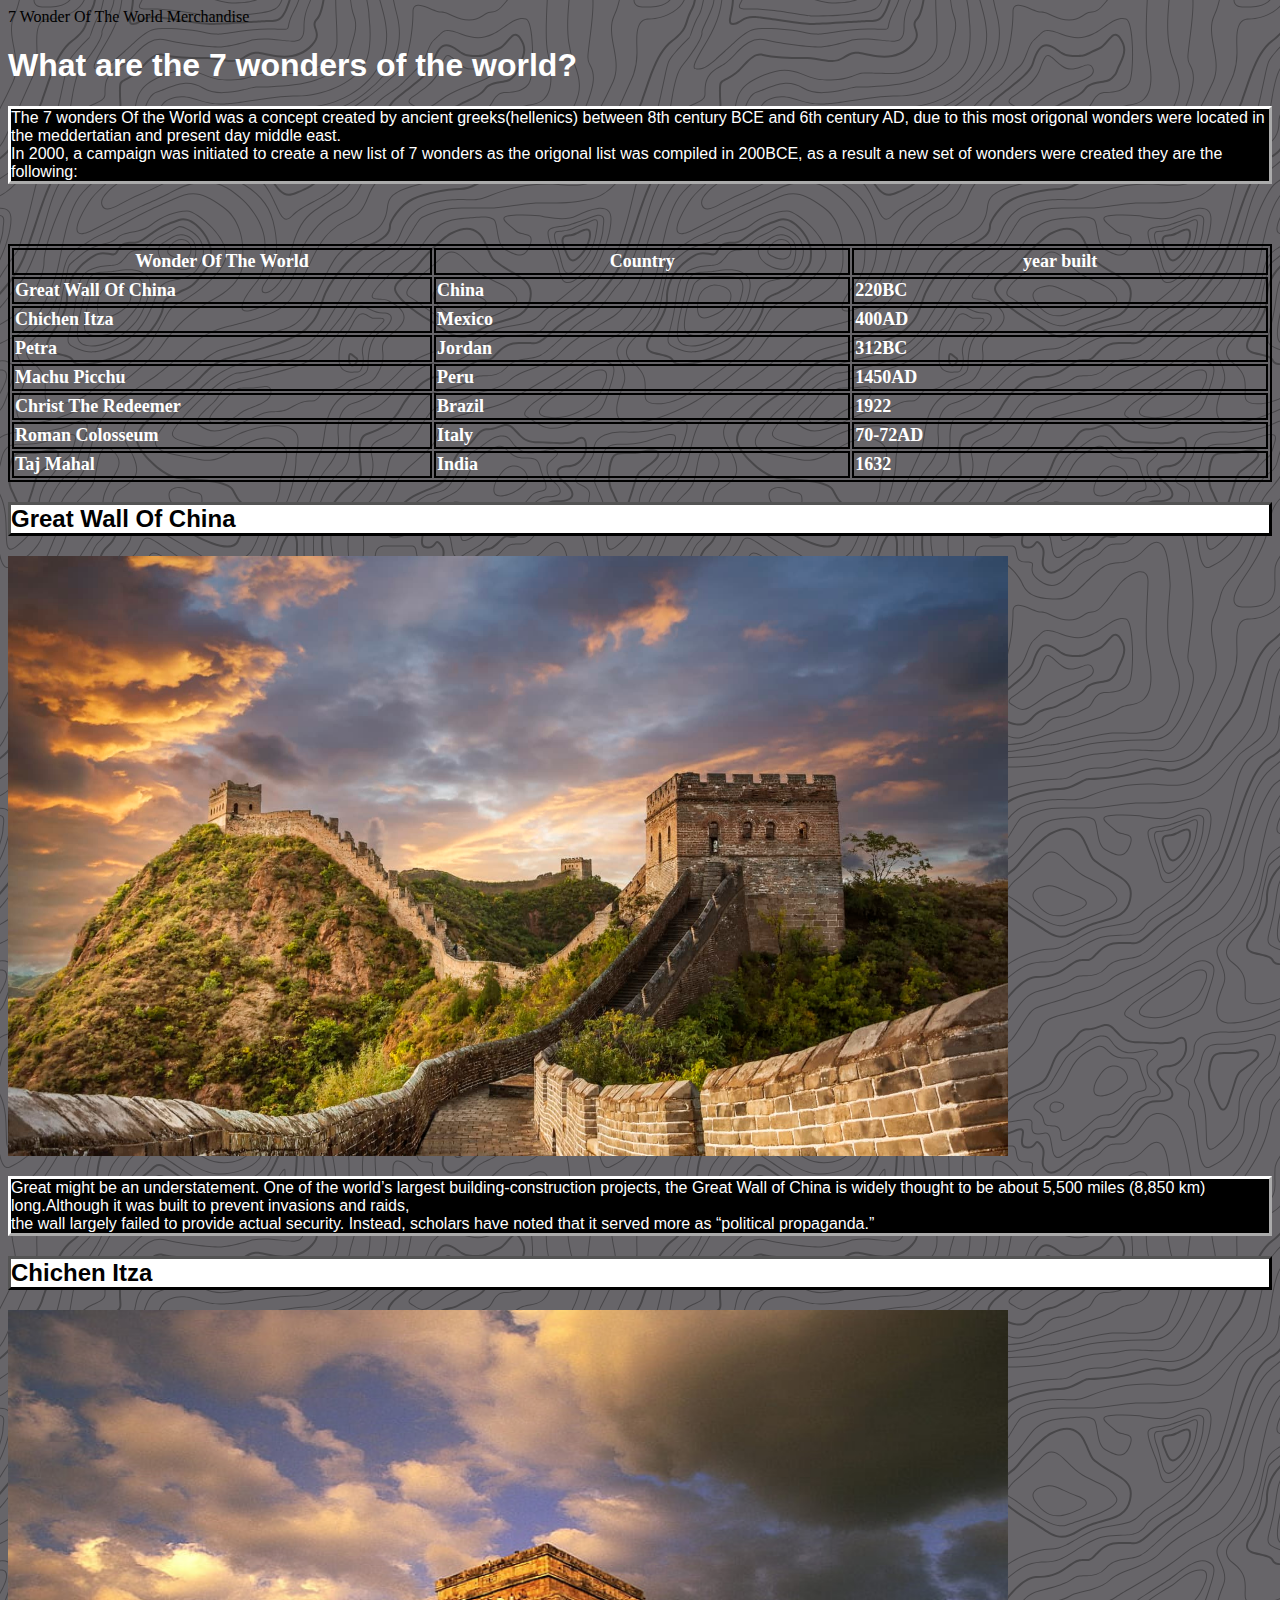
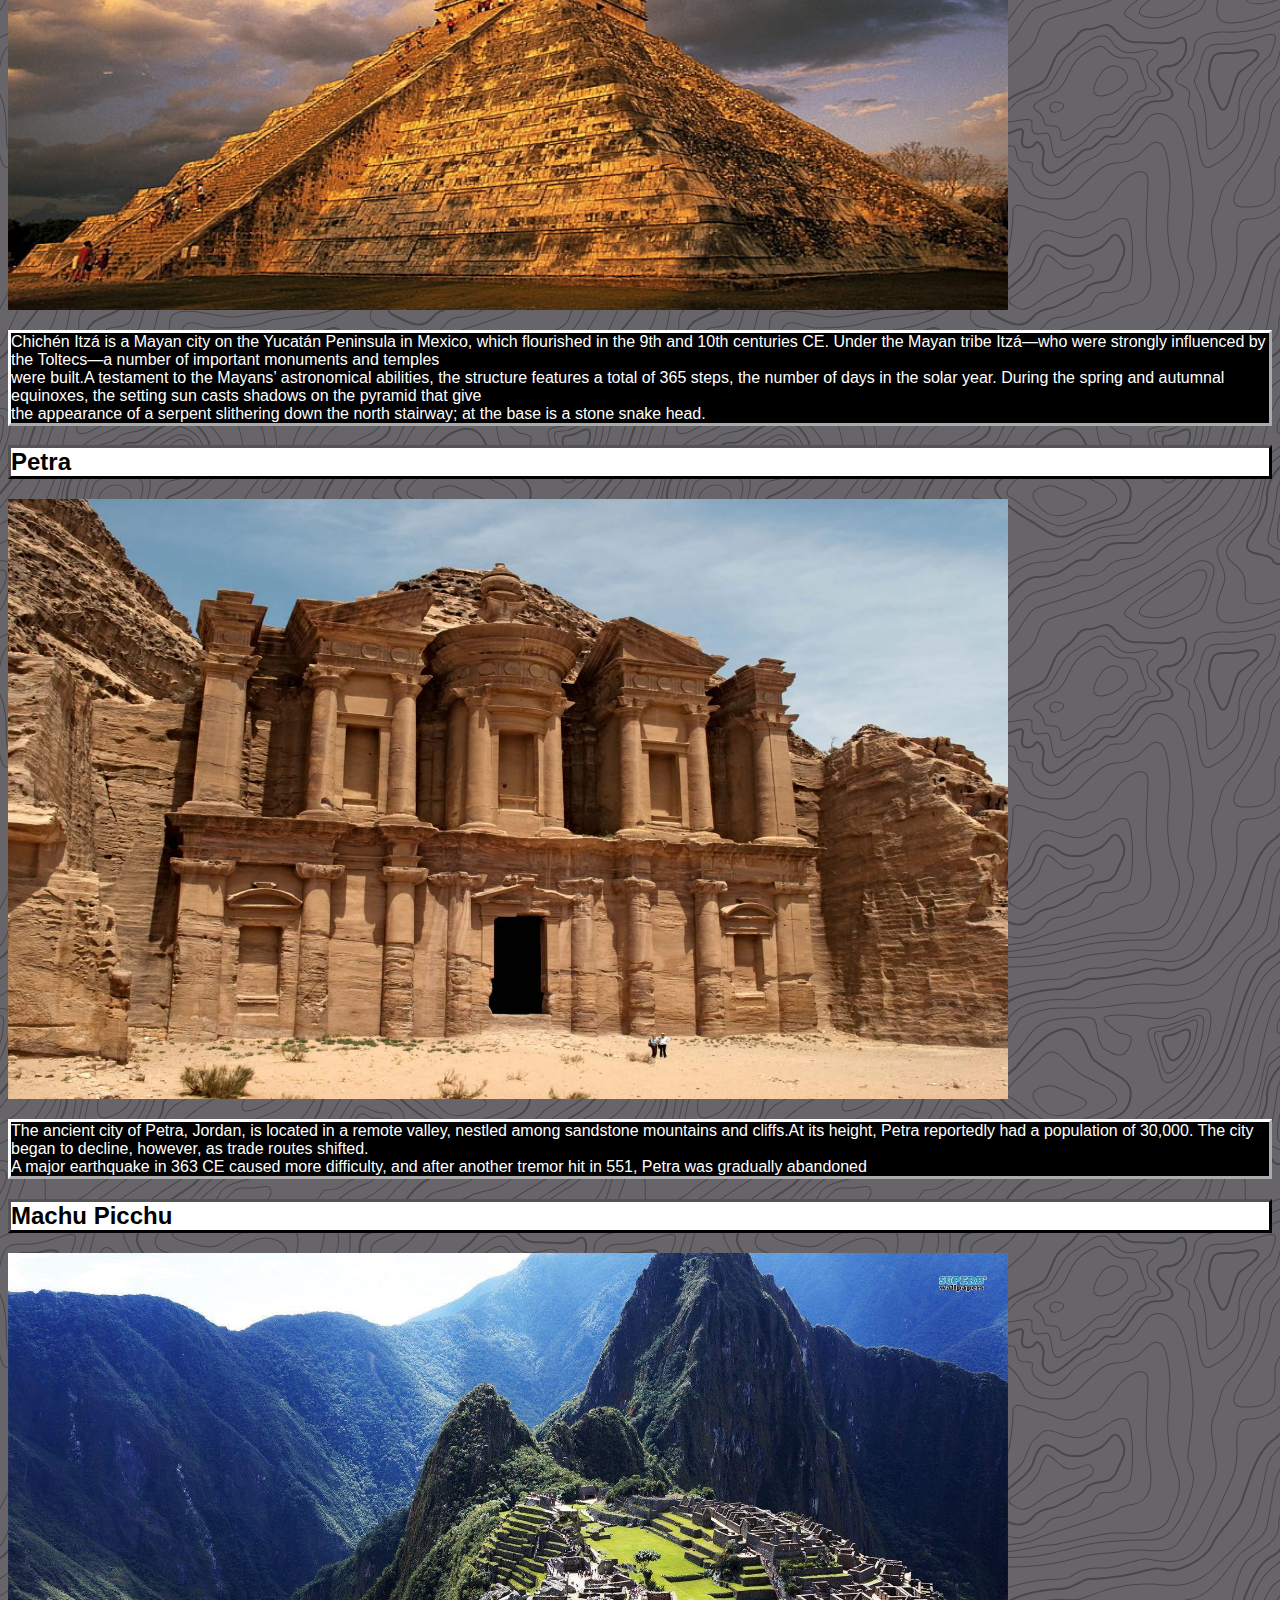
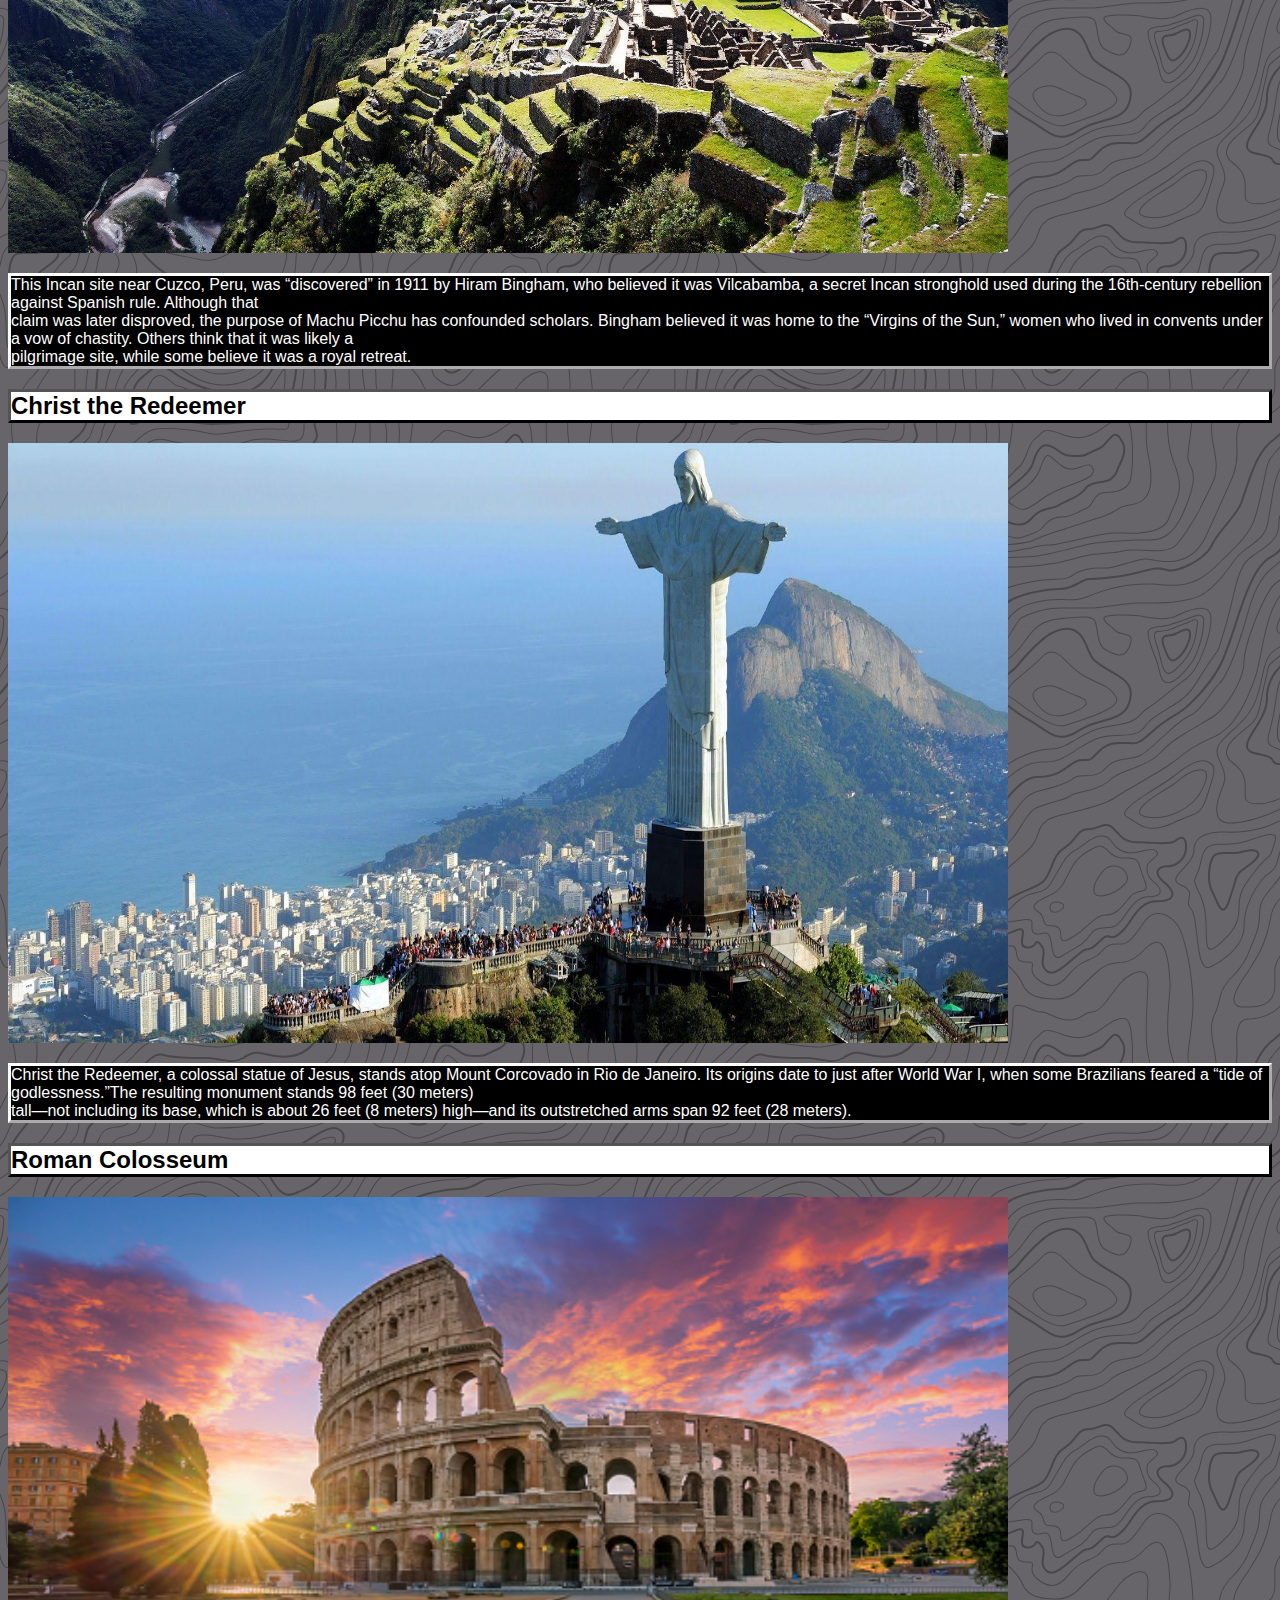
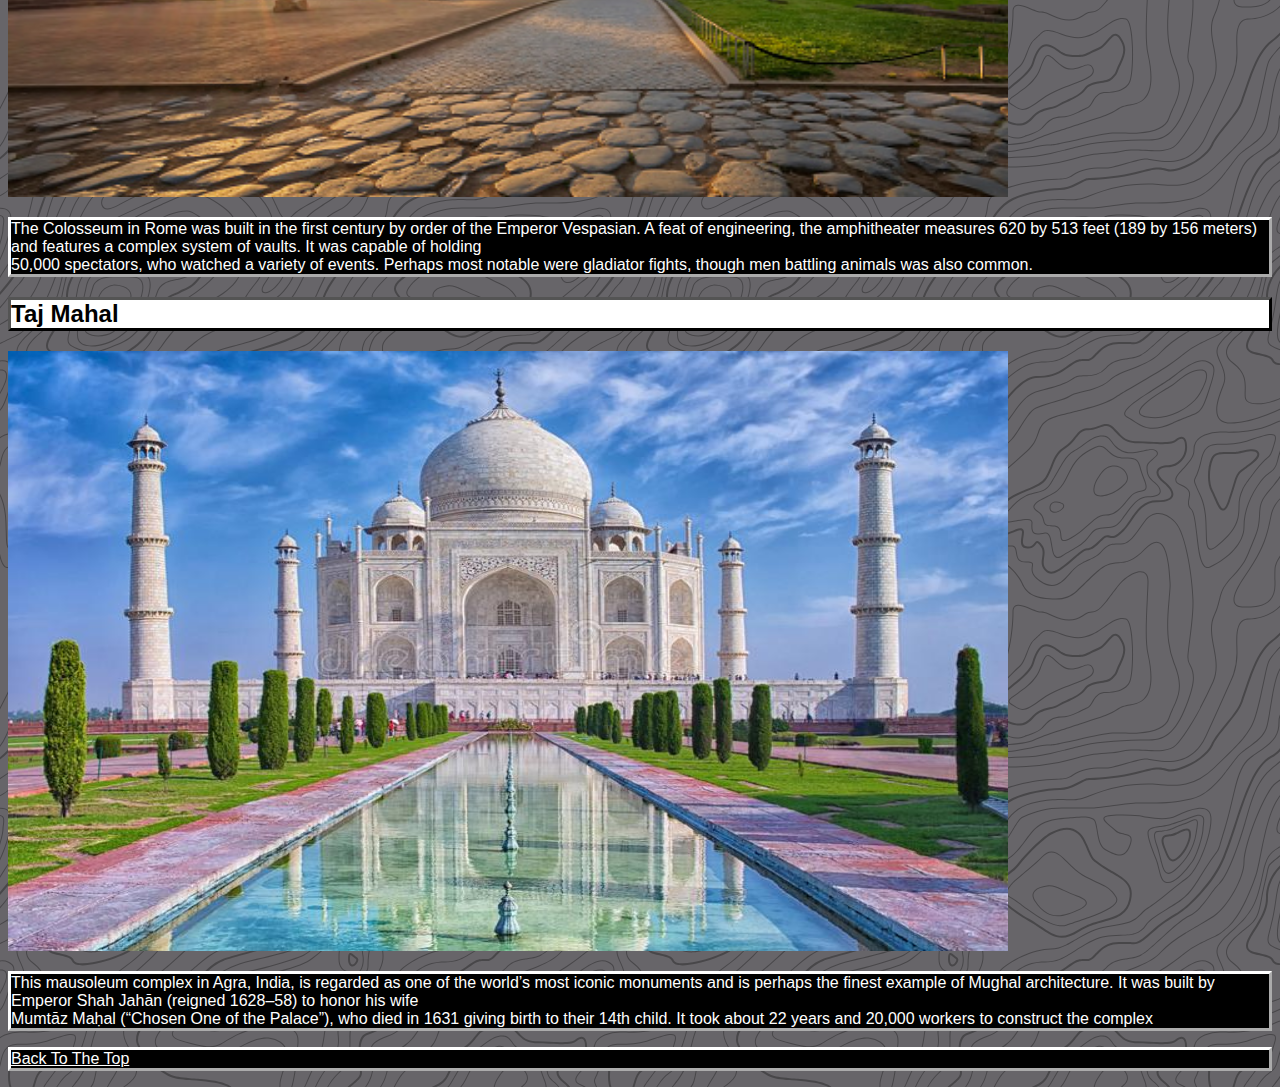
<file: index.html>
<!DOCTYPE html>
<html>
<head>
  <style>
    table, th, td {
      margin-top: 60px;
      border: 1px solid black;
      color: white;
      border: 2px solid black;
      font-weight: bold;
      font-size: large;
      width: 500px;

    <link rel="preconnect" href="https://fonts.googleapis.com">
<link rel="preconnect" href="https://fonts.gstatic.com" crossorigin>
<link href="https://fonts.googleapis.com/css2?family=Roboto&display=swap" rel="stylesheet">
</style>
     <link rel="stylesheet" href="styles.css">
<title> </title>
<meta name="description" content="A website about the 7 wonders of the world">
</head>

<body>
<div class= "navbar">
  <div= navbar1>7 Wonder Of The World Merchandise</div>
  </div>

<h1>What are the 7 wonders of the world?</h1> 
<p>The 7 wonders Of the World was a concept created by ancient greeks(hellenics) between 8th century BCE and 6th century AD, due to this most origonal wonders were located in the meddertatian and present day middle east.<br>
In 2000, a campaign was initiated to create a new list of 7 wonders as the origonal list was compiled in 200BCE, as a result a new set of wonders were created they are the following:</p>
<table style="width:100%">
    <tr>
      <th>Wonder Of The World</th>
      <th>Country</th>
      <th>year built</th>
    </tr>
    <tr>
      <td>Great Wall Of China</td>
      <td>China</td>
      <td>220BC</td>
    </tr>
    <tr>
      <td>Chichen Itza</td>
      <td>Mexico</td>
      <td>400AD</td>
    </tr>
    <tr>
      <td>Petra</td>
      <td>Jordan</td>
      <td>312BC</td>
    </tr>
    <tr>
      <td>Machu Picchu</td>
      <td>Peru</td>
      <td>1450AD</td>
    </tr>
    <tr>
      <td>Christ The Redeemer</td>
      <td>Brazil</td>
      <td>1922</td>
    </tr>
    <tr>
      <td>Roman Colosseum</td>
      <td>Italy</td>
      <td>70-72AD</td>
    </tr>
    <tr>
      <td>Taj Mahal</td>
      <td>India</td>
      <td>1632</td>
    </tr>
  </table>



<h2>Great Wall Of China</h2>
<img src="gwoc.jpg" style="width:1000px;height:600px;"><br>
<p>Great might be an understatement. One of the world’s largest building-construction projects, the Great Wall of China is widely thought to be about 5,500 miles (8,850 km) long.Although it was built to prevent invasions and raids,<br> the wall largely failed to provide actual security. Instead, scholars have noted that it served more as “political propaganda.”</p>

<h2>Chichen Itza</h2>
<img src="ci.jpg" style="width:1000px;height:600px;"><br>
<p>Chichén Itzá is a Mayan city on the Yucatán Peninsula in Mexico, which flourished in the 9th and 10th centuries CE. Under the Mayan tribe Itzá—who were strongly influenced by the Toltecs—a number of important monuments and temples<br> were built.A testament to the Mayans’ astronomical abilities, the structure features a total of 365 steps, the number of days in the solar year. During the spring and autumnal equinoxes, the setting sun casts shadows on the pyramid that give<br> the appearance of a serpent slithering down the north stairway; at the base is a stone snake head. </p>

<h2>Petra</h2>
<img src="Petra.jpg" style="width:1000px;height:600px;"><br>
<p>The ancient city of Petra, Jordan, is located in a remote valley, nestled among sandstone mountains and cliffs.At its height, Petra reportedly had a population of 30,000. The city began to decline, however, as trade routes shifted.<br> A major earthquake in 363 CE caused more difficulty, and after another tremor hit in 551, Petra was gradually abandoned</p>

<h2>Machu Picchu</h2>
<img src="mp.jpg" style="width:1000px;height:600px;"><br>
<p>This Incan site near Cuzco, Peru, was “discovered” in 1911 by Hiram Bingham, who believed it was Vilcabamba, a secret Incan stronghold used during the 16th-century rebellion against Spanish rule. Although that<br> claim was later disproved, the purpose of Machu Picchu has confounded scholars. Bingham believed it was home to the “Virgins of the Sun,” women who lived in convents under a vow of chastity. Others think that it was likely a<br> pilgrimage site, while some believe it was a royal retreat.</p>

<h2>Christ the Redeemer</h2>
<img src="ctr.jpg" style="width:1000px;height:600px;"><br>
<p>Christ the Redeemer, a colossal statue of Jesus, stands atop Mount Corcovado in Rio de Janeiro. Its origins date to just after World War I, when some Brazilians feared a “tide of godlessness.”The resulting monument stands 98 feet (30 meters)<br> tall—not including its base, which is about 26 feet (8 meters) high—and its outstretched arms span 92 feet (28 meters).</p>

<h2>Roman Colosseum</h2>
<img src="col.jpg" style="width:1000px;height:600px;"><br>
<p>The Colosseum in Rome was built in the first century by order of the Emperor Vespasian. A feat of engineering, the amphitheater measures 620 by 513 feet (189 by 156 meters) and features a complex system of vaults. It was capable of holding<br> 50,000 spectators, who watched a variety of events. Perhaps most notable were gladiator fights, though men battling animals was also common.</p>

<h2>Taj Mahal</h2>
<img src="tm.jpg" style="width:1000px;height:600px;"><br>
<p>This mausoleum complex in Agra, India, is regarded as one of the world’s most iconic monuments and is perhaps the finest example of Mughal architecture. It was built by Emperor Shah Jahān (reigned 1628–58) to honor his wife<br> Mumtāz Maḥal (“Chosen One of the Palace”), who died in 1631 giving birth to their 14th child. It took about 22 years and 20,000 workers to construct the complex</p>

<p><a href="#A1">Back To The Top</a></p>


</body>
</html>
</file>
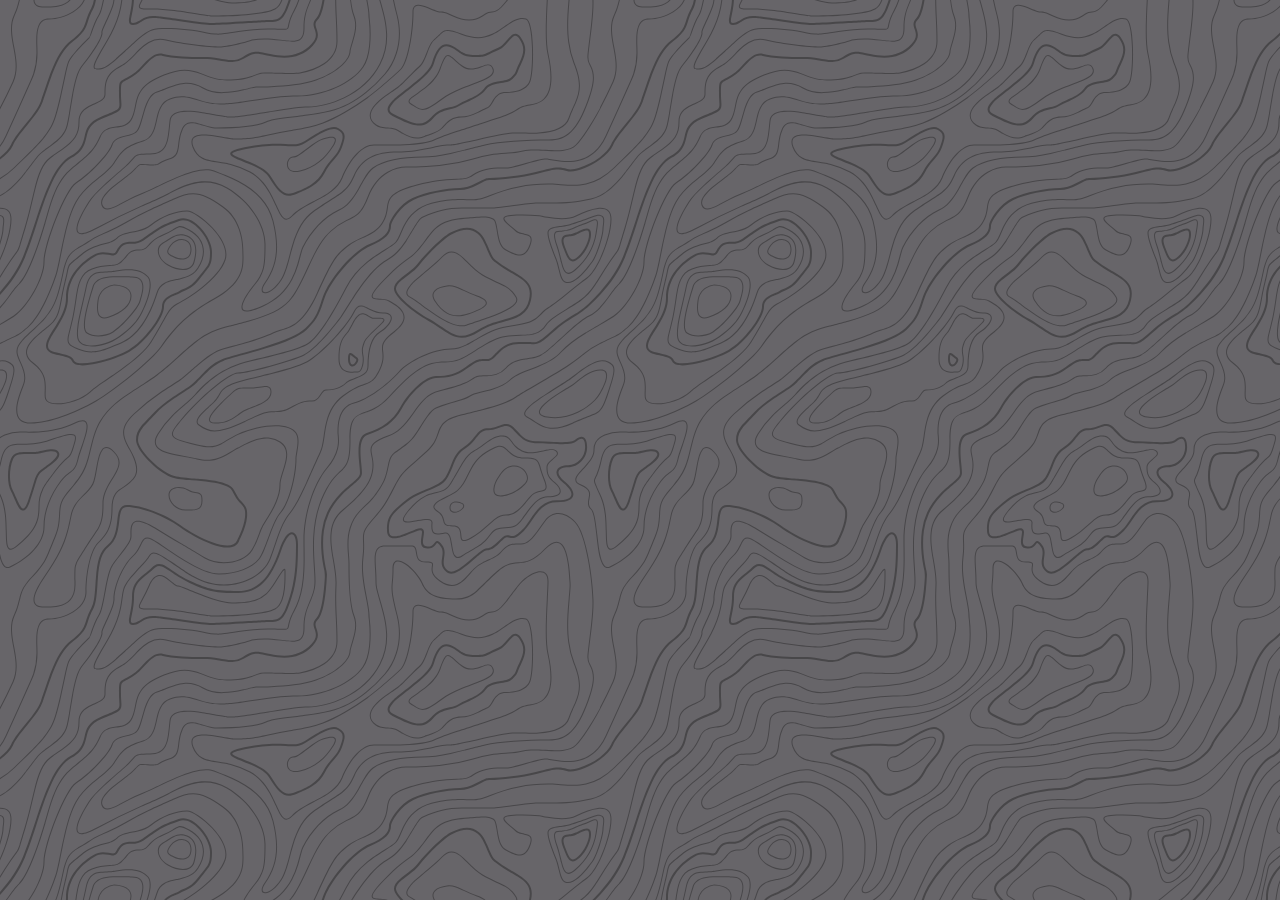
<file: index2.html>
<!DOCTYPE html>
<html>
<head>
  <style>
    table, th, td {
      margin-top: 60px;
      border: 1px solid black;
      color: white;
      border: 2px solid black;
      font-weight: bold;
      font-size: large;
      width: 500px;
    }
</style>
<link rel="preconnect" href="https://fonts.googleapis.com">
<link rel="preconnect" href="https://fonts.gstatic.com" crossorigin>
<link href="https://fonts.googleapis.com/css2?family=Roboto&display=swap" rel="stylesheet">
     <link rel="stylesheet" href="styles.css">
<title>7 wonders of the world Merchandise</title>
<meta name="description" content="A website about the 7 wonders of the world">
</head>
<body>



</body>
</html>
</file>
<file: styles.css>
body{
    background-color: #676569;
background-image: url("data:image/svg+xml,%3Csvg xmlns='http://www.w3.org/2000/svg' width='600' height='600' viewBox='0 0 600 600'%3E%3Cpath fill='%23000000' fill-opacity='0.3' d='M600 325.1v-1.17c-6.5 3.83-13.06 7.64-14.68 8.64-10.6 6.56-18.57 12.56-24.68 19.09-5.58 5.95-12.44 10.06-22.42 14.15-1.45.6-2.96 1.2-4.83 1.9l-4.75 1.82c-9.78 3.75-14.8 6.27-18.98 10.1-4.23 3.88-9.65 6.6-16.77 8.84-1.95.6-3.99 1.17-6.47 1.8l-6.14 1.53c-5.29 1.35-8.3 2.37-10.54 3.78-3.08 1.92-6.63 3.26-12.74 5.03a384.1 384.1 0 0 1-4.82 1.36c-2.04.58-3.6 1.04-5.17 1.52a110.03 110.03 0 0 0-11.2 4.05c-2.7 1.15-5.5 3.93-8.78 8.4a157.68 157.68 0 0 0-6.15 9.2c-5.75 9.07-7.58 11.74-10.24 14.51a50.97 50.97 0 0 1-4.6 4.22c-2.33 1.9-10.39 7.54-11.81 8.74a14.68 14.68 0 0 0-3.67 4.15c-1.24 2.3-1.9 4.57-2.78 8.87-2.17 10.61-3.52 14.81-8.2 22.1-4.07 6.33-6.8 9.88-9.83 12.99-.47.48-.95.96-1.5 1.48l-3.75 3.56c-1.67 1.6-3.18 3.12-4.86 4.9a42.44 42.44 0 0 0-9.89 16.94c-2.5 8.13-2.72 15.47-1.76 27.22.47 5.82.51 6.36.51 8.18 0 10.51.12 17.53.63 25.78.24 4.05.56 7.8.97 11.22h.9c-1.13-9.58-1.5-21.83-1.5-37 0-1.86-.04-2.4-.52-8.26-.94-11.63-.72-18.87 1.73-26.85a41.44 41.44 0 0 1 9.65-16.55c1.67-1.76 3.18-3.27 4.83-4.85.63-.6 3.13-2.96 3.75-3.57a71.6 71.6 0 0 0 1.52-1.5c3.09-3.16 5.86-6.76 9.96-13.15 4.77-7.42 6.15-11.71 8.34-22.44.86-4.21 1.5-6.4 2.68-8.6.68-1.25 1.79-2.48 3.43-3.86 1.38-1.15 9.43-6.8 11.8-8.72 1.71-1.4 3.26-2.81 4.7-4.3 2.72-2.85 4.56-5.54 10.36-14.67a156.9 156.9 0 0 1 6.1-9.15c3.2-4.33 5.9-7.01 8.37-8.07 3.5-1.5 7.06-2.77 11.1-4.02a233.84 233.84 0 0 1 7.6-2.2l2.38-.67c6.19-1.79 9.81-3.16 12.98-5.15 2.14-1.33 5.08-2.33 10.27-3.65l6.14-1.53c2.5-.63 4.55-1.2 6.52-1.82 7.24-2.27 12.79-5.06 17.15-9.05 4.05-3.72 9-6.2 18.66-9.9l4.75-1.82c1.87-.72 3.39-1.31 4.85-1.91 10.1-4.15 17.07-8.32 22.76-14.4 6.05-6.45 13.95-12.4 24.49-18.92 1.56-.96 7.82-4.6 14.15-8.33v-64.58c-4 8.15-8.52 14.85-12.7 17.9-2.51 1.82-5.38 4.02-9.04 6.92a1063.87 1063.87 0 0 0-6.23 4.98l-1.27 1.02a2309.25 2309.25 0 0 1-4.87 3.9c-7.55 6-12.9 10.05-17.61 13.19-3.1 2.06-3.86 2.78-8.06 7.13-5.84 6.07-11.72 8.62-29.15 10.95-11.3 1.5-20.04 4.91-30.75 11.07-1.65.94-7.27 4.27-6.97 4.1-2.7 1.58-4.69 2.69-6.64 3.66-5.63 2.8-10.47 4.17-15.71 4.17-17.13 0-41.44 11.51-51.63 22.83-12.05 13.4-31.42 27.7-45.25 31.16-7.4 1.85-11.85 7.05-14.04 14.69-1.26 4.4-1.58 8.28-1.58 13.82 0 .82.01.98.24 3.63.45 5.18.35 8.72-.77 13.26-1.53 6.2-4.89 12.6-10.59 19.43-13.87 16.65-22.88 46.58-22.88 71.68 0 2.39.02 4.26.06 8.75.12 10.8.1 15.8-.22 21.95-.56 11.18-2.09 20.73-5 29.3h-1.05c2.94-8.56 4.49-18.12 5.05-29.35.31-6.13.34-11.1.22-21.9-.04-4.48-.06-6.36-.06-8.75 0-25.32 9.07-55.47 23.12-72.32 5.6-6.72 8.88-12.99 10.38-19.03 1.09-4.4 1.18-7.85.74-12.93-.23-2.7-.24-2.86-.24-3.72 0-5.62.32-9.57 1.62-14.1 2.28-7.95 6.97-13.44 14.76-15.39 13.6-3.4 32.82-17.59 44.75-30.84C409 360.14 433.58 348.5 451 348.5c5.07 0 9.77-1.33 15.26-4.07 1.93-.96 3.9-2.05 6.58-3.62-.3.18 5.33-3.16 6.98-4.11 10.82-6.21 19.66-9.67 31.11-11.2 17.23-2.3 22.9-4.75 28.57-10.64 4.25-4.41 5.04-5.16 8.22-7.28 4.68-3.11 10.01-7.14 17.55-13.14a1113.33 1113.33 0 0 0 4.86-3.89l1.28-1.02a4668.54 4668.54 0 0 1 6.23-4.98c3.67-2.9 6.55-5.12 9.07-6.95 4.37-3.19 9.16-10.56 13.29-19.4v66.9zm0-116.23c-.62.01-1.27.06-1.95.13-6.13.63-13.83 3.45-21.83 7.45-3.64 1.82-8.46 2.67-14.17 2.71-4.7.04-9.72-.47-14.73-1.33-1.7-.3-3.26-.61-4.67-.93a31.55 31.55 0 0 0-3.55-.57 273.4 273.4 0 0 0-16.66-.88c-10.42-.16-17.2.74-17.97 2.73-.38.97.6 2.55 3.03 4.87 1.01.97 2.22 2.03 4.04 3.55a1746.07 1746.07 0 0 0 4.79 4.02c1.39 1.2 3.1 1.92 5.5 2.5.7.16.86.2 2.64.54 3.53.7 5.03 1.25 6.15 2.63 1.41 1.76 1.4 4.54-.15 8.88-2.44 6.83-5.72 10.05-10.19 10.33-3.63.23-7.6-1.29-14.52-5.06-4.53-2.47-6.82-7.3-8.32-15.26-.17-.87-.32-1.78-.5-2.86l-.43-2.76c-1.05-6.58-1.9-9.2-3.73-10.11-.81-.4-1.59-.74-2.36-1-2.27-.77-4.6-1.02-8.1-.92-2.29.07-14.7 1-13.77.93-20.55 1.37-28.8 5.05-37.09 14.99a133.07 133.07 0 0 0-4.25 5.44l-2.3 3.09-2.51 3.32c-4.1 5.36-7.06 8.48-10.39 11.12-.65.52-1.33 1.04-2.13 1.62l-4.11 2.94a106.8 106.8 0 0 0-5.16 3.99c-4.55 3.74-9.74 8.6-16.25 15.38-8.25 8.58-11.78 13.54-11.7 15.95.07 1.65 1.64 2.11 6.79 2.38 1.61.09 2.15.12 2.98.2 2.95.24 5.09.73 6.81 1.68 7.48 4.15 11.63 7.26 13.95 11.58 3.3 6.15.8 12.88-8.89 20.26-8.28 6.3-11.1 10.37-11.31 14.96-.06 1.17 0 1.93.26 4.43.69 6.47.25 10.65-2.8 17.42a44.23 44.23 0 0 1-4.16 7.53c-2.82 3.97-5.47 5.74-10.6 7.69-.43.16-3.34 1.23-4.27 1.59-1.8.68-3.38 1.36-5.01 2.14-4.18 2-8.4 4.6-13.1 8.24-8.44 6.51-13.23 14.56-15.98 25.06-1.1 4.2-1.55 6.81-2.8 15.21-1.26 8.6-2.17 12.64-4.08 16.55-2.1 4.28-11.93 26.59-12.97 28.88a382.7 382.7 0 0 1-6.37 13.41c-4.07 8.11-7.61 14.07-10.73 17.81-5.38 6.46-8.98 14.37-13.77 28.42a810.14 810.14 0 0 0-1.89 5.6c-1.8 5.35-2.96 8.6-4.26 11.85-6.13 15.32-25.43 26.31-46.46 26.31-11.2 0-20.58-2.74-31.02-8.55-5.6-3.13-4.55-2.42-22.26-14.54-14.33-9.8-17.7-10.73-20.47-6.9-.37.5-1.81 2.74-1.83 2.77a52.24 52.24 0 0 1-4.94 5.9c-.73.79-5.52 5.87-6.97 7.45-2.38 2.6-4.3 4.81-5.98 6.93a45.6 45.6 0 0 0-5.08 7.66c-1.29 2.57-1.9 5.25-2.66 10.6a997.6 997.6 0 0 1-.46 3.18h-1l.47-3.32c.77-5.45 1.4-8.2 2.75-10.9a46.54 46.54 0 0 1 5.2-7.84c1.7-2.14 3.63-4.38 6.03-6.98 1.45-1.59 6.24-6.68 6.96-7.46a51.58 51.58 0 0 0 4.84-5.78s1.47-2.26 1.86-2.8c3.25-4.5 7.08-3.44 21.84 6.67 17.67 12.08 16.62 11.38 22.19 14.48 10.3 5.73 19.5 8.43 30.53 8.43 20.65 0 39.57-10.77 45.54-25.69a219.7 219.7 0 0 0 4.24-11.8 6752.32 6752.32 0 0 0 1.88-5.6c4.83-14.16 8.47-22.14 13.96-28.73 3.05-3.66 6.56-9.57 10.6-17.61 1.97-3.93 4.04-8.31 6.35-13.38 1.03-2.28 10.88-24.61 12.98-28.91 1.85-3.79 2.75-7.76 4-16.25 1.24-8.44 1.7-11.07 2.81-15.32 2.8-10.7 7.71-18.94 16.33-25.6a73.18 73.18 0 0 1 13.29-8.35c1.66-.8 3.27-1.48 5.08-2.18.94-.36 3.86-1.43 4.28-1.59 4.95-1.88 7.44-3.55 10.14-7.33 1.35-1.9 2.68-4.3 4.06-7.37 2.97-6.58 3.39-10.59 2.72-16.9a27.13 27.13 0 0 1-.27-4.58c.22-4.94 3.21-9.24 11.7-15.7 9.33-7.11 11.66-13.34 8.62-19-2.2-4.09-6.25-7.12-13.55-11.17-1.57-.88-3.6-1.33-6.42-1.57-.8-.07-1.34-.1-2.95-.19-5.77-.3-7.63-.85-7.72-3.34-.1-2.81 3.5-7.87 11.97-16.69 6.53-6.8 11.75-11.69 16.33-15.45 1.79-1.47 3.42-2.72 5.2-4.03l4.12-2.94c.79-.58 1.46-1.08 2.1-1.59 3.26-2.6 6.16-5.65 10.21-10.94a383.2 383.2 0 0 0 2.5-3.32l2.31-3.09c1.8-2.39 3.04-4 4.29-5.48 8.47-10.17 16.98-13.96 37.27-15.3-.44.02 12-.9 14.32-.98 3.62-.1 6.05.16 8.46.98.8.27 1.62.62 2.47 1.04 2.27 1.14 3.17 3.87 4.27 10.85l.44 2.76c.17 1.07.33 1.97.5 2.83 1.44 7.69 3.62 12.29 7.8 14.57 6.76 3.68 10.6 5.15 13.99 4.94 4-.25 6.99-3.17 9.3-9.67 1.45-4.04 1.46-6.49.32-7.92-.9-1.12-2.28-1.62-5.57-2.27a55.8 55.8 0 0 1-2.67-.55c-2.54-.6-4.39-1.4-5.93-2.71a252.63 252.63 0 0 0-4.78-4.01 84.35 84.35 0 0 1-4.08-3.6c-2.73-2.6-3.86-4.43-3.28-5.95 1.02-2.64 7.82-3.54 18.93-3.37a230.56 230.56 0 0 1 16.73.88c2.76.39 3.2.49 3.68.6 1.4.3 2.95.62 4.62.91a82.9 82.9 0 0 0 14.56 1.32c5.56-.04 10.24-.86 13.73-2.6 8.1-4.05 15.89-6.9 22.17-7.56.7-.07 1.4-.11 2.05-.13v1zm0-100.94v1.5c-8.62 16.05-17.27 29.55-23.65 35.92-3.19 3.2-7.62 4.9-13.54 5.56-4.45.48-8.28.4-19.18-.2-9.91-.55-15.32-.44-20.52.78a84.05 84.05 0 0 1-15 2.11l-2.25.14c-12.49.75-19.37 1.78-32.72 5.74-4.5 1.33-9.27 2.49-14.3 3.48a246.27 246.27 0 0 1-32.6 3.97c-7.56.45-13.21.57-20.24.57-5.4 0-11.9 1.61-18 5.18-8.3 4.87-15.06 12.87-19.53 24.5a68.57 68.57 0 0 1-4.56 9.8c-3.6 6.2-6.92 8.99-13.38 12.18l-4.03 1.96a64.48 64.48 0 0 0-15.16 10.25c-8.2 7.33-13.72 16.63-22.54 35.6l-2.08 4.49c-7.3 15.7-11.5 23.3-17.35 29.87-7.7 8.66-20.25 14.42-40.31 20.08-4.37 1.23-19.04 5.08-19.24 5.13-6.92 1.87-11.68 3.34-15.63 4.92-10.55 4.22-18.71 10.52-36.38 26.52l-1.7 1.54c-8.58 7.76-13.41 11.9-18.81 15.88-3.95 2.9-8 5.67-12.97 8.91-2.06 1.34-10.3 6.6-12.33 7.94-11.52 7.5-18.53 13.04-24.62 20.08a62.01 62.01 0 0 0-6.44 8.85c-4.13 6.91-6.27 13.15-9.2 25.11l-1.54 6.26c-.6 2.45-1.15 4.54-1.72 6.58-2.97 10.7-6.9 17.36-14.78 26.91L69.6 491a148.51 148.51 0 0 0-4.19 5.3 23.9 23.9 0 0 0-3.44 6.28c-1.16 3.23-1.52 5.9-1.87 11.94-.58 10.05-1.42 15.04-4.63 22.67-1.57 3.72-5.66 14.02-6.41 15.8a73.46 73.46 0 0 1-3.57 7.4c-2.88 5.14-6.71 10.12-13.12 16.95-5.96 6.36-8.87 10.9-10.61 16a56.88 56.88 0 0 0-1.38 4.82l-.46 1.84h-1.03l.52-2.08c.52-2.09.92-3.49 1.4-4.9 1.8-5.25 4.78-9.9 10.84-16.36 6.35-6.78 10.13-11.7 12.97-16.77a72.5 72.5 0 0 0 3.52-7.29c.75-1.76 4.84-12.06 6.4-15.8 3.17-7.5 3.99-12.4 4.56-22.33.35-6.14.72-8.88 1.93-12.23a24.9 24.9 0 0 1 3.58-6.54c1.27-1.7 2.6-3.37 4.22-5.34l4.11-4.95c7.8-9.46 11.66-16 14.59-26.54.56-2.04 1.1-4.12 1.71-6.56l1.53-6.26c2.96-12.04 5.13-18.36 9.32-25.39 1.84-3.08 4-6.05 6.54-8.99 6.17-7.12 13.24-12.7 24.83-20.26 2.05-1.33 10.28-6.6 12.33-7.94 4.96-3.22 9-5.98 12.92-8.87 5.37-3.95 10.19-8.08 18.74-15.82l1.7-1.54c17.76-16.09 25.98-22.43 36.67-26.7 4-1.6 8.8-3.09 15.75-4.96.21-.06 14.87-3.9 19.22-5.13 19.9-5.61 32.32-11.31 39.85-19.78 5.76-6.48 9.93-14.02 17.18-29.64l2.09-4.5c8.87-19.07 14.44-28.46 22.77-35.9a65.48 65.48 0 0 1 15.38-10.4l4.04-1.97c6.3-3.1 9.47-5.77 12.96-11.77a67.6 67.6 0 0 0 4.48-9.67c4.56-11.84 11.47-20.02 19.97-25 6.25-3.66 12.93-5.32 18.5-5.32 7.01 0 12.65-.12 20.17-.57a245.3 245.3 0 0 0 32.47-3.96c5-.98 9.75-2.13 14.22-3.45 13.43-3.98 20.38-5.02 32.94-5.78l2.24-.14c5.76-.37 9.8-.9 14.85-2.09 5.31-1.25 10.79-1.35 22.6-.7 9.04.5 12.84.58 17.21.1 5.71-.62 9.94-2.26 12.95-5.26 6.44-6.45 15.3-20.37 24.35-36.72zm0 450.21c-1.28-4.6-2.2-10.55-3.33-20.25l-.24-2.04-.23-2.03c-1.82-15.7-3.07-21.98-5.55-24.47-2.46-2.46-3.04-5.03-2.52-8.64.1-.6.18-1.1.39-2.15.69-3.54.77-5.04.08-6.84-.91-2.38-3.31-4.41-7.79-6.26-5.08-2.09-6.52-4.84-4.89-8.44.66-1.45 1.79-3.02 3.52-5.01 1.04-1.2 5.48-5.96 5.08-5.53 6.15-6.7 8.98-11.34 8.98-16.48a15.2 15.2 0 0 1 6.5-12.89v1.26a14.17 14.17 0 0 0-5.5 11.63c0 5.47-2.93 10.29-9.24 17.16.38-.42-4.04 4.33-5.07 5.5-1.67 1.93-2.75 3.43-3.36 4.77-1.37 3.04-.23 5.22 4.36 7.1 4.71 1.95 7.32 4.16 8.34 6.83.78 2.04.7 3.67-.03 7.4-.2 1.03-.3 1.51-.38 2.09-.48 3.33.03 5.59 2.23 7.8 2.74 2.74 3.98 8.96 5.84 25.06l.24 2.03.23 2.04c.82 7.01 1.53 12.06 2.34 16.03v4.33zm0-62.16c-1.4-3.13-4.43-9.9-4.95-11.17-1.02-2.53-1.25-3.8-.91-5.18.2-.84 2.05-4.68 2.32-5.33a70.79 70.79 0 0 0 3.54-11.2v3.99a62.82 62.82 0 0 1-2.62 7.6c-.31.75-2.09 4.46-2.27 5.18-.28 1.12-.08 2.22.87 4.57.41 1.02 2.5 5.7 4.02 9.09v2.45zm0-85.09c-1.65 1.66-3.66 2.9-6.4 4.13-.25.1-13.97 5.47-20.4 8.43-9.35 4.32-16.7 5.9-23.03 5.25-5.08-.53-9.02-2.25-14.77-5.92l-3.2-2.07a77.4 77.4 0 0 0-5.44-3.27c-4.05-2.18-3.25-5.8 1.47-10.47 3.71-3.68 9.6-7.93 18.73-13.8l4.46-2.82c17.95-11.33 18.22-11.5 22.27-14.74 11.25-9 19.69-14.02 26.31-15.1v1.02c-6.37 1.1-14.62 6-25.69 14.86-4.1 3.28-4.34 3.44-22.36 14.8a652.4 652.4 0 0 0-4.45 2.83c-9.07 5.83-14.92 10.05-18.57 13.66-4.31 4.28-4.95 7.13-1.7 8.88 1.7.91 3.29 1.88 5.5 3.3l3.2 2.08c5.64 3.59 9.45 5.25 14.34 5.76 6.13.64 13.32-.9 22.52-5.15 6.46-2.98 20.18-8.35 20.4-8.44 3.04-1.37 5.1-2.71 6.81-4.69v1.47zm0-41.37v1c-6.56.26-12.11 3.13-19.71 9.08l-4.63 3.68a51.87 51.87 0 0 1-4.4 3.14c-.82.52-5.51 3.33-6.22 3.76-3.31 2-6.15 3.8-8.87 5.6a112.61 112.61 0 0 0-8.16 5.92c-4.61 3.72-7.4 6.9-7.97 9.35-.63 2.67 1.48 4.53 7.05 5.46 10.7 1.78 20.92-.05 30.45-4.65a61.96 61.96 0 0 0 17.1-12.2 41.8 41.8 0 0 0 5.36-7.42v1.92a38.94 38.94 0 0 1-4.64 6.19 62.95 62.95 0 0 1-17.39 12.41c-9.7 4.68-20.13 6.55-31.05 4.73-6.06-1-8.65-3.29-7.85-6.67.64-2.74 3.53-6.05 8.31-9.9 2.35-1.9 5.1-3.88 8.24-5.97 2.73-1.82 5.58-3.61 8.9-5.62.72-.44 5.4-3.24 6.22-3.75 1.26-.8 2.6-1.76 4.3-3.09.8-.62 3.9-3.1 4.63-3.67 7.77-6.1 13.49-9.04 20.33-9.3zm0-154.6v1c-1.75-.24-4.3.23-7.82 1.55-10.01 3.75-13.8 5.07-19.15 6.76-1.78.56-2.63.83-3.87 1.24-1.48.5-3.16.76-6.74 1.16a1550.34 1550.34 0 0 0-2.64.3c-7.8.94-11.28 2.47-11.28 6.07 0 4.45 2.89 13.18 7.96 25.81a57.34 57.34 0 0 1 2.33 7.6 258.32 258.32 0 0 1 .84 3.46c1.86 7.62 3.17 10.71 5.56 11.67 2.21.88 4.7.6 7.47-.72 3.48-1.69 7.22-4.94 11.2-9.47 1.52-1.7 2.97-3.49 4.59-5.57l3.16-4.1c2.59-3.23 6.07-12.21 8.39-20.23v3.45c-2.29 7.2-5.27 14.5-7.61 17.41-.44.55-2.67 3.46-3.15 4.09-1.63 2.1-3.1 3.9-4.62 5.62-4.08 4.61-7.9 7.94-11.53 9.7-2.99 1.44-5.77 1.75-8.28.74-2.84-1.13-4.2-4.34-6.15-12.35a2097.48 2097.48 0 0 1-.84-3.46c-.8-3.2-1.47-5.45-2.28-7.46-5.14-12.8-8.04-21.55-8.04-26.19 0-4.37 3.84-6.06 12.16-7.07a160.9 160.9 0 0 1 2.65-.3c3.5-.39 5.15-.64 6.53-1.1 1.26-.42 2.1-.7 3.88-1.26 5.34-1.68 9.11-3 19.1-6.74 3.53-1.32 6.22-1.84 8.18-1.61zM0 292c10.13-11.31 18.13-23.2 23.07-35.39 3.3-8.14 6.09-16.12 10.81-30.55l1.59-4.84c6.53-19.94 10.11-29.82 14.77-39.56 6.07-12.72 12.55-21.18 20.27-25.54 6.66-3.76 10.2-7.86 12.22-13.15a46.6 46.6 0 0 0 1.86-6.58c1.23-5.2 2.05-7.59 3.93-10.36 2.45-3.62 6.27-6.53 12.1-8.96 15.78-6.58 16.73-7.04 18.05-9.01.65-.98.83-2.15.74-4.51-.03-.73-.23-3.82-.24-4A93.8 93.8 0 0 1 119 94c0-10.04.18-11.37 2.37-13.15.52-.42 1.13-.8 2.07-1.3.27-.14 2.18-1.12 2.84-1.48a68.4 68.4 0 0 0 9.12-5.87c2.06-1.54 2.64-2.14 8.01-7.93 3.78-4.09 6.21-6.36 8.96-8.12 3.64-2.33 7.2-3.12 10.9-2.11 4.4 1.2 10.81 2 18.78 2.46 6.9.4 12.9.5 21.95.5 4.87 0 8.97.47 15.4 1.57 7.77 1.33 9.3 1.54 12.38 1.54 4.05 0 7.43-.88 10.68-2.95 5.06-3.22 8.11-4.67 11.2-5.2 3.62-.64 4.77-.46 16.55 2.06 17.26 3.7 30.85 1.36 41.06-9.7 5.1-5.53 5.48-8.9 3.48-14.8-.83-2.42-1.03-3.1-1.17-4.3-.29-2.52.5-4.71 2.71-6.93 2.65-2.65 4.72-9.17 6.22-18.29h2.03c-1.56 9.71-3.77 16.65-6.83 19.7-1.79 1.8-2.36 3.39-2.14 5.28.11 1 .3 1.63 1.07 3.9 2.22 6.53 1.76 10.66-3.9 16.8-10.77 11.66-25.07 14.13-42.95 10.3-11.42-2.45-12.55-2.62-15.78-2.06-2.77.48-5.62 1.84-10.47 4.92a20.93 20.93 0 0 1-11.76 3.27c-3.25 0-4.81-.22-12.73-1.57C212.74 59.46 208.73 59 204 59c-9.1 0-15.11-.1-22.07-.5-8.09-.47-14.62-1.29-19.2-2.54-5.62-1.53-10.17 1.38-17.85 9.66-5.5 5.94-6.08 6.53-8.28 8.18a70.38 70.38 0 0 1-9.38 6.03c-.68.37-2.58 1.35-2.84 1.49-.84.44-1.35.76-1.75 1.08C121.16 83.6 121 84.8 121 94c0 1.85.06 3.54.17 5.44 0 .17.2 3.28.24 4.03.1 2.75-.13 4.29-1.08 5.71-1.67 2.5-2.27 2.8-18.95 9.74-5.48 2.29-8.99 4.96-11.2 8.24-1.71 2.51-2.47 4.73-3.64 9.7-.83 3.5-1.21 4.92-1.94 6.83-2.18 5.73-6.05 10.19-13.1 14.18-7.3 4.12-13.55 12.28-19.46 24.66-4.6 9.64-8.17 19.46-14.67 39.32l-1.58 4.84c-4.75 14.47-7.54 22.48-10.86 30.69-5.28 13.01-13.95 25.65-24.93 37.6v-2.97zm0 78v-.5l1-.01c6.32 0 7.47 5.2 4.6 13.36a60.36 60.36 0 0 1-5.6 11.3v-1.92a57.76 57.76 0 0 0 4.65-9.72c2.69-7.6 1.71-12.02-3.65-12.02-.34 0-.67 0-1 .02v-46.59a340.96 340.96 0 0 0 13.71-8.34c13.66-9.46 29.79-37.6 29.79-53.59 0-18.1 21.57-72.64 32.23-79.42 12.71-8.09 32.24-27.96 35.8-37.75 1.93-5.3 5.5-7.27 14.42-9.37 6.15-1.44 8.64-2.42 10.67-4.79 1.5-1.74 2.72-4.79 4.33-10.3.23-.78 1.9-6.68 2.43-8.46 3.62-12.08 7.3-18.49 13.47-20.39 2.5-.76 3.03-.98 9.74-3.7 7.49-3.03 11.97-4.43 17.12-4.92 6.75-.65 13.13.75 19.55 4.67 5.43 3.32 12.19 4.72 20.17 4.56 6.03-.12 12.2-1.07 19.83-2.8 1.82-.4 7.38-1.74 8.26-1.94 2.69-.6 4.34-.89 5.48-.89 4.97 0 8.93-.05 14.2-.27 7.9-.32 15.56-.92 22.75-1.88 8.5-1.14 15.9-2.73 21.88-4.82 18.9-6.62 32.64-18.3 33.67-27.59.29-2.56.4-2.96 2.79-11.11 2.33-7.95 3.21-12.93 2.72-18.23-.2-2.24-.69-4.38-1.48-6.42-1.5-3.92-2.63-9.4-3.43-16.18h.9c.77 6.47 1.89 11.72 3.47 15.82a24.93 24.93 0 0 1 1.54 6.69c.5 5.46-.4 10.54-2.77 18.6-2.36 8.06-2.47 8.47-2.74 10.95-1.09 9.75-15.1 21.68-34.33 28.41-6.06 2.12-13.52 3.72-22.09 4.87-7.22.96-14.92 1.57-22.83 1.89-5.3.21-9.27.27-14.25.27-1.04 0-2.64.27-5.26.87-.87.2-6.43 1.53-8.26 1.94-7.68 1.73-13.92 2.7-20.03 2.82-8.15.17-15.1-1.27-20.71-4.7-6.23-3.81-12.4-5.16-18.93-4.54-5.04.48-9.44 1.86-16.84 4.86-6.75 2.74-7.29 2.95-9.82 3.73-5.73 1.76-9.28 7.96-12.81 19.72-.53 1.77-2.2 7.66-2.43 8.46-1.66 5.65-2.91 8.78-4.53 10.67-2.22 2.58-4.84 3.62-12.01 5.3-7.8 1.83-11.13 3.66-12.9 8.54-3.65 10.04-23.32 30.06-36.2 38.25C65.94 190 44.5 244.2 44.5 262c0 16.34-16.3 44.78-30.22 54.41-2.14 1.48-8.24 5.12-14.28 8.68v-1.16 46.09zm0-173.7v-1.11c7.42-3.82 14.55-10.23 21.84-18.98 3.8-4.56 14.21-18.78 15.79-20.55 1.8-2.04 4.06-3.96 7.42-6.45 1.08-.8 4.92-3.57 5.49-3.99 9.36-6.85 14-11.96 15.98-19.36.8-2.98 1.54-6.78 2.46-12.3.23-1.44 2-12.46 2.56-15.79 2.87-16.77 5.73-26.79 10.07-32.1C92.46 52.43 101.5 38.13 101.5 33c0-2.54.34-3.35 6.05-15.71.68-1.49 1.25-2.74 1.77-3.93 2.5-5.75 3.9-10.04 4.14-13.36h1c-.23 3.48-1.66 7.87-4.23 13.76-.52 1.2-1.09 2.45-1.78 3.95-5.54 12.01-5.95 12.99-5.95 15.29 0 5.47-9.09 19.84-20.11 33.31-4.2 5.12-7.03 15.06-9.86 31.64-.57 3.33-2.33 14.33-2.57 15.78-.92 5.56-1.67 9.38-2.48 12.4-2.05 7.68-6.82 12.93-16.35 19.91l-5.49 3.98c-3.3 2.45-5.51 4.34-7.27 6.31-1.53 1.73-11.94 15.93-15.76 20.53-7.52 9.02-14.88 15.6-22.61 19.46zm0 361.83v-4.33c.48 2.36 1 4.35 1.6 6.15 2 6.03 4.6 8.26 8.19 6.59C28.76 557.69 43.5 542.4 43.5 527c0-16.2 6.37-31.99 17.1-46.3 1.88-2.5 3.66-4.4 5.53-6 .73-.62 1.45-1.18 2.3-1.8l2-1.43c3.68-2.68 5.32-5.28 7.08-12.59.75-3.07 1.38-5.02 4.2-13.26l.63-1.88c3.24-9.58 4.56-14.97 4.17-18.65-.48-4.43-3.8-5.23-11.3-1.64a81.12 81.12 0 0 1-9.15 3.7c-13.89 4.67-26.96 5.8-42.66 5.42l-1.95-.05-1.45-.02a39.8 39.8 0 0 0-15.05 2.96A21.81 21.81 0 0 0 0 438.37v-1.26a23.55 23.55 0 0 1 4.55-2.57 40.77 40.77 0 0 1 16.92-3.02l1.95.05c15.6.38 28.57-.75 42.32-5.37a80.12 80.12 0 0 0 9.04-3.65c8.04-3.84 12.16-2.85 12.72 2.43.42 3.89-.92 9.34-4.21 19.08l-.64 1.88c-2.8 8.2-3.43 10.15-4.16 13.18-1.82 7.52-3.59 10.34-7.47 13.16l-2 1.43c-.84.6-1.54 1.15-2.25 1.75a35.45 35.45 0 0 0-5.37 5.84c-10.61 14.15-16.9 29.74-16.9 45.7 0 15.88-15 31.45-34.29 40.45-4.3 2.01-7.39-.66-9.56-7.18-.23-.68-.44-1.39-.65-2.13zm0-62.16v-2.45l1.46 3.27c2.1 4.8 3.46 10.33 4.26 16.77.66 5.3.84 9.3 1.04 18.5.2 9.32.5 12.75 1.63 15.05 1.28 2.6 3.67 2.35 8.29-1.5 17.14-14.3 21.82-22.9 21.82-38.62 0-7.17 1.1-12.39 3.7-17.68 2.27-4.67 3.65-6.62 13.4-19.62a69.8 69.8 0 0 1 7.6-8.79 44.76 44.76 0 0 1 3.54-3.06c.38-.3.64-.52.89-.74a10.47 10.47 0 0 0 2.63-3.32 35.78 35.78 0 0 0 2.26-5.94l.37-1.2.36-1.15c.29-.91.48-1.55.66-2.16.45-1.53.74-2.68.91-3.66.38-2.2.12-3.49-.85-4.15-2.35-1.61-9.28-.24-23.8 4.94-9.54 3.4-16.12 4.17-27.85 4.26-7.71.06-10.43.4-13.25 2.12-3.48 2.12-5.84 6.4-7.58 14.26-.5 2.2-.99 4.19-1.49 5.98v-3.98l.51-2.22c1.8-8.1 4.28-12.6 8.04-14.9 3.04-1.85 5.86-2.2 13.77-2.26 11.61-.09 18.1-.84 27.51-4.2 14.93-5.32 21.95-6.71 24.7-4.83 1.38.94 1.71 2.6 1.28 5.15a33.69 33.69 0 0 1-.94 3.78l-.66 2.17-.36 1.15-.37 1.2a36.64 36.64 0 0 1-2.33 6.1c-.8 1.53-1.61 2.52-2.86 3.61l-.92.77-1.02.83c-.9.74-1.65 1.4-2.47 2.18a68.84 68.84 0 0 0-7.48 8.66c-9.7 12.93-11.07 14.87-13.31 19.46-2.52 5.15-3.59 10.22-3.59 17.24 0 16.04-4.82 24.91-22.18 39.38-5.04 4.2-8.18 4.55-9.83 1.18-1.22-2.5-1.52-5.94-1.73-15.47-.2-9.16-.38-13.15-1.03-18.4-.79-6.34-2.12-11.8-4.19-16.49L0 495.98zM379.27 0h1.04l1.5 5.26c3.28 11.56 4.89 19.33 5.26 27.8.49 11.01-1.52 21.26-6.63 31.17-7.8 15.13-20.47 26.5-36.22 34.1-12.38 5.96-26.12 9.17-36.22 9.17-6.84 0-17.24 1.38-37.27 4.62l-2.27.37c-24.5 3.99-31.65 5-37.46 5-3.49 0-4.08-.08-19.54-2.8-3.56-.64-6.32-1.1-9-1.5-20.23-2.96-31-1.2-31.96 7.86-.1.85-.18 1.72-.29 2.81l-.27 2.73c-1.1 10.9-2.02 15.73-4.31 19.96-2.9 5.34-7.77 7.95-15.63 7.95-10.2 0-12.92.6-15.5 3.17.52-.51-5.03 5.85-8.16 8.7-2.75 2.5-14.32 12.55-15.77 13.83a341.27 341.27 0 0 0-6.54 5.92c-6.97 6.49-11.81 11.76-14.6 16.15-5.92 9.3-10.48 18.04-11.69 24.08-1.66 8.3 3.67 9.54 19.02 1.21a626.23 626.23 0 0 1 44.54-21.9c3.5-1.56 14.04-6.2 15.68-6.95 5.05-2.25 8.3-3.8 10.78-5.15l1.95-1.07 2.18-1.18c1.76-.94 3.38-1.76 5-2.55 18.1-8.72 34.48-10.46 50.33-1.2 22.89 13.34 38.28 37.02 38.28 56.44 0 19.12-.73 25.13-5.18 33.2a45.32 45.32 0 0 1-4.94 7.12c-6.47 7.77-11.81 16.2-12.76 21.27-1.2 6.34 4.69 7.03 20.17-.05 13.31-6.08 22.4-14.95 28.5-26.32a80.51 80.51 0 0 0 6.1-15.13c.9-2.98 3.17-11.65 3.41-12.48a29.02 29.02 0 0 1 1.75-4.83c7.47-14.93 21.09-30.5 36.25-37.24 7.61-3.38 13-9.65 19.4-20.79.84-1.48 4.26-7.64 5.14-9.17 3.52-6.1 6.22-9.7 9.37-11.98 10.15-7.4 28.7-11.1 50.29-11.1 7.52 0 16.54-1.24 27.51-3.58a420.1 420.1 0 0 0 14.96-3.52c-1.3.33 15.54-3.98 19.42-4.89 14.15-3.33 41.07-5.01 64.11-5.01 17.36 0 27.82-9.23 38.53-38.67 6.62-18.21 6.62-26.37 2.69-34.35l-1.18-2.37A13.36 13.36 0 0 1 587.5 58c0-4.03 0-4.01 2.5-24.56.46-3.73.8-6.74 1.12-9.64.9-8.45 1.38-15.2 1.38-20.8 0-.94-.02-1.94-.04-3h1c.03 1.06.04 2.06.04 3 0 5.65-.48 12.43-1.39 20.9-.3 2.91-.66 5.93-1.11 9.66-2.5 20.45-2.5 20.47-2.5 24.44 0 1.97.45 3.57 1.45 5.68.24.51 1.16 2.35 1.17 2.36 4.06 8.24 4.06 16.68-2.65 35.13-10.84 29.8-21.63 39.33-39.47 39.33-22.96 0-49.83 1.68-63.89 4.99-3.86.9-20.69 5.2-19.4 4.88a421.05 421.05 0 0 1-14.99 3.53c-11.04 2.35-20.11 3.6-27.72 3.6-21.4 0-39.76 3.67-49.7 10.9-3 2.19-5.64 5.7-9.1 11.68-.87 1.52-4.29 7.68-5.14 9.17-6.49 11.3-12 17.71-19.86 21.2-14.9 6.63-28.38 22.03-35.75 36.77a28.17 28.17 0 0 0-1.69 4.67c-.23.8-2.5 9.49-3.4 12.5a81.48 81.48 0 0 1-6.19 15.3c-6.2 11.56-15.44 20.58-28.96 26.76-16.1 7.36-23 6.55-21.58-1.04 1-5.29 6.4-13.83 12.99-21.73a44.33 44.33 0 0 0 4.82-6.96c4.35-7.88 5.06-13.77 5.06-32.72 0-19.04-15.19-42.4-37.72-55.55-15.57-9.08-31.62-7.38-49.45 1.21a132.9 132.9 0 0 0-7.14 3.71l-1.95 1.07a158.83 158.83 0 0 1-10.85 5.19c-1.65.74-12.18 5.38-15.69 6.95a625.25 625.25 0 0 0-44.46 21.86c-15.95 8.66-22.37 7.16-20.48-2.29 1.24-6.2 5.83-15.02 11.82-24.42 2.85-4.48 7.74-9.8 14.77-16.34 1.98-1.85 4.12-3.79 6.56-5.94 1.46-1.29 13.02-11.33 15.75-13.82 3.09-2.8 8.6-9.14 8.14-8.67 2.82-2.82 5.75-3.46 16.2-3.46 7.5 0 12.04-2.43 14.75-7.42 2.2-4.07 3.11-8.84 4.2-19.59l.26-2.73.3-2.81c.56-5.42 4.47-8.5 11.23-9.6 5.44-.88 12.51-.51 21.86.86 2.7.4 5.47.86 9.04 1.49 15.33 2.7 15.96 2.8 19.36 2.8 5.73 0 12.9-1.03 37.3-5l2.27-.36c20.1-3.26 30.52-4.64 37.43-4.64 9.95 0 23.54-3.18 35.78-9.08 15.57-7.5 28.09-18.73 35.78-33.65 5.02-9.75 7-19.82 6.51-30.67-.37-8.37-1.96-16.08-5.23-27.57L379.27 0zm13.68 0h1.02c.78 3.9 1.92 8.7 3.51 14.88 3.63 14.05 3.06 27.03-.75 38.77a61 61 0 0 1-11.35 20.68 138.36 138.36 0 0 1-19.32 18.77c-11.32 9.02-23.36 15.49-35.95 18.39a258.63 258.63 0 0 1-22.57 4.07c-3.17.44-6.36.85-10.3 1.32l-9.39 1.12c-11.53 1.41-17.45 2.55-21.64 4.46-9.28 4.21-28.35 6.04-49.21 6.04-1.37 0-2.8-.12-4.3-.35-2.62-.41-5-1.03-9.14-2.29-7.34-2.21-9.63-2.75-12.63-2.56-3.9.23-6.63 2.29-8.47 6.89-1.86 4.66-2.42 7.53-3.34 14.98-1.1 8.98-2.87 12.12-9.97 14.3a40.12 40.12 0 0 0-6.8 2.66c-.63.33-1.16.64-1.76 1.02l-1.34.86c-1.9 1.14-3.86 1.49-9.25 1.49-3.2 0-8.83-.55-9.51-.39-1.22.28-.75-.14-7.14 6.24-1.5 1.5-3.49 3.18-6.32 5.37-1.52 1.18-7.16 5.43-7.94 6.03-4.96 3.78-8.33 6.6-11.06 9.38-4.88 4.98-6.85 9.15-5.56 12.7 1.34 3.67 4.07 4.42 8.9 2.82a55.72 55.72 0 0 0 7.77-3.48c1.5-.77 7.78-4.13 9.37-4.96a116.8 116.8 0 0 1 12.31-5.68 162.2 162.2 0 0 0 11.04-4.84c2.04-.97 10.74-5.16 13-6.22 4.41-2.1 8.1-3.78 11.65-5.29 17.14-7.3 29.32-9.9 37.67-6.65l5.43 2.1c2.3.88 4.17 1.62 6.02 2.38a150.9 150.9 0 0 1 13.07 6c18.34 9.63 30.35 22.13 34.79 39.87 6.96 27.85 3.6 45.53-8.08 62.4-3.97 5.75-3.52 9.2.06 8.97 4.14-.28 10.21-4.95 15.11-12.52 3.1-4.8 5.1-10.45 8.05-21.53l1.69-6.35c.66-2.47 1.24-4.52 1.83-6.5 4.93-16.56 11-27.28 21.56-34.76 7.15-5.06 23.73-15.5 25.48-16.75 6.74-4.81 10.53-9.44 14.34-18 7.74-17.44 21.09-24.34 44.47-24.34 9.36 0 17.91-1.13 29.53-3.49a624.86 624.86 0 0 0 6.2-1.28c2.4-.5 4.07-.84 5.66-1.13 4.03-.74 7.04-1.1 9.61-1.1 4.44 0 9.39-1 31.39-5.99l2.95-.66c16.34-3.67 25.64-5.35 31.66-5.35 1.54 0 2.4.01 6.4.1 7.8.15 12.27.13 17.33-.2 16.41-1.06 26.73-5.36 29.8-14.56a87.1 87.1 0 0 1 3.55-8.83c-.15.31 2.29-4.96 2.9-6.38 5.38-12.3 5.57-21.92-1.44-39.44a86.4 86.4 0 0 1-5.26-20.72c-1.61-11.98-1.38-23.14.1-40.35l.2-2.12h1l-.2 2.2c-1.48 17.15-1.7 28.24-.11 40.14a85.4 85.4 0 0 0 5.2 20.47c7.1 17.78 6.91 27.67 1.43 40.22-.62 1.43-3.06 6.72-2.91 6.4a86.17 86.17 0 0 0-3.52 8.73c-3.23 9.72-13.9 14.15-30.68 15.24-5.1.33-9.58.35-17.42.2-3.98-.09-4.84-.1-6.37-.1-5.91 0-15.18 1.67-31.44 5.32l-2.95.67c-22.16 5.02-27.05 6.01-31.61 6.01-2.5 0-5.45.36-9.43 1.09-1.58.29-3.25.62-5.64 1.11a4894.21 4894.21 0 0 0-6.2 1.29c-11.68 2.37-20.3 3.51-29.73 3.51-23.02 0-36 6.71-43.53 23.66-3.9 8.8-7.82 13.58-14.7 18.5-1.78 1.27-18.36 11.7-25.48 16.75-10.34 7.32-16.3 17.87-21.19 34.23-.58 1.96-1.15 4-1.82 6.47l-1.69 6.35c-2.98 11.18-5 16.9-8.17 21.81-5.05 7.81-11.37 12.68-15.89 12.98-4.7.31-5.3-4.23-.94-10.53 11.52-16.64 14.82-34.03 7.92-61.6-4.35-17.42-16.16-29.72-34.27-39.22-4-2.1-8.2-4-12.99-5.97-1.84-.75-3.7-1.49-6-2.38l-5.43-2.08c-8.03-3.12-20.02-.58-36.92 6.63-3.52 1.5-7.21 3.19-11.61 5.27l-13 6.22c-4.71 2.22-8.16 3.75-11.11 4.88a115.87 115.87 0 0 0-12.21 5.63c-1.58.83-7.86 4.18-9.37 4.96a56.55 56.55 0 0 1-7.9 3.54c-5.3 1.75-8.62.85-10.17-3.43-1.46-4.02.66-8.5 5.8-13.74 2.75-2.82 6.16-5.66 11.15-9.48.79-.6 6.43-4.85 7.94-6.02a66.96 66.96 0 0 0 6.23-5.28c6.74-6.74 6.1-6.16 7.61-6.51.87-.2 6.69.36 9.74.36 5.22 0 7.03-.32 8.74-1.35l1.31-.84c.62-.4 1.18-.72 1.84-1.07a41.07 41.07 0 0 1 6.96-2.72c6.64-2.04 8.22-4.84 9.28-13.47.93-7.53 1.5-10.47 3.4-15.24 1.99-4.95 5.04-7.26 9.34-7.51 3.17-.2 5.5.35 12.97 2.6a63.54 63.54 0 0 0 9.02 2.26c1.45.22 2.83.34 4.14.34 20.71 0 39.7-1.82 48.8-5.96 4.32-1.96 10.29-3.1 21.93-4.53l9.4-1.12c3.92-.48 7.11-.88 10.27-1.32 8.16-1.14 15.4-2.43 22.49-4.06 12.42-2.86 24.33-9.26 35.55-18.2a137.4 137.4 0 0 0 19.18-18.64 60.02 60.02 0 0 0 11.15-20.32c3.76-11.57 4.32-24.36.75-38.23A284.86 284.86 0 0 1 392.95 0zM506.7 0h1.26c-.5.66-.9 1.18-1.17 1.51-3.95 4.96-6.9 7.92-9.82 9.57A10.02 10.02 0 0 1 492 12.5c-2.38 0-4.24.67-6.71 2.21l-2.65 1.71c-4.38 2.8-8.01 4.08-13.64 4.08-5.6 0-9.99-1.26-16.08-4.05a202.63 202.63 0 0 1-2.3-1.06l-2.18-.98c-1.6-.7-2.92-1.17-4.17-1.48a13.42 13.42 0 0 0-3.27-.43c-2.3 0-4.3-.68-11-3.37l-1.56-.62c-5-1.97-8.1-2.82-10.52-2.66-2.93.2-4.42 2.03-4.42 6.15 0 20.76-5.21 50.42-12.15 57.35-7.58 7.59-26.55 23.7-34.06 29.06-13.16 9.4-31.17 20.2-44.11 25.06a106.87 106.87 0 0 1-13.32 4.03c-3.28.78-6.6 1.43-11.25 2.24-.53.1-8.8 1.5-11.5 1.99-4.86.87-9.3 1.74-14 2.76-20.62 4.48-25.07 5.01-38.11 5.01-2.49 0-2.9-.07-14.05-2-2.42-.42-4.31-.73-6.15-1-8.11-1.19-13.83-1.36-17.64-.2-4.54 1.4-5.93 4.65-3.7 10.52 2.02 5.28 4.84 8.61 8.84 10.74 3.26 1.74 6.75 2.6 13.82 3.71 9.42 1.48 10.94 1.75 15.5 2.92a78.2 78.2 0 0 1 18.62 7.37c8.3 4.58 14.58 11.5 19.98 20.89 2.73 4.73 9.46 19.33 10.54 21.19 3.4 5.85 6.26 6.63 10.89 2 4.95-4.94 10.35-8.37 21.13-14.06.47-.25 2.06-1.1 2.12-1.12 7.98-4.21 11.92-6.51 15.87-9.54 5.11-3.9 8.66-8.1 10.77-13.11 8.52-20.24 20.75-33.31 32.46-33.31l5.5.03c10.53.08 17.35.02 24.9-.31 13.66-.62 23.78-2.09 29.39-4.67 5.85-2.7 13.42-5.49 24.18-9.02 3.46-1.14 6.29-2.05 12.7-4.1 7.7-2.45 11.08-3.54 15.17-4.9a1059.43 1059.43 0 0 1 11.33-3.72c3.67-1.2 5.96-2 8.03-2.78a59.88 59.88 0 0 0 6.66-2.94c1.87-.98 3.76-2.1 5.86-3.5 3.48-2.33 6.15-3.13 12.04-4.13l1.15-.2c5.71-1.01 9-2.3 12.76-5.63 7.82-6.96 8.58-23.18 3.84-44.52-1.7-7.67-2.1-19.28-1.57-35.47A837.22 837.22 0 0 1 546.76 0h1l-.15 3.06c-.32 6.42-.53 11.02-.68 15.62-.51 16.1-.12 27.65 1.56 35.21 4.82 21.68 4.04 38.2-4.16 45.48-3.91 3.48-7.37 4.84-13.24 5.87l-1.16.2c-5.76.99-8.32 1.75-11.65 3.98a63.73 63.73 0 0 1-5.96 3.56 60.86 60.86 0 0 1-6.77 2.99c-2.09.79-4.39 1.58-8.07 2.79a5398.31 5398.31 0 0 1-11.32 3.71c-4.1 1.37-7.48 2.46-15.18 4.92-6.42 2.04-9.24 2.95-12.7 4.08-10.73 3.53-18.27 6.3-24.07 8.98-5.76 2.66-15.97 4.14-29.77 4.77-7.56.33-14.4.39-24.95.31l-5.49-.03c-11.19 0-23.16 12.79-31.54 32.7-2.19 5.19-5.84 9.52-11.08 13.52-4.02 3.07-7.99 5.39-16.01 9.62l-2.12 1.12c-10.7 5.65-16.04 9.04-20.9 13.9-5.14 5.14-8.75 4.15-12.45-2.22-1.12-1.92-7.85-16.5-10.54-21.2-5.33-9.24-11.48-16.02-19.6-20.5a77.2 77.2 0 0 0-18.4-7.28c-4.5-1.17-6.02-1.43-15.4-2.9-7.17-1.12-10.74-2-14.13-3.81-4.22-2.25-7.2-5.77-9.3-11.27-2.43-6.39-.78-10.26 4.34-11.83 4-1.22 9.82-1.05 18.08.17 1.84.27 3.74.58 6.17 1 11.02 1.9 11.48 1.98 13.88 1.98 12.96 0 17.35-.52 37.9-4.99 4.71-1.02 9.16-1.9 14.03-2.77 2.71-.48 10.98-1.9 11.5-1.98 4.64-.81 7.95-1.46 11.2-2.23 4.55-1.07 8.76-2.34 13.2-4 12.83-4.81 30.79-15.59 43.88-24.94 7.47-5.33 26.4-21.4 33.94-28.94C407.3 61.98 412.5 32.49 412.5 12c0-4.61 1.86-6.9 5.35-7.15 2.63-.18 5.8.7 10.96 2.73l1.56.62c6.53 2.62 8.53 3.3 10.63 3.3 1.14 0 2.3.16 3.5.46 1.32.33 2.68.82 4.34 1.53a90.97 90.97 0 0 1 3.34 1.52l1.15.54c5.98 2.73 10.23 3.95 15.67 3.95 5.41 0 8.87-1.21 13.1-3.92.2-.13 2.1-1.38 2.66-1.72 2.62-1.63 4.64-2.36 7.24-2.36 1.47 0 2.94-.43 4.47-1.3 2.78-1.56 5.67-4.45 9.54-9.31l.7-.89zM324.54 600h-2.03c.49-2.96.91-6.2 1.28-9.66.44-4.1.76-8.25.98-12.21.08-1.39.14-2.65-.35-7.29-.47-1.94-.93-4.14-1.36-6.54-2.01-11.26-2.66-22.9-1.14-33.78a60.76 60.76 0 0 1 5.18-17.95 70.78 70.78 0 0 1 12.6-18.22c3.38-3.6 5.53-5.5 11.83-10.79 4.5-3.78 6.35-5.56 7.52-7.5.64-1.07.95-2.06.95-3.06 0-1.75 0-1.74-.75-9.23-.36-3.7-.57-6.3-.68-8.96-.5-12.1 1.62-19.6 8.11-21.76 15.9-5.3 25.89-12.1 33.45-25.54C409.6 390.65 425.85 376 436 376c12.36 0 20-1.96 29.41-8.8 6.76-4.92 9.5-6.6 12.47-7.46 2.22-.64 3.8-.74 9.12-.74 1.86 0 3.53-.83 5.57-2.62 1.08-.96 5.11-5.12 5.6-5.6 6.04-5.85 11.98-8.78 20.83-8.78 2.45 0 4.54.04 7.32.12 7.51.23 8.87.17 11.27-.7 3.03-1.1 5.53-3.03 14.75-11.17 8-7.06 10.72-8.92 22.87-16.47 1.44-.9 2.59-1.63 3.69-2.37a69.45 69.45 0 0 0 9.46-7.5c4.12-3.88 8.02-7.85 11.64-11.9v2.98a201.58 201.58 0 0 1-10.27 10.38c-3.18 3-6.2 5.35-9.72 7.7-1.12.76-2.28 1.5-3.75 2.4-12.05 7.5-14.71 9.32-22.6 16.28-9.46 8.35-12.01 10.32-15.39 11.55-2.74 1-4.19 1.06-12.01.82-2.76-.08-4.83-.12-7.26-.12-8.27 0-13.75 2.7-19.43 8.22-.44.43-4.52 4.64-5.68 5.66-2.37 2.09-4.46 3.12-6.89 3.12-5.1 0-6.6.1-8.56.66-2.67.78-5.29 2.37-11.85 7.15-9.8 7.13-17.85 9.19-30.59 9.19-9.22 0-24.96 14.2-34.13 30.49-7.84 13.94-18.24 21.02-34.55 26.46-5.31 1.77-7.21 8.51-6.75 19.78.1 2.6.31 5.19.68 8.84.75 7.62.75 7.58.75 9.43 0 1.38-.42 2.73-1.24 4.09-1.33 2.2-3.26 4.07-7.94 8-6.25 5.24-8.36 7.12-11.67 10.63a68.8 68.8 0 0 0-12.25 17.71 58.8 58.8 0 0 0-5 17.36c-1.49 10.66-.85 22.09 1.13 33.15.43 2.37.88 4.53 1.33 6.44.16.66.3 1.25.6 4.06a249.3 249.3 0 0 1-1.17 16.12c-.37 3.37-.78 6.53-1.25 9.44zm-13.4 0h-1.05l.12-.28c3.07-7.16 4.29-11.83 4.29-18.72 0-3.57-.07-4.93-.76-15.65-.77-12.04-1-19.64-.55-28.3.58-11.5 2.4-22.1 5.81-32.16 1.3-3.8 2.8-7.5 4.55-11.1 3.46-7.14 6.83-12.39 10.42-16.6a59.02 59.02 0 0 1 4.35-4.56c.43-.4 3-2.8 3.67-3.45 5.72-5.6 7.51-11.52 7.51-29.18 0-18.84 2.9-23.77 15.82-28.24 1.09-.37 1.92-.67 2.77-.98a51.3 51.3 0 0 0 6.1-2.7c4.95-2.6 9.64-6.22 14.44-11.42 25.5-27.63 37.15-35.16 56.37-35.16 8.28 0 14.54-1.95 22-6.3 1.78-1.03 13.82-8.82 18.16-11.27 2.83-1.59 5.66-3.03 8.63-4.39 7.92-3.6 13.97-4.45 26.6-4.8 7.53-.2 10.7-.49 14.26-1.58 4.55-1.4 8.06-4 10.93-8.43 2.2-3.41 6.85-7.08 14.66-12.06 1.61-1.03 3.27-2.05 5.65-3.5 9.53-5.85 11.56-7.13 14.81-9.57 5.34-4 9.3-8.37 13.68-14.77a204.2 204.2 0 0 0 5.62-8.75v1.9c-1.97 3.17-3.4 5.38-4.8 7.42-4.42 6.48-8.46 10.92-13.9 15-3.29 2.46-5.32 3.75-14.89 9.61a375.06 375.06 0 0 0-5.63 3.5c-7.7 4.9-12.26 8.52-14.36 11.76-3 4.63-6.7 7.39-11.48 8.85-3.68 1.12-6.9 1.42-14.53 1.63-12.5.34-18.44 1.18-26.2 4.7a111.08 111.08 0 0 0-8.56 4.35c-4.3 2.43-16.34 10.22-18.15 11.27-7.6 4.43-14.03 6.43-22.5 6.43-18.87 0-30.3 7.4-55.63 34.84-4.88 5.28-9.67 8.97-14.7 11.62-2 1.05-4 1.92-6.23 2.75-.86.32-1.7.62-5.37 1.87-5.08 1.76-7.44 3.25-9.28 6.37-2.23 3.78-3.29 9.94-3.29 20.05 0 17.9-1.87 24.07-7.8 29.89-.69.67-3.27 3.06-3.69 3.46a58.04 58.04 0 0 0-4.28 4.49c-3.53 4.14-6.86 9.32-10.28 16.38a95.19 95.19 0 0 0-4.5 10.99c-3.38 9.97-5.18 20.48-5.76 31.9-.44 8.6-.22 16.17.55 28.17.69 10.76.76 12.12.76 15.72 0 6.35-1.02 10.87-4.35 19zm25.08 0h-1c-.04-4.73.06-9.39.28-15.02.26-6.41-.4-11.79-2.53-24.37l-.31-1.86c-2.12-12.55-2.76-19.35-1.97-26.47 1.03-9.25 4.75-16.68 12-22.67 22.04-18.2 29.81-30.18 29.81-44.61 0-2.6-.3-4.81-.98-8.17-.97-4.79-1.1-5.68-.97-7.57.2-2.56 1.27-4.7 3.56-6.72 2.67-2.35 7.05-4.6 13.72-7.01 9.72-3.5 15.52-9.18 24.3-21.57l1.78-2.5c4.48-6.33 7.1-9.63 10.43-12.78 4.31-4.07 8.98-6.77 14.54-8.17 13.3-3.32 20.37-5.47 25.34-7.64a49.5 49.5 0 0 0 5.28-2.7c1.1-.65 1.75-1.04 4.24-2.6 2.7-1.68 5.22-2.08 11.38-2.28 5.44-.18 7.9-.43 10.97-1.41a21.47 21.47 0 0 0 9.54-6.22c4.87-5.3 10.03-7.61 17.79-8.9 1.07-.18 1.88-.3 3.86-.58 6.9-.97 9.94-1.69 13.48-3.62 4.5-2.45 6.79-4.44 23.46-19.68l3.14-2.85c9.65-8.71 16.12-13.83 21.42-16.48 4.25-2.12 7.6-4.69 11.22-8.6v1.45c-3.42 3.57-6.69 6-10.78 8.05-5.18 2.59-11.61 7.67-21.2 16.32l-3.12 2.85c-16.8 15.35-19.05 17.3-23.66 19.82-3.68 2-6.8 2.75-13.82 3.73-1.97.28-2.78.4-3.84.57-7.56 1.26-12.52 3.48-17.21 8.6a22.47 22.47 0 0 1-9.97 6.5c-3.2 1-5.72 1.27-11.25 1.45-5.98.2-8.39.57-10.89 2.13a144 144 0 0 1-4.25 2.61 50.48 50.48 0 0 1-5.39 2.75c-5.04 2.2-12.15 4.37-25.5 7.7-9.74 2.44-15.26 7.65-24.4 20.56l-1.77 2.5c-8.9 12.54-14.82 18.34-24.78 21.93-6.57 2.36-10.85 4.57-13.4 6.82-2.1 1.86-3.05 3.74-3.22 6.04-.13 1.76 0 2.63.95 7.3.7 3.42 1 5.7 1 8.37 0 14.79-7.93 27-30.18 45.39-7.03 5.8-10.64 13-11.64 22-.78 7-.14 13.73 1.96 26.2l.32 1.85c2.15 12.65 2.8 18.07 2.54 24.58-.22 5.57-.32 10.2-.28 14.98zM95.9 600h-2.04c.68-3.82 1.14-8.8 1.61-15.98.2-3.11.27-4.06.39-5.6 1.3-17.54 4.04-27.14 11.5-33.2 4.65-3.77 7.22-8.92 8.67-16 .51-2.52.7-3.87 1.33-9.17.66-5.5 1.16-8.06 2.24-10.36 1.45-3.09 3.82-4.69 7.39-4.69 14.28 0 38.48 9.12 53.6 20.2 8.66 6.35 21.26 13.32 31.74 17.11 13.03 4.71 21.89 4.41 24.75-1.73 1.7-3.64 1.92-4.11 2.65-5.77 2.93-6.67 4.69-12.2 5.25-17.5.23-2.17.24-4.23.02-6.2-.32-2.75-1.42-4.55-4.08-7.35l-1.32-1.37a30.59 30.59 0 0 1-2.41-2.79 30.37 30.37 0 0 1-2.5-4.07l-1.13-2.14c-1.62-3.1-2.68-4.6-4.12-5.56-5.26-3.5-14.8-5.5-28.55-6.83a272.42 272.42 0 0 0-9.04-.71l-2.18-.17c-9.57-.73-15.12-1.56-19.06-3.2C156.57 471.07 136 450.5 136 440c0-5.34 1.74-9.53 5.47-14.13 1.98-2.44 11.12-11.71 12.79-13.54 4.52-4.97 10.16-9.54 17.68-14.66 2.8-1.9 14.78-9.6 17.49-11.49a50.54 50.54 0 0 0 6.34-5.43c1.53-1.5 6.96-7.13 7.12-7.3 7.18-7.3 12.7-11.56 19.74-14.38 3.36-1.34 8.13-2.79 17.45-5.38a9577.18 9577.18 0 0 1 11.78-3.28 602.6 602.6 0 0 0 12.67-3.7c20.4-6.24 34-12.08 40.79-18.44 8.74-8.2 11.78-13.84 15.73-26.02 2.02-6.22 3.09-9.04 5.07-12.72 9.54-17.71 28.71-39.37 43.5-45.45C383.77 238.25 389 232.34 389 226c0-2.89 2.73-8.4 6.83-13.73 4.76-6.2 10.65-11.36 16.75-14.18 12.5-5.77 33.5-10.09 47.42-10.09 5.32 0 9.83-1.5 16.42-4.89 9.2-4.71 10.1-5.11 13.58-5.11 10.42 0 32.06-2.55 45.76-5.97l3.88-.98 3.47-.89c2.6-.66 4.33-1.08 5.93-1.43 3.9-.86 6.76-1.23 9.58-1.17 2.74.06 5.47.52 8.67 1.48 4.56 1.37 13.71-.9 22.87-5.68a68.07 68.07 0 0 0 9.84-6.2v2.4c-11.09 8.14-25.76 13.66-33.29 11.4a29.72 29.72 0 0 0-8.13-1.4c-2.63-.05-5.36.3-9.11 1.12a238 238 0 0 0-9.33 2.3l-3.9.99C522.38 177.43 500.58 180 490 180c-2.99 0-3.91.4-12.67 4.89-6.85 3.51-11.61 5.11-17.33 5.11-13.65 0-34.35 4.26-46.58 9.9-5.78 2.67-11.42 7.62-16 13.58-3.85 5.02-6.42 10.2-6.42 12.52 0 7.27-5.8 13.82-20.62 19.92-14.27 5.88-33.16 27.21-42.5 44.55-1.9 3.55-2.95 6.28-4.93 12.4-4.05 12.47-7.23 18.39-16.27 26.86-7.08 6.64-20.87 12.57-41.57 18.89a604.52 604.52 0 0 1-12.7 3.71 1495.1 1495.1 0 0 1-11.8 3.28c-9.24 2.58-13.97 4.01-17.24 5.32-6.73 2.69-12.05 6.8-19.05 13.92-.15.15-5.6 5.8-7.15 7.32a52.4 52.4 0 0 1-6.6 5.65c-2.74 1.92-14.75 9.63-17.5 11.5-7.4 5.04-12.94 9.52-17.33 14.35-1.72 1.9-10.8 11.11-12.71 13.46-3.47 4.26-5.03 8.03-5.03 12.87 0 9.5 20 29.5 33.38 35.08 3.67 1.53 9.1 2.34 18.45 3.05a586.23 586.23 0 0 0 4.34.32c3.24.23 5.07.37 6.93.55 14.08 1.37 23.82 3.4 29.45 7.17 1.82 1.2 3.02 2.91 4.8 6.29l1.11 2.13a28.55 28.55 0 0 0 2.34 3.81c.62.83 1.3 1.6 2.26 2.61.23.24 1.1 1.16 1.32 1.37 2.93 3.09 4.24 5.23 4.61 8.5.24 2.12.23 4.33-.01 6.64-.59 5.55-2.4 11.25-5.41 18.1-.74 1.67-.96 2.15-2.66 5.8-3.49 7.47-13.33 7.8-27.25 2.77-10.67-3.86-23.43-10.92-32.25-17.38C164.62 515.96 140.82 507 127 507c-5 0-6.4 3.02-7.64 13.29a99.03 99.03 0 0 1-1.36 9.33c-1.53 7.5-4.3 13.04-9.37 17.16-6.87 5.58-9.5 14.78-10.77 31.8-.11 1.52-.18 2.47-.38 5.57-.46 7.01-.91 11.99-1.57 15.85zm8.05 0h-1.02c.29-1.41.58-2.94.9-4.59l1.05-5.62c2.5-13.3 4.2-19.92 6.68-24.05 1.7-2.84 3.68-5.5 8.05-11.03 8.21-10.36 10.88-14.55 10.88-18.71l-.02-1.69c-.02-1.78-.02-2.7.02-3.77.21-5.05 1.47-8.2 4.64-9.4 3.92-1.5 10.39.44 20.12 6.43 9.56 5.88 17.53 10.7 25.91 15.66 1.31.78 14.27 8.41 17.67 10.45a714.21 714.21 0 0 1 6.42 3.9c13.82 8.5 38.94 5.05 46.3-7.83 3.6-6.28 4.54-8.52 7.78-17.32a82.3 82.3 0 0 1 1.18-3.07 42.27 42.27 0 0 1 4.06-7.64c9.33-13.98 14.92-26.1 14.92-36.72 0-3.66.75-6.62 3.36-14.85.52-1.64.83-2.66 1.15-3.73 3.64-12.23 3.04-19.12-4.29-24a23.1 23.1 0 0 0-9.98-3.78c-7.2-.93-14.49 1.17-23.91 5.88-1.55.78-6.64 3.44-7.6 3.93a62.6 62.6 0 0 0-4.14 2.3l-4.4 2.66c-11.62 6.92-20.4 9.18-32.81 6.08-3.32-.84-6.24-1.4-13.1-2.64-13.25-2.39-18.7-3.75-23.33-6.46-6.23-3.67-7.46-9.02-2.88-16.65A93.1 93.1 0 0 1 172 415.42a157 157 0 0 1 8.32-7.66c-.07.05 6.16-5.3 7.82-6.77a85.12 85.12 0 0 0 6.5-6.33c7.7-8.46 12.78-13.36 20.08-18.57 9.94-7.1 21.4-12.36 35.18-15.58 37.03-8.64 51-12.7 58.83-17.93 8.6-5.73 21.3-24.77 36.84-54.81 5.22-10.1 12.27-18.4 21.13-25.71 5.13-4.24 9.56-7.25 17.55-12.23 7.42-4.62 9.62-6.14 11.38-8.16a21.15 21.15 0 0 0 2.95-4.87c.61-1.3 2.87-6.47 3-6.77 1.36-3 2.56-5.4 3.95-7.73 6.53-10.97 16.03-18 31.4-20.8 12.73-2.3 19.85-2.7 29.68-2.3 3.25.13 4.13.16 5.6.14 5.15-.07 9.71-1.04 16.61-3.8 20.74-8.3 38.75-12.04 59.19-12.04 3.05 0 6.03.15 10.48.48l2.09.16c12.45.96 18.08.96 25.34-.63a49.65 49.65 0 0 0 14.09-5.45v1.15a50.52 50.52 0 0 1-13.88 5.28c-7.38 1.61-13.08 1.61-25.63.65l-2.08-.16c-4.43-.33-7.39-.48-10.41-.48-20.3 0-38.2 3.72-58.81 11.96-7.01 2.8-11.7 3.8-16.97 3.88-1.5.02-2.39-.01-5.66-.14-9.76-.4-16.8-.01-29.47 2.3-15.06 2.73-24.32 9.58-30.71 20.31a72.8 72.8 0 0 0-3.9 7.63c-.12.28-2.39 5.47-3.01 6.79a22 22 0 0 1-3.1 5.1c-1.86 2.13-4.07 3.66-11.6 8.35-7.95 4.96-12.35 7.95-17.44 12.15-8.76 7.23-15.73 15.43-20.89 25.4-15.61 30.2-28.36 49.32-37.16 55.19-7.98 5.32-21.97 9.39-59.17 18.07-13.65 3.18-24.98 8.39-34.82 15.42-7.22 5.16-12.27 10.01-19.92 18.43a86.07 86.07 0 0 1-6.57 6.4c-1.67 1.48-7.91 6.83-7.84 6.77-3.27 2.84-5.8 5.16-8.26 7.62a92.1 92.1 0 0 0-14.27 18.13c-4.3 7.16-3.22 11.89 2.53 15.26 4.47 2.63 9.88 3.99 23.24 6.39a185.7 185.7 0 0 1 12.92 2.6c12.11 3.03 20.64.84 32.06-5.96l4.4-2.65c1.66-1 2.96-1.73 4.2-2.35.95-.48 6.04-3.14 7.6-3.92 9.59-4.8 17.04-6.94 24.49-5.98a24.1 24.1 0 0 1 10.4 3.93c7.82 5.21 8.45 12.52 4.7 25.13-.32 1.07-.64 2.1-1.16 3.74-2.57 8.12-3.31 11.04-3.31 14.55 0 10.88-5.66 23.14-15.08 37.28a41.28 41.28 0 0 0-3.97 7.46c-.37.9-.73 1.82-1.18 3.04-3.25 8.85-4.21 11.13-7.84 17.47-7.67 13.42-33.43 16.95-47.7 8.18a578.4 578.4 0 0 0-6.4-3.89c-3.4-2.04-16.36-9.67-17.67-10.45-8.38-4.97-16.36-9.78-25.92-15.66-9.5-5.85-15.7-7.7-19.24-6.36-2.68 1.02-3.8 3.82-4 8.51a61.12 61.12 0 0 0-.02 3.72l.02 1.7c0 4.5-2.69 8.73-11.52 19.87-3.92 4.95-5.87 7.59-7.55 10.39-2.39 3.97-4.08 10.56-6.56 23.72l-1.05 5.62-.86 4.4zm10.5 0h-1c.03-.34.04-.68.04-1 0-12.39 8.48-33.57 19.16-43.37a26.18 26.18 0 0 0 3.67-4.17 35.8 35.8 0 0 0 2.88-4.9c.36-.72 1.75-3.66 2.1-4.36 3.22-6.29 6.84-6.54 16.97.39 1.34.9 6.07 4.16 6.4 4.38 2.62 1.8 4.67 3.2 6.7 4.56 5.03 3.39 9.37 6.2 13.51 8.7 14.33 8.67 25.49 13.27 34.11 13.27 16.86 0 32.71-5.95 39.6-14.8 1.59-2.04 3.2-5.17 5.06-9.63.8-1.92 1.64-4.06 2.67-6.8l2.74-7.33c4.66-12.44 7.76-19.06 11.56-23.27 7.9-8.79 14.87-36 14.87-52.67 0-1.9.17-3.11 1.02-8.27.37-2.2.58-3.6.74-5.07.63-5.51.21-9.46-1.68-12.39-4.6-7.1-19.7-9.23-38.46-4.78a100.57 100.57 0 0 0-18.94 6.3c-5.17 2.37-17.11 9.74-16.5 9.4-6.72 3.64-12.97 4.15-24.8 1.3-29.55-7.14-30.43-8.62-15.26-26.81 17.44-20.93 47.12-46.18 56.38-46.18 9.92 0 53.84-11.98 65.78-17.95 9.46-4.73 24.32-21.18 36.82-37.85.71-.95 13.5-21.6 19.2-29.6 9.35-13.13 18.22-22.55 26.95-27.53 7.29-4.17 13.16-10.28 18.8-18.73 1.93-2.9 10.52-17.65 12.73-20.41 1.54-1.93 3-3.21 4.52-3.89 14.07-6.25 24.22-9.04 39.2-9.04h29c4.05 0 7.36-.4 22.93-2.5l4.3-.57c9.92-1.3 16.57-1.93 21.77-1.93 1.66 0 2.95.01 6.03.04 18.61.19 28.55-.48 44.86-4.03 3.1-.67 6.13-1.78 9.11-3.31v1.12a37.96 37.96 0 0 1-8.9 3.17c-16.4 3.56-26.4 4.24-45.08 4.05-3.08-.03-4.36-.04-6.02-.04-5.15 0-11.76.63-21.64 1.92l-4.3.58c-15.64 2.11-18.94 2.5-23.06 2.5h-29c-14.81 0-24.84 2.75-38.8 8.96-1.34.6-2.69 1.78-4.14 3.6-2.16 2.68-10.72 17.39-12.68 20.33-5.72 8.57-11.7 14.8-19.13 19.04-8.57 4.9-17.36 14.23-26.63 27.24-5.68 7.97-18.47 28.64-19.22 29.63-12.6 16.8-27.52 33.32-37.18 38.15-12.06 6.03-56.14 18.05-66.22 18.05-8.82 0-38.39 25.15-55.62 45.82-14.6 17.52-14.19 18.21 14.74 25.2 11.6 2.8 17.6 2.3 24.09-1.2-.67.35 11.31-7.03 16.56-9.44 5.41-2.48 11.6-4.59 19.11-6.37 19.13-4.53 34.65-2.35 39.54 5.22 2.05 3.17 2.48 7.32 1.84 13.04a96.34 96.34 0 0 1-.75 5.13c-.84 5.08-1.01 6.29-1.01 8.1 0 16.9-7.03 44.33-15.13 53.33-3.68 4.09-6.76 10.65-11.37 22.96-.35.93-2.2 5.94-2.73 7.33-1.04 2.76-1.88 4.9-2.68 6.84-1.9 4.53-3.55 7.73-5.2 9.85-7.1 9.13-23.25 15.19-40.39 15.19-8.86 0-20.15-4.65-34.63-13.42-4.15-2.51-8.5-5.32-13.55-8.72a861.54 861.54 0 0 1-6.71-4.56l-6.4-4.39c-9.68-6.63-12.61-6.42-15.5-.75-.35.68-1.74 3.62-2.1 4.35a36.77 36.77 0 0 1-2.96 5.03c-1.12 1.57-2.37 3-3.81 4.33-10.47 9.6-18.84 30.51-18.84 42.63l-.03 1zm-29.65 0h-1.1c1.17-2.52 1.79-5.2 1.79-8 0-20 4.83-42.04 12.15-49.35 5.17-5.18 7.77-8.38 9.9-12.74 2.64-5.41 3.95-12 3.95-20.91 0-6.82 1.14-11.59 3.37-15.07 1.74-2.7 3.6-4.21 8.91-7.52a31.64 31.64 0 0 0 3.9-2.79c4.61-3.96 6.58-6.2 7.72-9.41 1.43-4.02.93-9.04-1.86-16.02a68.98 68.98 0 0 0-3.99-8.07l-.93-1.7a75.47 75.47 0 0 1-2.64-5c-5.16-10.71-3.77-18.9 7.68-29.78a204 204 0 0 1 26.81-21.55c3.96-2.69 16.8-10.8 19.24-12.5 1.99-1.4 4.33-3.3 7.77-6.3-.02 0 7.23-6.39 9.47-8.3 4.97-4.26 9.09-7.5 13.05-10.15 4.72-3.15 8.97-5.28 12.87-6.32 12.78-3.41 15.6-4.18 21.77-5.97 12.55-3.64 21.96-6.9 28.14-10a45.47 45.47 0 0 1 7.47-2.79c8.66-2.66 12.02-4.1 16.97-8.1 6.78-5.46 13.07-14.25 19.33-27.87 15.97-34.77 19.08-39.39 32.15-49.19 3.14-2.36 6.37-4.1 11.43-6.4l2.33-1.04c11.93-5.35 16.87-8.93 21.1-17.38 1.88-3.77 2.48-6.29 3.37-12.27.78-5.19 1.48-7.56 3.53-10.25 2.57-3.4 7.03-6.27 14.36-9.01 3.37-1.26 7.36-2.5 12.05-3.73 16.33-4.3 25.28-5.36 39.6-5.81 6.9-.22 9.5-.56 12.66-2 1.19-.54 2.36-1.23 3.58-2.11 3.7-2.7 8.14-4.54 13.24-5.67 5.71-1.27 10.69-1.54 18.7-1.45l2.35.02c2.82 0 6.8-1 19.7-4.69 10.83-3.08 15.95-4.31 19.3-4.31.82 0 1.9.13 3.55.41l5.01.9c9.82 1.68 17.44 1.89 25.15-.21 7.98-2.18 14.8-6.77 20.29-14.24V147c-5.47 7.04-12.21 11.42-20.03 13.55-7.88 2.15-15.63 1.94-25.58.23l-5-.9c-1.6-.26-2.64-.39-3.39-.39-3.2 0-8.32 1.22-19.74 4.48-12.35 3.53-16.3 4.52-19.26 4.52l-2.36-.02c-7.94-.1-12.85.17-18.47 1.42-4.97 1.11-9.3 2.9-12.88 5.5a21.4 21.4 0 0 1-3.75 2.22c-3.32 1.5-6 1.87-13.04 2.09-14.25.44-23.13 1.5-39.37 5.77a125.56 125.56 0 0 0-11.95 3.7c-7.17 2.7-11.49 5.46-13.93 8.68-1.9 2.52-2.58 4.76-3.33 9.8-.9 6.08-1.53 8.68-3.47 12.56a30.6 30.6 0 0 1-9.66 11.45c-3.12 2.26-5.95 3.73-11.93 6.4l-2.31 1.04c-5.01 2.27-8.18 3.99-11.25 6.29-12.9 9.68-15.93 14.17-31.85 48.8-6.31 13.76-12.7 22.68-19.6 28.25-5.08 4.1-8.53 5.57-17.3 8.27a44.64 44.64 0 0 0-7.33 2.73c-6.24 3.12-15.7 6.4-28.3 10.06a867.4 867.4 0 0 1-21.8 5.97c-3.77 1.01-7.93 3.1-12.56 6.19a137.35 137.35 0 0 0-12.95 10.07c-2.24 1.92-9.48 8.3-9.48 8.3a98.2 98.2 0 0 1-7.84 6.37c-2.46 1.72-15.32 9.83-19.26 12.5a203 203 0 0 0-26.69 21.45c-11.13 10.58-12.43 18.3-7.47 28.63a74.52 74.52 0 0 0 2.62 4.95l.94 1.7a69.84 69.84 0 0 1 4.03 8.17c2.88 7.2 3.4 12.46 1.89 16.73-1.22 3.43-3.28 5.77-8.02 9.84-1.14.97-2.32 1.8-5.3 3.67-3.92 2.45-5.69 3.89-7.31 6.42-2.13 3.3-3.22 7.89-3.22 14.53 0 9.05-1.34 15.79-4.05 21.34-2.19 4.49-4.85 7.77-10.1 13.01-7.07 7.07-11.85 28.9-11.85 48.65 0 2.8-.58 5.48-1.7 8zm282.54 0h-1.01l-1.1-5.8c-3.08-16.26-4.05-26.2-2.74-37.26.7-5.8.77-9.68.55-15.3-.18-4.45-.17-5.68.19-7.63.78-4.3 3.44-8.53 10.39-16.34 9.07-10.2 12.26-15.41 19.8-30.15 1.35-2.64 2.33-4.47 3.38-6.3.9-1.58 1.82-3.06 2.77-4.5 3.14-4.7 7.03-8.42 16.84-16.81 11.22-9.6 15.5-13.86 18.13-19.13.7-1.4 1.3-2.8 1.93-4.4a206 206 0 0 0 1.49-4.05c3.63-9.94 8.01-13.93 22.9-17.81 4.99-1.3 20.55-5.13 21.38-5.34 16.19-4.1 25.33-7.36 33.48-12.6 5.86-3.77 5.84-3.76 27.66-16.53l2.6-1.52c10.23-6 17.1-10.2 22.73-13.95a149.3 149.3 0 0 0 8.8-6.3 723.7 723.7 0 0 0 6.37-5.08A87.74 87.74 0 0 1 600 342.95v1.12a85.76 85.76 0 0 0-15.49 9.9c.18-.14-4.76 3.84-6.38 5.1a150.3 150.3 0 0 1-8.85 6.35c-5.65 3.76-12.53 7.96-22.78 13.97l-2.6 1.53c-21.8 12.75-21.78 12.74-27.63 16.5-8.27 5.32-17.49 8.61-33.78 12.73-.83.21-16.39 4.04-21.36 5.33-8.03 2.1-13.15 4.5-16.45 7.5-2.66 2.42-4 4.86-5.77 9.7l-1.5 4.07a51.12 51.12 0 0 1-1.96 4.47c-2.72 5.45-7.04 9.75-18.38 19.45-9.73 8.32-13.6 12.02-16.65 16.6a77.18 77.18 0 0 0-2.74 4.45c-1.05 1.81-2.01 3.63-3.35 6.25-7.58 14.81-10.82 20.08-19.96 30.36-6.83 7.7-9.4 11.78-10.15 15.86-.34 1.85-.34 3.04-.17 7.4.22 5.68.14 9.6-.55 15.47-1.3 10.92-.34 20.79 2.73 36.95l1.12 5.99zm-76.59 0h-2.1l1.39-4.3c1.04-3.3 1.93-6.78 2.68-10.4 2.65-12.73 3.27-23.63 3.27-41.3 0-5.71-1.86-9.75-4.13-9.75-2.94 0-6.96 5.61-10.93 17.08C271.14 579.68 258.3 593 238 593c-22.42 0-29.26-1.35-48.42-10.09a87.69 87.69 0 0 1-9.42-5.04c-2.95-1.8-12.78-8.57-14.84-9.72-4.2-2.36-7-2.71-9.72-.99-.63.4-1.26.91-1.9 1.55a57.69 57.69 0 0 1-4.31 3.86 147.88 147.88 0 0 1-3.06 2.44l-1 .8C137.01 582.43 134 587.18 134 597c0 1.02-.02 2.01-.07 3h-2c.05-.99.07-1.98.07-3 0-10.52 3.33-15.78 12.09-22.76a265.61 265.61 0 0 1 2-1.6c.83-.64 1.43-1.13 2.03-1.61a55.76 55.76 0 0 0 4.17-3.74c.74-.73 1.48-1.34 2.24-1.82 3.47-2.2 7-1.75 11.77.93 2.15 1.21 12.03 8 14.9 9.76a85.7 85.7 0 0 0 9.22 4.93C209.29 589.7 215.85 591 238 591c19.25 0 31.49-12.7 41.06-40.33 4.24-12.25 8.66-18.42 12.81-18.42 3.8 0 6.13 5.06 6.13 11.75 0 17.8-.63 28.8-3.3 41.7-.77 3.7-1.68 7.23-2.75 10.6-.4 1.3-.8 2.53-1.19 3.7zm-149.25 0l.5-.94a160.1 160.1 0 0 0 6.53-13.26c2.73-6.29 5.78-9.64 9.24-10.52 3.74-.95 7.15.74 12.56 5.13 5.43 4.4 6.07 4.86 7.73 5.1 1.6.22 4.28 1.14 8.86 2.95 1.3.5 10.78 4.35 13.85 5.55 3.07 1.2 5.85 2.25 8.49 3.18 3.1 1.1 5.98 2.04 8.65 2.81h-3.45c-1.76-.56-3.6-1.18-5.54-1.87a281.2 281.2 0 0 1-8.51-3.19c-3.08-1.2-12.57-5.04-13.86-5.55-4.5-1.78-7.15-2.68-8.63-2.9-1.94-.27-2.53-.7-8.22-5.3-5.17-4.2-8.36-5.78-11.69-4.94-3.1.78-5.94 3.92-8.56 9.95a161 161 0 0 1-6.82 13.8h-1.13zm112.89 0a30.34 30.34 0 0 0 11.27-6.27c1.55-1.36 3.32-3.46 5.34-6.29 1.05-1.46 2.15-3.1 3.41-5.04a349.73 349.73 0 0 0 2.5-3.9l.47-.75.93-1.47a89.17 89.17 0 0 1 3.25-4.86c1.05-1.43 1.82-2.23 2.44-2.46 1.02-.37 1.49.48 1.49 2.04l.01 2.11c.05 6.91-.08 11.32-.7 16.33a48.4 48.4 0 0 1-2.38 10.56h-1.07a46.47 46.47 0 0 0 2.45-10.68c.62-4.96.75-9.33.7-16.2l-.01-2.12c0-.97-.08-1.12-.15-1.1-.36.14-1.05.85-1.97 2.1a88.44 88.44 0 0 0-3.22 4.82l-.92 1.46-.48.75a1268.1 1268.1 0 0 1-2.5 3.92c-1.26 1.95-2.38 3.6-3.44 5.08-2.06 2.88-3.87 5.04-5.5 6.45a30.87 30.87 0 0 1-8.94 5.52h-2.98zm-183.72 0H69.3c3.37-3.43 5.19-8.33 5.19-15 0-18.6-.04-17.35 1.02-20.77.6-1.93 1.5-3.74 3.27-6.63.42-.7 4.92-7.8 6.78-10.86 3.04-4.97 11.04-16.5 12.21-18.56 3.48-6.08 4.72-12.06 4.72-24.18 0-7.85 2.5-14.2 8.1-23.44l2.84-4.63a72.67 72.67 0 0 0 2.49-4.4c1.62-3.15 2.48-5.78 2.62-8.28.2-3.78-1.3-7.29-4.9-10.9-5.13-5.12-8.6-5.43-11.2-1.85-2.12 2.92-3.48 7.74-5.06 16.47-.2 1.03-.82 4.6-.82 4.57-.83 4.67-1.4 7.33-2.1 9.6-1.35 4.42-3.7 7.61-8.36 12.26l-3.26 3.2c-6.38 6.39-9.68 11.51-11.36 19.5l-1.16 5.52c-.87 4.1-1.56 7.04-2.33 9.94-3.67 13.74-9.65 25.97-22.59 44.72-7.68 11.14-11.05 18.87-10.92 23.72h-1c-.12-5.16 3.35-13.05 11.1-24.28 12.87-18.67 18.8-30.8 22.44-44.42.77-2.88 1.45-5.8 2.32-9.89l1.16-5.51c1.73-8.22 5.13-13.5 11.64-20 .63-.64 2.84-2.8 3.25-3.21 4.57-4.54 6.82-7.62 8.12-11.84a81.58 81.58 0 0 0 2.07-9.48l.81-4.57c1.62-8.9 3-13.8 5.24-16.89 3-4.15 7.2-3.78 12.71 1.74 3.8 3.8 5.42 7.58 5.2 11.66-.15 2.66-1.05 5.41-2.73 8.68a73.6 73.6 0 0 1-2.52 4.46l-2.84 4.63c-5.52 9.1-7.96 15.3-7.96 22.92 0 12.28-1.28 18.43-4.85 24.68-1.2 2.1-9.21 13.65-12.22 18.58-1.87 3.06-6.37 10.18-6.78 10.86-1.73 2.82-2.6 4.57-3.17 6.4-1.02 3.28-.98 2.1-.98 20.48 0 6.52-1.7 11.44-4.82 15zM310.09 0h1.06c-.37.9-.77 1.83-1.2 2.82-3.9 9.06-5.45 15.15-5.45 25.18 0 7.64-2.1 11.6-6.64 13.05-3.46 1.1-5.72.98-17.57-.43-11.55-1.36-19.17-1.58-28.16-.14-6.24 2.49-25.91 7.02-32.13 7.02-11.15 0-36.76-2.88-54.12-7.01a22.08 22.08 0 0 0-16.95 2.48c-4.05 2.33-7.09 5.03-13.9 11.97-6.28 6.39-9.53 9.23-13.8 11.5-7.09 3.79-11.22 7.65-13.4 12.27-1.82 3.85-2.33 7.84-2.33 15.29 0 4.4-2.65 6.69-9.45 9.74.1-.05-2.97 1.31-3.84 1.71-8.78 4.06-12.71 8.29-12.71 16.55 0 12.52-4.86 19.22-17.34 27.96l-4.56 3.14c-1.9 1.3-3.3 2.3-4.67 3.3-.92.68-1.79 1.34-2.62 2-7.16 5.62-11 14.54-15.56 33.28-.63 2.57-3.3 14-4.07 17.14a350.44 350.44 0 0 1-5.2 19.33c-1.37 4.5-4.5 15.07-4.96 16.53-1.05 3.4-1.64 4.94-2.46 6.32-.82 1.4-6.85 9.08-12.64 18.27L0 277.98v-1.9l4.58-7.35a270.8 270.8 0 0 1 12.61-18.23c-.3.5 1.35-2.8 2.38-6.12.45-1.44 3.58-12.01 4.95-16.53 1.83-6.03 3.44-12.09 5.19-19.27.76-3.13 3.44-14.56 4.06-17.14 4.62-18.95 8.52-28.02 15.92-33.83.84-.67 1.72-1.33 2.65-2.01 1.38-1.02 2.8-2.01 4.7-3.32l4.54-3.14C73.83 140.57 78.5 134.13 78.5 122c0-8.74 4.2-13.26 13.29-17.45.88-.41 3.96-1.77 3.85-1.73 6.46-2.9 8.86-4.97 8.86-8.82 0-7.6.53-11.7 2.42-15.71 2.29-4.84 6.57-8.85 13.84-12.73 4.15-2.21 7.35-5 14.15-11.93 6.28-6.4 9.36-9.13 13.52-11.53a23.07 23.07 0 0 1 17.69-2.59c17.27 4.12 42.8 6.99 53.88 6.99 6.1 0 25.73-4.53 31.92-7 9.12-1.46 16.83-1.25 28.49.13 11.63 1.38 13.9 1.5 17.15.47 4.06-1.3 5.94-4.85 5.94-12.1 0-10.1 1.56-16.3 6.6-28zm25.12 0h1c.05 5.62.26 11.48.65 19.4.47 9.7.64 14.57.64 21.6 0 9.81-4.68 17.46-13.1 23.16-6.53 4.43-14.94 7.46-24.33 9.33-3.74.54-9.42.56-22.68.23-6.74-.17-9.35-.22-12.39-.22-2.77 0-4.97.43-7.63 1.36-.88.3-4.55 1.74-5.58 2.11-6.55 2.35-13.59 3.53-24.79 3.53-8.1 0-13.58-1.38-22.46-4.9l-3.18-1.25c-12.55-4.87-21.27-5.15-37.18 1.12-11.15 4.39-18.13 9.2-22.28 14.81-3.15 4.26-4.33 7.8-5.94 15.8-1.22 6.09-1.93 8.74-3.5 12.13-1.65 3.53-3.97 5.81-7.07 7.22-2.33 1.07-4.35 1.5-9.32 2.19-9.04 1.27-12.77 3.09-15.61 9.58-3.71 8.48-7.72 13.87-14.22 19.76-2.4 2.18-13.14 11.02-15.91 13.42-8.2 7.1-13.85 17.37-18.7 31.97a258.81 258.81 0 0 0-3.27 10.7c-.01.05-2.26 7.97-2.88 10.1-8.49 28.85-17.88 52.95-26.13 61.2-2.8 2.8-5.06 5.64-10.4 12.96-3.4 4.68-6.23 8.25-8.95 11.1v-1.55c2.74-2.98 5.73-6.82 9.48-11.97 4.03-5.52 6.32-8.4 9.17-11.24 8.07-8.08 17.44-32.14 25.87-60.8.62-2.1 2.86-10.03 2.88-10.08 1.21-4.24 2.21-7.53 3.28-10.74 4.9-14.75 10.63-25.16 19-32.4 2.78-2.42 13.5-11.25 15.89-13.4 6.4-5.8 10.32-11.09 13.97-19.43 1.68-3.83 4.05-6.31 7.2-7.86 2.4-1.17 4.64-1.67 9.53-2.36 4.54-.63 6.5-1.05 8.7-2.06 2.89-1.31 5.03-3.42 6.58-6.73 1.53-3.3 2.23-5.9 3.43-11.9 1.64-8.14 2.85-11.79 6.11-16.2 4.28-5.79 11.41-10.7 22.73-15.16 16.15-6.36 25.13-6.07 37.9-1.11l3.19 1.26c8.77 3.47 14.13 4.82 22.09 4.82 11.09 0 18.02-1.16 24.46-3.47 1-.36 4.68-1.8 5.58-2.11A22.5 22.5 0 0 1 265 72.5c3.05 0 5.67.05 14.07.26 11.53.29 17.2.27 20.83-.25 9.25-1.85 17.54-4.83 23.94-9.17C332 57.8 336.5 50.46 336.5 41c0-7-.17-11.86-.7-22.7-.35-7.26-.55-12.83-.59-18.3zM93.87 0h2.04c-.7 4-1.61 6.82-3.03 9.47-2.33 4.38-2.85 5.75-5.26 13.03a40.46 40.46 0 0 1-1.94 5.03c-2.24 4.66-5.92 8.8-13.07 14.26-8.01 6.13-14.27 16.55-20.03 31.55-2.4 6.23-8.75 25.63-9.64 28.01-2.69 7.16-6.56 12.7-15.63 23.68l-2.68 3.24c-6.02 7.34-9.35 12.07-11.72 17.15-2.3 4.94-7.12 9.9-12.91 14.15v-2.4c5.14-3.94 9.1-8.3 11.1-12.6 2.46-5.27 5.87-10.1 11.98-17.56l2.68-3.26c8.94-10.8 12.72-16.22 15.3-23.1.88-2.33 7.24-21.74 9.65-28.03 5.89-15.31 12.3-26 20.68-32.41 6.92-5.3 10.4-9.2 12.48-13.55.65-1.35 1.16-2.7 1.85-4.79 2.45-7.4 3-8.83 5.4-13.34A27.68 27.68 0 0 0 93.87 0zm9.07 0h1.02c-1.66 8.3-2.91 12.67-4.54 15.26a59.14 59.14 0 0 0-4.1 8.21c-1.27 3-2.44 6.2-3.5 9.4-.38 1.12-.7 2.16-2.41 5.39a251.48 251.48 0 0 0-12.81 13.3c-3.48 3.96-5.95 7.27-7.15 9.66-.95 1.9-2.06 5.99-3.61 12.97-.64 2.9-3.65 17.15-4.51 21.07-3.63 16.45-6.63 26.69-9.9 32-7.66 12.45-10.64 15.71-37.08 41.1A69.78 69.78 0 0 1 0 179.21v-1.15a69.39 69.39 0 0 0 13.65-10.42c26.4-25.33 29.32-28.55 36.92-40.9 3.2-5.18 6.18-15.37 9.78-31.7.86-3.91 3.87-18.16 4.51-21.06 1.57-7.09 2.7-11.2 3.7-13.2 1.24-2.5 3.76-5.86 7.29-9.89.9-1.03 1.86-2.1 2.86-3.18 2.4-2.6 4.96-5.22 7.53-7.76.9-.88 1.73-1.7 3.37-3.4a129.02 129.02 0 0 1 4.78-13.46 60.07 60.07 0 0 1 4.19-8.35c1.52-2.44 2.74-6.71 4.36-14.74zM83.71 0h1.1c-2.09 4.74-6.03 8.92-11.42 12.3-7.2 4.52-16.5 7.2-24.39 7.2-8.9 0-11.8 7-11.74 21.52 0 1.7.04 3.17.12 5.99.1 3.3.12 4.45.12 5.99 0 5.73-.76 11.3-2.01 16.5a66.67 66.67 0 0 1-2.15 6.97 2597.76 2597.76 0 0 1-7 15.86A4270.8 4270.8 0 0 1 6.44 136.2 54.64 54.64 0 0 1 0 147v-1.65a54.87 54.87 0 0 0 5.55-9.57A4269.82 4269.82 0 0 0 30.7 79.97c.53-1.2.99-2.23 2.44-5.9A69.23 69.23 0 0 0 36.5 53c0-1.52-.03-2.66-.12-5.95-.08-2.83-.12-4.31-.12-6.01-.03-6.79.53-11.62 2.07-15.34 1.94-4.68 5.39-7.19 10.67-7.19 7.7 0 16.81-2.63 23.86-7.05C77.93 8.27 81.66 4.38 83.7 0zm282.63 0h1.01c1.86 10.02 2.18 12.67 2.32 18.3a123.43 123.43 0 0 1 .37 27.83c-.96 8.78-3.1 16.01-6.63 21.15-11.34 16.5-39.8 29.22-66.41 29.22-5.09 0-10.47.28-16.31.83a413.8 413.8 0 0 0-24.37 3.16c-21.56 3.26-27.66 4.01-36.32 4.01-6.92 0-12.2-1.05-21.69-3.9l-2.78-.83c-1.39-.41-2.54-.74-3.65-1.02-8-2.05-14.22-2.04-21.7.72a16.32 16.32 0 0 0-9.17 8.18c-1.6 3.05-2.5 6.06-4.02 12.83-1.5 6.64-2.34 9.52-3.99 12.64a16.16 16.16 0 0 1-9.85 8.36 104.8 104.8 0 0 0-9.5 3.42c-6.55 2.8-10.1 5.57-13.8 10.47-1.33 1.75-1.03 1.3-5.43 7.9-1.98 2.97-4.66 5.8-8.48 9.14-2.01 1.76-10.71 8.83-12.88 10.7-7.37 6.35-12.58 12.14-16.63 19.14-4.22 7.3-7.8 18.3-11.28 33.26-.87 3.73-1.72 7.64-2.64 12.14l-1.18 5.8-1.09 5.45c-1.8 8.96-2.77 13.28-3.77 16.26-6.8 20.44-17.26 42.16-27.13 51.2-5.11 4.7-8.1 7.07-11.1 8.86-.9.54-1.84 1.04-2.92 1.57-.44.22-9.6 4.4-14.1 6.66l-1.22.62v-1.13l.78-.39c4.52-2.26 13.67-6.44 14.1-6.65a41.19 41.19 0 0 0 2.84-1.54c2.94-1.75 5.88-4.09 10.94-8.73 9.71-8.9 20.1-30.51 26.87-50.79.97-2.92 1.94-7.22 3.73-16.13l1.1-5.46a490.5 490.5 0 0 1 3.82-17.96c3.5-15.06 7.1-26.14 11.39-33.54 4.11-7.11 9.4-12.98 16.83-19.4 2.19-1.88 10.88-8.95 12.88-10.7 3.77-3.28 6.39-6.05 8.3-8.93 4.43-6.64 4.12-6.18 5.47-7.96 3.8-5.03 7.5-7.91 14.21-10.78 2.61-1.12 5.74-2.24 9.59-3.46a15.17 15.17 0 0 0 9.27-7.86c1.59-3.02 2.42-5.85 4.03-12.99 1.41-6.27 2.32-9.33 3.98-12.48a17.31 17.31 0 0 1 9.7-8.66c7.7-2.83 14.1-2.84 22.3-.75 1.12.29 2.28.61 3.68 1.03l3.73 1.11c8.47 2.54 13.66 3.58 20.46 3.58 8.59 0 14.67-.75 36.18-4a414.64 414.64 0 0 1 24.41-3.17c5.88-.54 11.29-.83 16.41-.83 26.3 0 54.45-12.58 65.59-28.78 3.42-4.98 5.5-12.06 6.46-20.7.84-7.74.73-16.02.02-23.9a136.2 136.2 0 0 0-.57-5.12c0-4.47-.3-6.94-2.16-17zM18.88 0h1.03C18 7.57 17.15 10.18 14.46 16.2c-1.95 4.37-2.67 9.19-2.42 14.89.2 4.33.71 7.7 2.28 16.13 1.09 5.88 1.57 8.77 1.94 12.2.96 8.9.24 16.08-2.8 22.79A463.4 463.4 0 0 1 0 109.43v-2.12a465 465 0 0 0 12.54-25.52c2.97-6.52 3.67-13.53 2.72-22.27-.36-3.4-.84-6.26-1.93-12.12-1.57-8.47-2.1-11.88-2.29-16.27-.26-5.84.48-10.81 2.5-15.33 2.64-5.9 3.48-8.47 5.34-15.8zm280.47 0a70.78 70.78 0 0 1-4.91 11.24c-2.56 4.7-4.01 8.45-4.86 11.98l-.4 1.8-.28 1.45a5.28 5.28 0 0 1-.74 2.07c-.74 1.03-1.93 1.28-5.13 1.25.92 0-9.85-.29-15.03-.29-10.2 0-18.45.82-29.46 2.56-16.87 2.66-17.73 2.77-23.66 2.52a42.57 42.57 0 0 1-8-1.09c-17.7-4.16-46.18-5.86-54.72-3.01-2.72.9-5.88 2.8-9.52 5.59a112.37 112.37 0 0 0-6.54 5.48c-1.4 1.25-9.17 8.5-10.78 9.84-1.45 1.2-8.18 7.42-8.85 8.02a114.65 114.65 0 0 1-4.55 3.9c-4.99 4.03-8.9 6.2-11.92 6.2-3.52.05-4.32 0-5.14-.4-1.13-.56-1.5-1.72-1.13-3.57.74-3.63 4.47-10.84 12.84-24.8 5.69-9.48 9.42-18 11.78-26.2 1.45-5.04 1.94-7.4 2.97-14.54h1.01c-1.05 7.3-1.54 9.7-3.01 14.82-2.39 8.28-6.16 16.89-11.9 26.44-8.3 13.84-12 21.01-12.7 24.48-.3 1.45-.08 2.14.59 2.47.6.3 1.35.35 3.48.3 3.92 0 7.69-2.1 12.5-5.98 1.4-1.13 2.87-2.39 4.51-3.86.66-.59 7.41-6.83 8.88-8.05 1.59-1.33 9.34-8.55 10.75-9.82 2.4-2.15 4.55-3.96 6.6-5.53 3.72-2.85 6.97-4.8 9.81-5.74 8.76-2.92 37.41-1.22 55.27 2.99 2.57.6 5.14.95 7.81 1.06 5.84.25 6.7.14 23.47-2.51 11.05-1.75 19.36-2.57 29.6-2.57 5.2 0 15.99.3 15.05.29 2.87.03 3.84-.17 4.3-.83.23-.32.4-.8.58-1.7l.28-1.43.4-1.85c.88-3.6 2.36-7.44 4.96-12.22 1.87-3.43 3.44-7 4.73-10.76h1.06zm-8.59 0c-5.91 17.94-9.55 22-19.76 22-4.5 0-10.22.32-28.69 1.5l-1.53.1c-15.6.99-23.47 1.4-28.78 1.4-5.35 0-13.24-.96-28.86-3.28l-1.54-.23C163.18 18.75 157.47 18 153 18c-4.45 0-7.3 1.01-10.96 3.34-.1.06-1.8 1.17-2.3 1.47-2.43 1.5-4.32 2.19-6.74 2.19-2.8 0-4.11-1.46-4.11-4.22 0-1.04.16-2.29.5-4.1.16-.82.9-4.4 1.07-5.32.8-4.11 1.3-7.68 1.47-11.36h2c-.17 3.82-.68 7.5-1.5 11.75-.19.94-.92 4.5-1.07 5.31a21.04 21.04 0 0 0-.47 3.72c0 1.7.46 2.22 2.11 2.22 1.99 0 3.55-.57 5.7-1.9.47-.28 2.15-1.37 2.26-1.44C144.92 17.14 148.12 16 153 16c4.62 0 10.3.74 28.9 3.51l1.53.23C198.93 22.04 206.8 23 212 23c5.25 0 13.11-.41 28.65-1.4l1.54-.1C260.73 20.32 266.43 20 271 20c8.95 0 12.15-3.4 17.66-20h2.1zM141.51 0h1.13c-2.06 3.86-2.63 5.1-2.77 6.19-.15 1.12.42 1.64 2.32 1.96 1.8.3 3.85.35 10.81.35 6.02 0 13 .56 21.35 1.62 3.95.5 8.03 1.1 13.13 1.89 24 3.7 22.5 3.49 26.83 3.49 24.02 0 51.83-2.24 60.45-6.94 2.88-1.57 5.05-4.49 6.6-8.56h1.07c-1.64 4.47-3.98 7.69-7.2 9.44-8.83 4.82-36.67 7.06-60.92 7.06-4.41 0-2.84.22-26.98-3.5-5.1-.8-9.17-1.38-13.1-1.88-8.31-1.06-15.26-1.62-21.23-1.62-7.04 0-9.1-.05-10.97-.37-2.38-.4-3.38-1.32-3.15-3.07.16-1.22.69-2.41 2.63-6.06zm76.4 0c5.69 1.64 10.37 2.5 14.09 2.5 9.59 0 16.7-.71 22.4-2.5h2.98C251.12 2.53 243.2 3.5 232 3.5c-4.5 0-10.32-1.21-17.53-3.5h3.45zM70.69 0c-2.87 3.27-6.95 5.39-12.02 6.53-3.98.89-7.5 1.08-12.92 1A97.24 97.24 0 0 0 44 7.5c-5.37 0-8.86-1.24-10.1-4.97A8.6 8.6 0 0 1 33.5 0h.99c.02.82.14 1.56.36 2.22C35.91 5.39 39.02 6.5 44 6.5l1.76.02c5.35.09 8.8-.1 12.69-.97C62.95 4.54 66.63 2.74 69.3 0h1.37zM0 207.87c7.31-.16 11.5 3.33 11.5 11.13 0 11.41-5.05 28.35-11.5 41.5v-2.3c5.93-12.72 10.5-28.47 10.5-39.2 0-7.18-3.7-10.3-10.5-10.13v-1zm0 7.05c1.23.14 2.18.58 2.87 1.31 1.4 1.48 1.6 3.72 1.16 7.58l-.16 1.3A28.93 28.93 0 0 0 3.5 229c0 3.2-1.48 9.52-3.5 15.9v-3.45c1.49-5.13 2.5-9.87 2.5-12.45 0-.98.08-1.75.37-4.02l.16-1.29c.42-3.56.24-5.59-.88-6.77-.5-.53-1.21-.87-2.15-1v-1zM0 410.9v-1.47a21.67 21.67 0 0 0 2.97-4.7c1.32-2.7 2.68-6.28 4.56-11.89 7.85-23.55 7.83-26.6.25-30.4-2.25-1.12-4.8-1.43-7.78-.91v-1.02a13.1 13.1 0 0 1 8.22 1.04c8.24 4.12 8.26 7.6.25 31.6-1.88 5.66-3.25 9.27-4.6 12.02A20.82 20.82 0 0 1 0 410.9zM33.64 452c1.68 0 3.04-.23 8.34-1.31l2.38-.47c8.26-1.57 12.72-1.3 14.53 2.33 1.38 2.75-.47 5.86-4.75 9.68a75.6 75.6 0 0 1-5.08 4.07c-.94.7-4.89 3.59-5.79 4.27-1.86 1.4-2.97 2.37-3.47 3.03a19.08 19.08 0 0 0-2.89 5.5c.07-.2-4.02 13.65-6.96 22.22-2.7 7.85-5.56 10.72-8.82 8.59-2.11-1.4-3.66-4.24-6.6-11.03-1.98-4.62-2.5-5.76-3.4-7.4-4.55-8.18-3.9-23.9-.05-32.87a9.6 9.6 0 0 1 6.98-5.96c2.59-.66 4.86-.75 11.78-.67l3.8.02zm0 2c-1.13 0-2.09 0-3.82-.02-12.07-.13-14.83.57-16.9 5.41-3.63 8.47-4.26 23.55-.05 31.12.96 1.73 1.48 2.88 3.5 7.58 2.72 6.3 4.24 9.08 5.86 10.14 1.64 1.08 3.5-.8 5.82-7.55a682.9 682.9 0 0 0 6.97-22.24 21.03 21.03 0 0 1 3.18-6.04c.65-.87 1.85-1.9 3.86-3.43.92-.7 4.87-3.57 5.8-4.27 2.02-1.5 3.6-2.77 4.95-3.97 3.63-3.23 5.09-5.7 4.3-7.28-1.21-2.42-5.07-2.65-12.38-1.27l-2.35.47c-5.49 1.11-6.86 1.35-8.74 1.35zm345.63 146c-3.45-12.26-3.77-14.13-3.77-19 0-3.33-.13-6.27-.43-11.34-.63-10.33-.65-13.5.26-17.07 1.21-4.74 4.21-7.1 9.67-7.1h26c4.08 0 5.19 1.85 5.93 7.11.1.79.13.97.19 1.32.84 5.35 2.8 7.58 8.88 7.58 3.64 0 5.54.4 6.43 1.37.76.83.76 1.44.36 3.93-.85 5.26.5 8.85 7.5 13.8 6.32 4.45 11.63 5.36 16.55 3.37 3.8-1.54 6.73-4.16 11.92-10l1.1-1.23 1.09-1.23a75.6 75.6 0 0 1 2.7-2.86 35.81 35.81 0 0 1 9.57-6.73c1.52-.76 1.72-.86 5.66-2.63 6.1-2.73 9.01-4.5 11.74-7.62 2.63-3 4.67-4.85 6.7-6.04 3.18-1.85 5.46-2.13 13.68-2.13 5.98 0 10.56-4.32 18-14.99l2.82-4.03c1.06-1.5 1.94-2.7 2.79-3.79 7.87-10.12 19.38-10.4 30.74.96 5.54 5.53 10.17 19.43 13.64 38.51 2.5 13.75 4.18 29.46 4.47 39.84h-1c-.3-10.32-1.96-25.97-4.45-39.66-3.43-18.87-8.02-32.65-13.36-37.99-10.95-10.95-21.76-10.68-29.26-1.04-.83 1.07-1.7 2.26-2.75 3.75l-2.81 4.02c-7.65 10.95-12.38 15.42-18.83 15.42-8.04 0-10.21.26-13.17 2-1.92 1.12-3.9 2.9-6.45 5.83-2.86 3.26-5.87 5.09-12.09 7.88a103.35 103.35 0 0 0-5.62 2.6 34.84 34.84 0 0 0-9.32 6.54 74.67 74.67 0 0 0-3.75 4.05l-1.1 1.24c-5.28 5.95-8.29 8.64-12.28 10.25-5.26 2.13-10.92 1.17-17.5-3.48-7.33-5.17-8.82-9.15-7.92-14.77.34-2.12.34-2.6-.1-3.1-.64-.69-2.34-1.04-5.7-1.04-6.63 0-8.96-2.63-9.87-8.42l-.2-1.34c-.67-4.82-1.53-6.24-4.93-6.24h-26c-5 0-7.6 2.04-8.7 6.34-.88 3.43-.85 6.57-.23 16.76a177 177 0 0 1 .43 11.4c0 4.78.32 6.63 3.81 19h-1.04zm13.68 0c-1.31-6.58-1.61-10.71-1.36-14.84.04-.7.1-1.44.18-2.38l.23-2.56c.34-3.81.5-6.97.5-11.22 0-4.94 1.46-7.76 4.21-8.42 2.38-.58 5.56.54 9.2 3 6.64 4.52 13.99 13.07 16.55 19.23 4.77 11.44 14.12 15.69 33.54 15.69 8.6 0 14.32-2.35 20.67-7.88 1.45-1.26 15.06-15 21-20 7.21-6.07 11.77-7.59 20.62-8.32 5.52-.45 7.98-.9 11.44-2.36 4.58-1.95 9.36-5.48 14.9-11.29 7.43-7.76 13.25-8.92 17.47-4.3 3.32 3.63 5.46 10.58 6.82 20.24.73 5.17.94 7.74 1.58 17.38.25 3.75.17 5.32-.92 18.03h-1c1.09-12.7 1.17-14.28.92-17.97-.64-9.6-.85-12.16-1.57-17.3-1.33-9.47-3.43-16.27-6.56-19.7-3.76-4.11-8.93-3.08-16 4.32-5.65 5.9-10.54 9.5-15.25 11.5-3.58 1.53-6.13 1.99-11.6 2.44-8.8.72-13.17 2.18-20.2 8.1-5.9 4.96-19.5 18.7-21 19.99-6.52 5.68-12.47 8.12-21.32 8.12-19.78 0-29.5-4.42-34.46-16.3-2.49-5.97-9.71-14.38-16.2-18.79-3.42-2.32-6.36-3.35-8.4-2.86-2.2.53-3.44 2.92-3.44 7.45 0 4.28-.16 7.47-.5 11.31l-.23 2.56c-.09.93-.14 1.65-.19 2.35-.24 4.08.06 8.18 1.39 14.78h-1.02zm113.75 0c2.52-3.26 8.93-11.79 10.9-14.3 5.48-6.98 13.05-12.38 19.4-13.94 7.01-1.71 11.5 1.45 11.5 9.24 0 4.02-.04 5.16-.74 19h-1c.7-13.85.74-15 .74-19 0-7.12-3.86-9.83-10.26-8.26-6.11 1.5-13.5 6.77-18.85 13.57-1.86 2.36-7.65 10.07-10.43 13.69h-1.26zm-9.86-338.96c3.44 2.71 7 5.1 11.44 7.75 1.06.64 8.42 4.9 10.35 6.1 11.27 7 15 13.35 12.35 25.33-1.45 6.52-4.53 11.1-9.39 14.44-3.83 2.63-8.07 4.26-16.08 6.56-11.97 3.45-13.68 3.99-18.82 6.28a60.18 60.18 0 0 0-7.81 4.18c-11.11 7.07-19.1 7.7-27.96 3.28-3.56-1.77-17.2-11-17.2-11.01a101.77 101.77 0 0 0-5.2-3.07c-16.04-8.83-34.27-24.16-34.52-31.85-.11-3.46 1.99-6.57 6.28-10.26 1.03-.9 2.18-1.81 3.68-2.95.72-.55 3.38-2.56 3.94-3 4.47-3.4 7.18-5.79 9.32-8.45 11.12-13.82 26.55-28.68 34.36-32.28 12.06-5.54 19.84-5.77 27.37.12 3.25 2.54 5.65 6.54 8.58 13.35.29.65 2.3 5.45 2.88 6.74 1.62 3.65 2.9 5.8 4.24 6.94.72.6 1.45 1.2 2.2 1.8zm-3.49-.28c-1.63-1.39-3.03-3.74-4.77-7.65-.58-1.3-2.6-6.12-2.88-6.76-2.81-6.5-5.08-10.3-7.98-12.56-6.83-5.35-13.85-5.15-25.3.12-7.45 3.42-22.7 18.12-33.64 31.72-2.27 2.82-5.08 5.3-9.67 8.79l-3.94 2.98a79.98 79.98 0 0 0-3.59 2.88c-3.87 3.33-5.67 6-5.58 8.69.21 6.64 18.14 21.72 33.48 30.15 1.76.97 3.5 2 5.3 3.13.12.08 13.61 9.22 17.03 10.92 8.22 4.1 15.46 3.52 26-3.18a62.17 62.17 0 0 1 8.07-4.31c5.25-2.35 7-2.9 19.08-6.38 7.8-2.24 11.9-3.82 15.5-6.3 4.44-3.04 7.23-7.18 8.56-13.22 2.44-11.02-.83-16.6-11.45-23.2-1.9-1.18-9.23-5.42-10.32-6.08-4.5-2.69-8.13-5.12-11.64-7.9-.77-.6-1.52-1.21-2.26-1.84zM87.72 241.6c4.3-2.98 7.88-5 12.14-6.95.84-.4 1.73-.78 2.78-1.24l4.37-1.88a164.3 164.3 0 0 0 17.74-8.96 320.67 320.67 0 0 1 27.87-14.5c4.22-1.95 21.89-9.84 21.17-9.52 19.17-8.62 28.1-6.93 49.5 8.05 7.91 5.54 13.24 13.25 16.45 22.66 3.02 8.83 3.76 16.51 3.76 27.75 0 8.32-.66 12.95-3.68 18.97-4.18 8.36-12.3 16.14-25.58 23.47-24.45 13.49-38.83 27.55-52.83 47.84-8.83 12.8-47.76 44.21-65.16 54.15C75.04 413.55 48.89 423.5 31 423.5c-10.05 0-14.67-4.78-14.76-13.37-.07-6.32 2.06-13.73 6.3-24.32 2.95-7.37 2.02-12.9-2.16-22.29-3.19-7.17-3.88-9.14-3.88-12.52 0-3.35 1.87-6.9 5.52-11.07 2.61-3 3.5-3.83 11.9-11.5 5.09-4.66 8.08-7.6 10.7-10.75 9.46-11.36 12.62-19.47 17.9-44.78 3.12-15.05 6.63-20.28 15.12-25.25.8-.47 3.95-2.25 4.7-2.68a76.66 76.66 0 0 0 5.38-3.38zm.56.82a77.63 77.63 0 0 1-5.44 3.43l-4.7 2.67c-8.23 4.82-11.57 9.81-14.65 24.6-5.3 25.45-8.51 33.7-18.1 45.21-2.66 3.19-5.68 6.16-10.8 10.84-8.36 7.64-9.24 8.48-11.82 11.42-3.5 4.01-5.27 7.36-5.27 10.42 0 3.18.68 5.1 3.8 12.12 4.27 9.6 5.24 15.37 2.16 23.07-4.18 10.47-6.29 17.78-6.22 23.93.08 8.06 4.26 12.38 13.76 12.38 17.67 0 43.68-9.9 64.75-21.93 17.28-9.88 56.1-41.2 64.84-53.85 14.08-20.42 28.57-34.59 53.17-48.16 13.12-7.23 21.09-14.87 25.17-23.03 2.92-5.86 3.57-10.35 3.57-18.53 0-11.13-.74-18.73-3.7-27.43-3.15-9.22-8.36-16.75-16.09-22.16-21.13-14.8-29.7-16.42-48.5-7.95.7-.32-16.96 7.56-21.17 9.5-1.7.8-3.3 1.55-4.86 2.3a319.68 319.68 0 0 0-22.93 12.17 165.3 165.3 0 0 1-17.85 9.01l-4.37 1.88c-1.04.45-1.92.84-2.76 1.23a74.56 74.56 0 0 0-11.99 6.86zm-7.6 12.2c7.7-6.25 12.3-8.17 23.68-11.27 6.12-1.67 9.12-2.95 12.31-5.72 3.8-3.3 7.47-4.52 15.86-6.1 2.75-.52 3.67-.7 5.06-1.02 5.48-1.24 9.48-2.93 13.1-5.89 10.42-8.53 25.4-14.11 36.31-14.11 5.33 0 16.77 7.58 25.74 17.16 10.73 11.46 15.96 23.27 12.73 32.5-3.18 9.1-11.39 18.57-23.03 27.86-8.44 6.73-18.36 13-25.22 16.43-3.72 1.86-6.59 4.88-9.77 9.99-.69 1.1-11.1 20.25-16.03 27.83-5.62 8.65-15.4 17.36-30.23 27.96a552.58 552.58 0 0 1-9.2 6.42c-.13.09-6.81 4.65-8.6 5.89-6.47 4.46-10.35 7.35-13.05 9.83-11.64 10.67-37.14 15.54-43.7 8.98-1.96-1.96-2.2-4.06-1.95-10.52.37-9.42-.5-14.5-4.95-20.51a34.09 34.09 0 0 0-7.04-6.92c-3.93-2.95-6.07-6.11-6.56-9.49-.97-6.61 3.87-13.06 14.17-21.69 1.58-1.32 6.67-5.44 7.09-5.78a48.03 48.03 0 0 0 5.23-4.77c4.1-4.63 5.85-9.55 7.8-20.07a501.52 501.52 0 0 0 .8-4.37c.33-1.87.6-3.3.88-4.73.74-3.78 1.5-7.18 2.4-10.63 1-3.78 1.38-5.5 2.36-10.37.6-3.02.93-4.21 1.56-5.47 1.22-2.45 1.27-2.5 12.25-11.42zm.64.78c-10.77 8.74-10.88 8.84-12 11.08-.58 1.16-.88 2.3-1.47 5.22-.98 4.89-1.36 6.63-2.37 10.44-.9 3.43-1.65 6.8-2.39 10.56a339.79 339.79 0 0 0-1.29 6.95l-.39 2.15c-1.98 10.68-3.77 15.74-8.04 20.54a48.77 48.77 0 0 1-5.34 4.88c-.42.34-5.5 4.47-7.07 5.78-10.04 8.4-14.72 14.65-13.83 20.78.45 3.1 2.44 6.03 6.17 8.83 3 2.25 5.39 4.62 7.24 7.12 4.63 6.24 5.52 11.52 5.15 21.15-.25 6.14-.01 8.1 1.66 9.78 6.1 6.1 31.02 1.33 42.31-9.02 2.75-2.52 6.66-5.43 13.16-9.92l8.6-5.89c3.63-2.48 6.45-4.44 9.19-6.4 14.73-10.54 24.44-19.18 29.97-27.7 4.9-7.54 15.31-26.68 16.02-27.8 3.27-5.26 6.26-8.41 10.18-10.37 6.79-3.4 16.65-9.63 25.03-16.32 11.52-9.18 19.61-18.53 22.72-27.4 3.07-8.78-2.02-20.27-12.52-31.49-8.8-9.4-20.04-16.84-25.01-16.84-10.67 0-25.43 5.5-35.68 13.89-3.76 3.07-7.9 4.81-13.5 6.09-1.41.32-2.35.5-5.11 1.02-8.21 1.55-11.76 2.73-15.38 5.88-3.34 2.9-6.45 4.22-12.7 5.92-11.26 3.07-15.75 4.94-23.31 11.09zM212 251.85c0 7.56-.6 10.92-2.6 14.3-1.1 1.84-7.66 10.05-8.6 11.3-5.96 7.94-9.33 10.28-17.26 13.76-1.34.58-2.2 1-3.03 1.5-.55.33-1.2.66-2 1.02-.71.33-4.46 1.9-5.52 2.39-6.05 2.78-8.99 5.8-8.99 10.73 0 10.97-18.95 36.12-34.51 44.87-8.18 4.6-21.3 9.36-32.78 11.86-13.33 2.9-22.49 2.48-24.62-2.32-1.32-2.97-4.4-4.26-11.98-5.81l-.6-.12c-4.84-.99-6.94-1.55-9.03-2.64-2.92-1.5-4.48-3.7-4.48-6.84 0-2.74 1.08-5.77 3.25-9.67.85-1.53 1.82-3.13 3.23-5.35-.16.25 2.83-4.4 3.67-5.76 6.69-10.7 9.85-18.5 9.85-27.22 0-18.41 11.22-33.37 27.5-42.86 5.22-3.05 9.23-3.31 15.2-2.12 5.04 1 6.05.9 7.43-1.52 4.5-7.85 7.04-9.5 15.87-9.5 3.93 0 6.97-.98 10.47-3.16 1.56-.97 8.67-6.17 10.99-7.68 9.2-5.98 11.34-7 25.2-11.95 6.95-2.48 15.18 1.28 22.33 9.12 6.55 7.19 11.01 16.61 11.01 23.67zm-2 0c0-6.5-4.25-15.48-10.49-22.32-6.67-7.32-14.16-10.74-20.17-8.59-13.73 4.9-15.73 5.85-24.8 11.75-2.24 1.46-9.37 6.68-11.01 7.7-3.8 2.36-7.2 3.46-11.53 3.46-8.08 0-9.98 1.23-14.13 8.5-1.1 1.91-2.51 2.88-4.35 3.09-1.3.14-1.9.05-5.22-.61-5.53-1.1-9.07-.88-13.8 1.88-15.72 9.17-26.5 23.55-26.5 41.14 0 9.2-3.28 17.29-10.15 28.28l-3.68 5.77c-1.39 2.19-2.35 3.77-3.17 5.25-2.02 3.63-3 6.38-3 8.7 0 4.19 2.87 5.67 11.9 7.52l.61.12c8.27 1.7 11.7 3.13 13.4 6.95 3.17 7.14 36 0 54.6-10.46 14.98-8.43 33.49-32.99 33.49-43.13 0-5.9 3.47-9.48 10.16-12.55 1.1-.5 4.85-2.08 5.52-2.38.74-.34 1.32-.64 1.8-.93.92-.55 1.85-1 3.25-1.62 7.65-3.35 10.75-5.5 16.47-13.12 1.02-1.36 7.47-9.42 8.47-11.11 1.79-3.01 2.33-6.06 2.33-13.3zm-37.18-22.4c.15-.1 2.4-1.51 2.95-1.84.96-.57 1.7-.94 2.43-1.17 2.57-.83 5.06-.1 11.04 3.12 14.86 8 19.43 22.87 9.18 38.71-4.04 6.24-9.37 9-18.72 11.11-.85.2-1.2.27-3.13.68-6.04 1.29-8.78 2.08-11.6 3.65-3.63 2.02-6.09 4.98-7.5 9.44-7.87 24.93-19.72 43.34-36.28 50.31-16.45 6.93-21.13 8.53-27.98 8.89-4.94.25-9.8-.65-15.4-2.89a44.45 44.45 0 0 1-5.64-2.6c-4.02-2.33-5.14-4.74-4.5-9.31.3-2.13 3.77-15.53 4.84-20.65.63-3.05 1.19-6.14 1.75-9.69a464.04 464.04 0 0 0 1.35-8.9c1.42-9.41 2.5-14.27 4.49-18.65 2.46-5.43 6.13-9.03 11.72-11.13 6.59-2.47 10.54-3.1 18.03-3.53 4.75-.27 6.68-.64 9-2.05.61-.37 1.22-.81 1.82-1.33a30.61 30.61 0 0 0 3.37-3.4c.59-.69 2.38-2.9 2.63-3.19 3.36-4 6.3-5.53 12.33-5.53 3.94 0 5.9-.92 8.18-3.36-.17.18 2.75-3.14 3.85-4.22a30.95 30.95 0 0 1 6.79-5c1.5-.83 3.15-1.62 4.99-2.38a64.92 64.92 0 0 0 10.01-5.1zm-14.52 8.34a29.95 29.95 0 0 0-6.57 4.84 116.68 116.68 0 0 0-3.82 4.2c-2.46 2.63-4.68 3.67-8.91 3.67-5.72 0-8.39 1.39-11.57 5.17-.23.28-2.03 2.5-2.63 3.2a31.6 31.6 0 0 1-3.47 3.51c-.65.55-1.3 1.03-1.96 1.43-2.5 1.51-4.55 1.9-9.47 2.19-7.39.42-11.25 1.04-17.72 3.47-5.34 2-8.82 5.4-11.17 10.6-1.93 4.27-3 9.07-4.41 18.39l-.65 4.34-.7 4.57c-.57 3.56-1.12 6.67-1.76 9.73-1.08 5.18-4.54 18.53-4.83 20.59-.59 4.17.35 6.18 4.01 8.3 1.35.77 3.1 1.58 5.52 2.55 5.46 2.18 10.18 3.05 14.97 2.8 6.69-.34 11.32-1.93 27.65-8.8 16.21-6.83 27.92-25.01 35.71-49.7 1.49-4.7 4.12-7.86 7.97-10 2.93-1.63 5.74-2.45 11.87-3.76 1.92-.4 2.28-.49 3.12-.68 9.12-2.06 14.24-4.7 18.1-10.67 9.92-15.34 5.55-29.55-8.82-37.29-5.75-3.1-8.03-3.76-10.25-3.05-.65.2-1.33.54-2.23 1.08-.55.32-2.77 1.72-2.93 1.82a65.91 65.91 0 0 1-10.16 5.17c-1.8.75-3.42 1.52-4.89 2.33zm-42.39 32.72c16.15-2.87 26.36-.97 32.47 6.16 5.08 5.93 1.13 21.42-5.93 35.55-4.79 9.58-10.6 16.21-23.16 25.19-14.15 10.1-35.5 12.2-40.71 3.85-1.86-2.97-2.1-8.14-1.06-15.73.78-5.68 1.86-10.71 4.73-22.98l.12-.51c1.59-6.8 2.37-10.31 3.14-14.14 1.45-7.25 3.74-11.47 7.26-13.74 2.81-1.8 5.53-2.28 12.33-2.62 5.33-.27 7.56-.46 10.81-1.03zm.18.98c-3.3.59-5.56.78-10.94 1.05-6.62.33-9.23.78-11.84 2.46-3.25 2.1-5.42 6.09-6.82 13.1-.77 3.84-1.56 7.35-3.15 14.17l-.12.5c-2.86 12.24-3.93 17.26-4.7 22.9-1.03 7.36-.79 12.36.9 15.07 4.82 7.7 25.54 5.67 39.29-4.15 12.43-8.88 18.13-15.39 22.84-24.81 6.86-13.72 10.75-29 6.07-34.45-5.84-6.81-15.7-8.65-31.53-5.84zM132 276.5c7.12 0 10.66 3.08 11.25 8.7.42 4.02-.43 8.14-2.77 15.94-2.56 8.52-18.36 25.38-27.2 31.28-7.01 4.67-20.02 5.67-26.57.99-3.99-2.85-3.53-12.08.02-26.46.68-2.75 1.47-5.65 2.37-8.76a412.6 412.6 0 0 1 3.05-10.14l.37-1.2c1.48-4.8 5.1-7.75 10.73-9.27 4.4-1.2 9.54-1.5 17.48-1.33l3.89.1c3.87.11 5.42.15 7.38.15zm0 1c-1.97 0-3.53-.04-7.41-.15l-3.88-.1c-7.85-.17-12.92.13-17.2 1.3-5.32 1.43-8.67 4.16-10.03 8.6a1277.83 1277.83 0 0 1-1.6 5.21c-.68 2.2-1.27 4.17-1.82 6.1-.9 3.1-1.68 5.99-2.36 8.73-3.43 13.88-3.87 22.93-.4 25.4 6.17 4.42 18.73 3.45 25.42-1 8.66-5.78 24.33-22.49 26.8-30.73 2.3-7.67 3.14-11.71 2.73-15.56-.53-5.1-3.64-7.8-10.25-7.8zm-17.79 7a31.3 31.3 0 0 1 8.57 1.4c5.42 1.78 8.72 5.03 8.72 10.1 0 9.59-9.51 17.2-22.34 21.47-9.82 3.28-13.62-1.79-11.66-16.54.84-6.28 3.82-10.67 8.24-13.46a20.38 20.38 0 0 1 8.47-2.97zm-.6 1.08a19.39 19.39 0 0 0-7.34 2.73c-4.18 2.64-6.98 6.78-7.77 12.76-1.89 14.11 1.36 18.45 10.34 15.46C121.3 312.37 130.5 305 130.5 296c0-4.56-2.98-7.5-8.03-9.15a28.05 28.05 0 0 0-8.2-1.35c-.13 0-.35.03-.66.08zm80.87-23.45c-2.72 9.8-14.93 9.86-26.72 3.3-10.17-5.64-13.8-17.98-5-22.87a66.53 66.53 0 0 0 4.48-2.7l2.03-1.3a50.15 50.15 0 0 1 3.92-2.3c4.73-2.43 8.82-2.8 14-.72 9.16 3.66 10.98 13.33 7.3 26.6zm-20.83-24.98a49.26 49.26 0 0 0-3.84 2.25l-2.03 1.3c-.84.53-1.5.95-2.16 1.35-.82.5-1.6.96-2.38 1.39-7.94 4.4-4.59 15.8 5 21.12 11.31 6.29 22.8 6.23 25.28-2.7 3.57-12.83 1.85-21.97-6.7-25.4-4.9-1.95-8.69-1.62-13.17.7zm17.85 12.15c0 5.7-2.44 9-6.64 9.96-3.3.76-7.56-.05-11.08-1.81l-1.89-.94c-.67-.34-1.18-.62-1.63-.88-4.07-2.38-4.13-4.97.34-10.93 6.8-9.06 20.9-7.16 20.9 4.6zm-1 0c0-5.3-2.87-8.55-7.32-9.16-4.23-.57-8.99 1.44-11.78 5.16-4.15 5.54-4.1 7.44-.64 9.47.44.25.93.51 1.59.85l1.87.93c3.34 1.67 7.36 2.44 10.42 1.74 3.73-.86 5.86-3.74 5.86-9zM387 530.3c0-12.8 2.44-16.74 18.48-29.77a56.8 56.8 0 0 1 7.61-5.2c2.6-1.5 5.33-2.82 8.5-4.18 1.24-.53 2.48-1.05 4.1-1.7l3.92-1.57c9.4-3.83 13.74-6.7 16.62-12.05 1.2-2.22 2.21-4.4 3.23-6.83a148.57 148.57 0 0 0 1.54-3.84l.3-.74.56-1.44c3.2-8.02 6.05-12.08 12.7-16.5a35.26 35.26 0 0 0 4.96-4 46.36 46.36 0 0 0 3.88-4.29c.27-.34 2.55-3.2 3.2-3.98 3.48-4.15 6.51-5.9 11.51-5.9 3.08 0 5.62-.63 9.57-2.1 5.42-2.02 6.53-2.34 8.96-2.2 2.53.13 4.85 1.26 7.18 3.59 1.3 1.3 5.55 5.83 6.52 6.78 5.06 5 9.44 6.92 17.77 6.92a197.5 197.5 0 0 1 12.08.45c15.93.87 21.94.57 25.28-2.21 6.91-5.77 11.64-2.73 11.64 7.76 0 10.73-8.6 20-19 20-4.8 0-8.32 1.43-9.34 3.67-1.12 2.48.68 6.15 5.98 10.57 13.6 11.33 11.24 20.76-7.64 20.76a21.91 21.91 0 0 0-14.6 5.24c-3.28 2.71-5.8 5.86-9.85 11.82l-1.52 2.25c-3.1 4.57-5.01 7.1-7.32 9.4-6.21 6.21-9.3 7.64-13.05 6.89l-1-.23a10.82 10.82 0 0 0-2.66-.37c-1.6 0-2.41.67-8.18 6.22-4.85 4.67-8.07 6.78-11.82 6.78-1.33 0-3.46 1.15-6.45 3.45-1.27.98-2.68 2.14-4.5 3.7l-4.92 4.29a181.11 181.11 0 0 1-4.54 3.82c-9.33 7.56-15.63 10.2-20.21 6.52-2.7-2.15-4.14-4.51-4.63-7.26-.37-2.04-.26-3.63.29-7.3.87-5.85.65-8.42-1.83-11.6-2.32-2.98-2.96-3.22-3.77-2.39-.25.26-1.35 1.63-1.61 1.94-2.21 2.5-4.85 3.57-9 2.82-4.6-.84-5.57-4.11-4.72-10.09l.24-1.56c.6-3.66.68-4.93.25-5.8-.44-.86-1.9-.94-5.23.4l-.74.29c-13.78 5.54-15.26 6.09-19.43 6.67-6.03.84-9.31-1.6-9.31-7.9zm2 0c0 5 2.14 6.6 7.04 5.92 3.91-.55 5.43-1.1 18.95-6.55l.75-.3c4.17-1.66 6.7-1.54 7.76.58.71 1.43.62 2.76-.06 7l-.24 1.53c-.72 5.04-.06 7.27 3.09 7.84 3.43.62 5.38-.17 7.15-2.18.2-.23 1.34-1.66 1.68-2 1.9-1.96 3.82-1.25 6.78 2.55 2.9 3.74 3.17 6.77 2.22 13.12-1 6.75-.52 9.4 3.62 12.71 3.49 2.8 9.1.45 17.7-6.51 1.35-1.1 2.75-2.28 4.49-3.78l4.93-4.3c1.84-1.58 3.27-2.76 4.58-3.77 3.34-2.56 5.74-3.86 7.67-3.86 3.04 0 5.95-1.9 10.43-6.22l2.46-2.39c.94-.89 1.67-1.56 2.37-2.13 1.81-1.49 3.3-2.26 4.74-2.26 1.03 0 1.81.13 3.1.42.7.16.71.17.96.21 2.96.6 5.45-.55 11.23-6.33 2.2-2.2 4.06-4.65 7.09-9.11l1.52-2.25c4.15-6.11 6.76-9.37 10.22-12.24a23.9 23.9 0 0 1 15.88-5.7c16.87 0 18.62-7.01 6.36-17.23-5.9-4.92-8.12-9.41-6.52-12.93 1.42-3.12 5.67-4.84 11.16-4.84 9.25 0 17-8.34 17-18 0-8.94-2.88-10.79-8.36-6.23-3.94 3.28-9.98 3.59-26.67 2.68l-1.02-.06c-5.09-.27-7.99-.39-10.95-.39-8.88 0-13.76-2.14-19.18-7.5-1-.98-5.26-5.53-6.53-6.79-1.99-1.99-3.86-2.9-5.87-3-2.03-.12-3.06.18-8.15 2.07-4.15 1.55-6.9 2.22-10.27 2.22-4.33 0-6.84 1.46-9.98 5.2-.63.74-2.89 3.6-3.18 3.95a48.29 48.29 0 0 1-4.04 4.46 37.26 37.26 0 0 1-5.24 4.23c-6.26 4.17-8.9 7.91-11.95 15.58l-.57 1.43-.28.74a531.5 531.5 0 0 1-1.56 3.88 77.49 77.49 0 0 1-3.32 7c-3.16 5.88-7.82 8.97-17.63 12.96l-3.92 1.58c-1.6.64-2.84 1.15-4.05 1.67a79.2 79.2 0 0 0-8.3 4.08 54.8 54.8 0 0 0-7.35 5.02C391.12 514.78 389 518.21 389 530.31zm133.22-79.76c3.06 1.53 6.54 2.02 10.68 1.7 2.53-.2 4.91-.62 8.8-1.49 5.36-1.19 6.33-1.38 8.33-1.54 2.78-.23 4.82.17 6.29 1.4 1.58 1.31 1.96 2.72 1.26 4.22-.66 1.38-1.05 1.74-5.05 5.07-3.53 2.93-5.03 4.83-5.03 7.09 0 7.3 1.29 10.02 7.83 15.62 3.86 3.3 5.93 6.84 5.28 9.62-.75 3.25-4.96 5.02-12.61 5.02-7.18 0-12.7 4.61-20.03 14.68-.5.7-3.96 5.57-4.94 6.87a38.89 38.89 0 0 1-4.72 5.5c-1.06.98-2.09 1.7-3.1 2.15-2.85 1.26-5.05 1.57-9.83 1.74-7.66.27-10.87 1.45-14.98 7.1-1.58 2.17-3.11 4-4.68 5.6a42.87 42.87 0 0 1-8.65 6.69c-.15.08-10.69 6.19-14.8 8.83-3.76 2.42-6.45 2.04-8.22-.77-1.28-2.03-1.9-4.54-2.87-10.35-.84-5.08-1.27-7.08-2.06-8.93-.97-2.3-2.21-3.24-4.02-2.88-6.2 1.24-8.95 1.39-10.98.2-2.37-1.4-3.13-4.62-2.62-10.73.16-1.96-1.04-2.87-3.76-3.04-2.24-.13-4.9.2-9.94 1.12l-.69.12c-7.97 1.45-10.72 1.72-12.72.73-2.91-1.43-1.6-5.27 4.23-12.21 5.48-6.53 10.6-10.81 15.76-13.53 3.74-1.97 5.94-2.65 12.16-4.1 7.29-1.72 10.4-3.51 14.04-9.31 2.96-4.75 10.74-18.62 12.14-20.84 3.59-5.67 6.8-9.1 11.05-11.34 2.6-1.38 4.72-2.82 9.17-6.07l1.38-1.01c7.85-5.72 12.3-7.98 17.68-7.98 4.22 0 6.49 1.36 9.13 4.77.34.43 1.67 2.22 2 2.67.85 1.09 1.6 1.98 2.45 2.83a24.29 24.29 0 0 0 6.64 4.78zm-.44.9c-2.8-1.4-5-3.03-6.92-4.97-.87-.9-1.65-1.81-2.51-2.93-.35-.46-1.68-2.25-2.01-2.67-2.47-3.18-4.46-4.38-8.34-4.38-5.09 0-9.4 2.2-17.09 7.78l-1.38 1.01c-4.49 3.29-6.63 4.74-9.3 6.15-4.06 2.15-7.16 5.45-10.66 11-1.39 2.19-9.16 16.05-12.15 20.82-3.79 6.07-7.13 7.98-14.66 9.75-6.13 1.45-8.27 2.1-11.92 4.02-5.04 2.66-10.05 6.86-15.46 13.3-5.43 6.46-6.53 9.69-4.55 10.66 1.7.84 4.48.57 12.1-.81l.7-.13c5.12-.93 7.82-1.27 10.17-1.12 3.21.2 4.92 1.48 4.7 4.11-.48 5.76.2 8.64 2.13 9.78 1.73 1.02 4.34.88 10.27-.31 2.35-.47 4 .78 5.14 3.47.83 1.95 1.27 4 2.07 8.8l.06.36c.94 5.65 1.55 8.11 2.72 9.98 1.46 2.3 3.52 2.6 6.84.46 4.14-2.66 14.69-8.77 14.81-8.85a41.9 41.9 0 0 0 8.46-6.54 47.89 47.89 0 0 0 4.6-5.48c4.32-5.95 7.81-7.23 15.74-7.5 4.66-.17 6.76-.47 9.46-1.67.9-.4 1.85-1.06 2.84-1.96a38.03 38.03 0 0 0 4.6-5.36c.96-1.3 4.4-6.16 4.93-6.87 7.5-10.31 13.22-15.09 20.83-15.09 7.24 0 11.02-1.6 11.64-4.24.54-2.32-1.36-5.55-4.97-8.64-6.75-5.79-8.17-8.79-8.17-16.38 0-2.67 1.64-4.74 5.39-7.86 3.8-3.17 4.23-3.56 4.78-4.73.5-1.06.25-1.99-.99-3.03-2.23-1.85-4.72-1.65-13.76.36-3.93.87-6.35 1.3-8.94 1.5-4.3.34-7.97-.18-11.2-1.8zm-28-3.9c5.65-2.82 8.96-2.2 12.9 1.37.56.5 2.6 2.47 3.02 2.87 4.2 3.89 8.07 5.71 14.3 5.71 11.37 0 14 1.41 16.1 8.09.26.83 1.35 4.6 1.66 5.62.8 2.63 1.64 5.03 2.7 7.6 2.13 5.17 2.64 8.32 1.72 10.24-.77 1.61-2.1 2.18-5.37 2.79-2.32.43-2.8.53-3.85.85-1.85.58-3.35 1.4-4.6 2.66-1 1-2.02 2.13-3.31 3.66-.6.71-2.91 3.5-3.46 4.14-7.2 8.54-12.43 12.35-19.59 12.35-3.76 0-6.95 1.28-10.59 4-1.84 1.37-11.62 10.31-15.22 13.06a73.09 73.09 0 0 1-8.95 5.88c-4.58 2.54-7.35 3.22-8.98 2.23-1.32-.8-1.65-2.07-1.94-5.5a52.53 52.53 0 0 0-.16-1.81c-.54-4.73-2.24-6.86-7.16-6.86-7.11 0-8.85-1.23-9.73-5.41-.96-4.61-2.1-6.7-6.55-9.67-3.97-2.65-4.31-5.42-1.52-8.22 2-2 4.63-3.5 11.35-6.87 6.61-3.3 9.2-4.8 11.1-6.68a39.09 39.09 0 0 0 5.3-6.48c.98-1.5 1.83-3.04 2.88-5.13l2.12-4.3c.91-1.83 1.72-3.37 2.61-4.98 5.74-10.32 10.37-14.78 23.22-21.2zm-22.34 21.7c-.89 1.59-1.69 3.12-2.6 4.94l-2.11 4.3a52.9 52.9 0 0 1-2.94 5.23 40.08 40.08 0 0 1-5.44 6.63c-2 2-4.62 3.51-11.35 6.87-6.6 3.3-9.2 4.8-11.1 6.69-2.33 2.34-2.08 4.37 1.38 6.67 4.7 3.14 5.96 5.46 6.97 10.3.78 3.7 2.09 4.62 8.75 4.62 5.5 0 7.57 2.57 8.15 7.75.06.5.09.82.17 1.84.25 3.06.55 4.17 1.46 4.72 1.2.74 3.69.13 7.98-2.25a72.09 72.09 0 0 0 8.82-5.8c3.55-2.7 13.34-11.65 15.24-13.07 3.79-2.83 7.18-4.19 11.18-4.19 6.77 0 11.8-3.67 18.83-12l3.45-4.13a60.07 60.07 0 0 1 3.37-3.72 11.72 11.72 0 0 1 5.01-2.91c1.1-.34 1.6-.45 3.97-.89 2.95-.55 4.07-1.02 4.65-2.23.76-1.59.28-4.5-1.74-9.43a84.46 84.46 0 0 1-2.74-7.69c-.31-1.03-1.4-4.8-1.66-5.61-1.95-6.2-4.16-7.39-15.14-7.39-6.5 0-10.61-1.93-14.98-5.98-.44-.4-2.46-2.37-3.01-2.86-3.65-3.3-6.52-3.85-11.79-1.21-12.67 6.33-17.15 10.65-22.78 20.8zm55.86 11.93c-2.98 6.45-16.78 15.26-26.74 15.26-5.33 0-7.56-2.98-7.11-7.86.32-3.48 2.1-7.91 3.93-10.61l1.52-2.32a44.95 44.95 0 0 1 1.88-2.7c3.66-4.8 7.85-7.45 13.62-7.45 9.06 0 15.75 9.52 12.9 15.68zm-.9-.42c2.52-5.47-3.65-14.26-12-14.26-5.4 0-9.33 2.48-12.82 7.06-.6.8-1.17 1.6-1.85 2.64 0 0-1.2 1.87-1.52 2.33-1.74 2.57-3.46 6.85-3.77 10.14-.4 4.33 1.43 6.77 6.12 6.77 9.57 0 23.02-8.58 25.83-14.68zm-69.67 20.74c2.08.18 4.44.81 5.88 1.8 2.12 1.47 2.2 3.6-.26 6.05-5.14 5.15-12.85 4.34-12.85-1.35 0-4.66 3.14-6.84 7.23-6.5zm-.09 1c-3.56-.3-6.14 1.5-6.14 5.5 0 4.58 6.53 5.26 11.15.65 2.03-2.04 1.98-3.43.4-4.52-1.27-.88-3.48-1.47-5.4-1.63zm29.59-225.95c4.64 2.35 17.27 8.24 19.39 9.43a24.14 24.14 0 0 1 7.05 5.64 45.03 45.03 0 0 1 3.75 5.2c2.4 3.78.04 7.66-6.2 11.63-4.97 3.16-12.18 6.3-21.95 9.82-4.84 1.74-19.63 6.68-21.1 7.2-6.59 2.33-14.85.1-25.14-5.86-3.93-2.27-8-5-12.94-8.54-2.23-1.61-9.5-6.99-10.7-7.85a81.21 81.21 0 0 0-8.63-5.7c-4.82-2.6-4.45-6.64.17-12.13 3.27-3.88 4.17-4.67 18.1-16.33a230.2 230.2 0 0 0 8.89-7.74 95.2 95.2 0 0 0 4.72-4.66c5.08-5.43 9.8-6.49 14.97-3.92 2.24 1.1 4.53 2.85 7.43 5.52 1.48 1.37 6.94 6.72 7.98 7.7 5.2 4.91 9.46 8.2 14.2 10.6zm-.46.9c-4.85-2.45-9.18-5.79-14.44-10.76-1.05-1-6.5-6.34-7.97-7.69-2.83-2.61-5.06-4.3-7.2-5.37-4.75-2.36-9-1.4-13.8 3.71a96.18 96.18 0 0 1-4.76 4.71c-2.48 2.3-5.16 4.62-8.92 7.77-13.86 11.6-14.77 12.4-17.98 16.21-4.28 5.08-4.58 8.4-.46 10.61 2.23 1.2 4.9 2.99 8.74 5.77 1.2.87 8.47 6.24 10.7 7.85a154.8 154.8 0 0 0 12.85 8.49c10.06 5.82 18.07 7.98 24.3 5.78 1.48-.52 16.27-5.47 21.1-7.2 9.7-3.5 16.86-6.61 21.75-9.72 5.84-3.71 7.9-7.1 5.9-10.26a44.09 44.09 0 0 0-3.67-5.08 23.16 23.16 0 0 0-6.78-5.42c-2.08-1.16-14.68-7.05-19.36-9.4zm-38.83 8.05c3.11-.37 5.7-.13 8.4.7 2.15.66 2.74.93 8.64 3.77 4.75 2.29 8.39 3.86 13.19 5.56 8.38 2.97 11.32 6.23 8.83 9.76-2.08 2.94-8.04 5.92-17.84 9.18-8.45 2.82-15.48 2.35-21.43-.9-4.65-2.55-8.33-6.5-12.15-12.3-2.9-4.41-2.73-8.2.16-11.06 2.48-2.45 6.87-4.07 12.2-4.7zm.12 1c-5.13.6-9.33 2.16-11.62 4.42-2.53 2.5-2.68 5.77-.02 9.8 3.73 5.68 7.3 9.51 11.8 11.97 5.7 3.11 12.43 3.57 20.62.84 9.59-3.2 15.44-6.12 17.34-8.82 1.94-2.75-.5-5.45-8.35-8.24-4.84-1.72-8.5-3.3-13.28-5.6-5.84-2.81-6.42-3.07-8.5-3.71a18.42 18.42 0 0 0-8-.66zM202.5 500.38c0 4.78-1.45 7.56-4.43 8.93-2.29 1.05-4.55 1.23-10.79 1.2l-1.78-.01c-9.19 0-17-7.65-17-15.5 0-7.59 10.6-10.51 19.74-5.44 2.78 1.55 4.21 1.94 8.57 2.75 4.44.83 5.69 2.27 5.69 8.07zm-1 0c0-5.3-.9-6.34-4.88-7.08-4.45-.83-5.96-1.25-8.86-2.86-8.57-4.76-18.26-2.1-18.26 4.56 0 7.3 7.36 14.5 16 14.5h1.79c6.06.04 8.26-.14 10.36-1.1 2.6-1.2 3.85-3.6 3.85-8.02zm33.33-117.85c3.71-1.31 8.7-2.7 16.1-4.55 2.58-.65 16.53-4.04 20.56-5.05 19.59-4.93 31.55-8.9 38.23-13.35 14.93-9.95 36.87-33.88 43.83-47.8 2.25-4.5 4.65-6.38 7.68-6.25 1.26.06 2.61.45 4.32 1.2a50.81 50.81 0 0 1 3.54 1.7l1.26.63c4.78 2.34 8.38 3.44 12.65 3.44 7.2 0 10.01 3.07 8.35 7.91-1.4 4.06-5.92 8.91-11.1 12.02-8.3 4.98-11.75 17.3-11.75 33.57 0 3.59-1.37 6.28-3.98 8.36-1.98 1.58-4.2 2.6-8.47 4.16l-1.02.37c-4.85 1.75-6.98 2.77-8.68 4.46-5.09 5.1-12.54 7.15-20.35 7.15-1.38 0-2.47.92-3.99 3.1-.29.41-1.32 1.95-1.47 2.18-2.68 3.92-4.93 5.72-8.54 5.72-7.84 0-10.74.93-21.76 6.94-5.18 2.82-8.8 3.58-14.66 3.68-.26 0-.47 0-.92.02-4.82.06-7.12.3-10.51 1.34a73.43 73.43 0 0 0-8.89 3.56c-2.17 1-10.53 5.01-10.23 4.87-7.79 3.7-13.32 5.98-18.9 7.57-12.41 3.55-18.58 2.24-27.42-4.07-2.58-1.85-2.72-4.43-.83-7.62 1.45-2.45 3.9-5.09 8.08-8.97l1.78-1.64c3.92-3.6 4.48-4.11 5.9-5.53 2.32-2.32 3.12-3.5 5.48-7.63 1.93-3.36 3.37-5.11 6.27-7.06 2.3-1.54 5.34-2.98 9.44-4.43zm.34.94c-4.03 1.42-7 2.83-9.22 4.32-2.75 1.85-4.1 3.49-5.96 6.73-2.4 4.2-3.24 5.44-5.64 7.83-1.43 1.44-2 1.96-5.94 5.57l-1.77 1.63c-4.1 3.82-6.52 6.41-7.9 8.75-1.65 2.79-1.54 4.8.55 6.3 8.6 6.14 14.46 7.38 26.57 3.92 5.5-1.57 11-3.84 18.74-7.51-.3.14 8.06-3.88 10.24-4.88a74.3 74.3 0 0 1 9.01-3.6c3.51-1.09 5.89-1.33 10.8-1.4h.91c5.72-.1 9.18-.83 14.2-3.57 11.16-6.08 14.2-7.06 22.24-7.06 3.19 0 5.2-1.6 7.71-5.28l1.48-2.2c1.7-2.43 3-3.52 4.81-3.52 7.57 0 14.78-2 19.65-6.85 1.83-1.84 4.04-2.9 9.04-4.7l1.02-.37c8.6-3.13 11.79-5.67 11.79-11.58 0-16.6 3.53-29.2 12.24-34.43 5-3 9.35-7.67 10.66-11.48 1.42-4.13-.83-6.59-7.4-6.59-4.45 0-8.19-1.14-13.09-3.54-7.52-3.67-6.78-3.34-8.72-3.43-2.58-.1-4.65 1.52-6.74 5.7-7.04 14.07-29.1 38.14-44.17 48.19-6.81 4.54-18.84 8.52-38.55 13.48-4.03 1.02-17.98 4.4-20.56 5.05-7.37 1.84-12.33 3.23-16 4.52zM252 387.5c2.08 0 4-.2 7.25-.69 5.22-.77 6.64-.9 8.46-.5 2.52.56 3.79 2.35 3.79 5.69 0 4.05-2.27 7.29-6.62 10.11-3.24 2.1-6.53 3.53-14.15 6.4l-.27.1-2.28.86c-3.04 1.16-5.27 2.52-9.33 5.43l-.8.57c-8.19 5.88-13.35 8.03-23.05 8.03-4.98 0-6.88-2.03-5.75-5.62.87-2.81 3.58-6.56 7.8-11.13 1.26-1.37 2.64-2.8 4.15-4.3 3.17-3.14 11.25-10.61 11.45-10.8.46-.47.93-.89 1.4-1.26 3.38-2.71 5.77-3.08 14.18-2.93 1.65.03 2.63.04 3.77.04zm0 1c-1.15 0-2.13-.01-3.79-.04-8.18-.14-10.4.2-13.54 2.71-.44.35-.88.74-1.32 1.18-.2.21-8.3 7.69-11.45 10.82a134.6 134.6 0 0 0-4.12 4.26c-4.12 4.47-6.76 8.12-7.58 10.75-.9 2.88.45 4.32 4.8 4.32 9.46 0 14.44-2.07 22.46-7.84l.8-.57c4.13-2.96 6.42-4.36 9.56-5.56l2.3-.86.25-.1c7.55-2.84 10.8-4.25 13.97-6.3 4.08-2.65 6.16-5.6 6.16-9.27 0-2.89-.97-4.26-3-4.7-1.65-.37-3.05-.25-8.1.5-3.3.5-5.26.7-7.4.7zm112.47-45.34c-1.88 5.44-1.98 6.76-.98 12.76 1.18 7.06-1.38 16.58-5.49 16.58a16.89 16.89 0 0 0-1.51.07l-.64.04c-2.86.18-4.83.17-6.94-.17-6.55-1.06-10.41-5.14-10.41-13.44 0-13.9 2.14-19.69 8.13-26.33a21.9 21.9 0 0 0 2.52-3.75c.59-1.03 2.78-5.13 2.72-5.01 4.44-8.14 7.71-11.53 12.25-10.4 1.17.3 2.2.77 3.58 1.59l1.39.84a20 20 0 0 0 3.1 1.6c.7.27 1.8.32 4.75.26l.72-.01c3.16-.05 4.78.08 5.83.66 1.61.89 1.2 2.56-1.14 4.9a215.9 215.9 0 0 1-3.86 3.76c-10.6 10.1-12.75 12.4-14.02 16.05zm-.94-.32c1.34-3.9 3.46-6.17 14.27-16.46 1.55-1.47 2.73-2.62 3.85-3.73 1.94-1.95 2.17-2.88 1.35-3.33-.82-.45-2.37-.58-5.32-.53l-.72.01c-3.14.06-4.26.02-5.14-.34-1.06-.41-1.97-.9-3.25-1.67l-1.38-.83a12.1 12.1 0 0 0-3.31-1.47c-3.88-.97-6.92 2.17-11.13 9.9.07-.13-2.14 3.98-2.73 5.02a22.71 22.71 0 0 1-2.65 3.92c-5.81 6.47-7.87 12-7.87 25.67 0 7.79 3.48 11.47 9.57 12.45 2.01.33 3.92.34 6.71.16a371.33 371.33 0 0 0 1.23-.07c.42-.03.73-.04.99-.04 3.2 0 5.6-8.9 4.5-15.42-1.02-6.16-.91-7.64 1.03-13.24zm-9.26 12.42c.58.52 2.5 1.9 2.55 1.93 1.96 1.57 2.04 3.31.01 6.36-3.74 5.64-8.83 3.09-8.83-4.55 0-3.81.51-5.67 2.07-6.02 1.18-.26 2 .3 4.2 2.28zm-1.34 1.48c-1.5-1.35-2.23-1.85-2.43-1.8-.17.03-.5 1.23-.5 4.06 0 5.87 2.67 7.21 5.17 3.45 1.5-2.26 1.47-2.84.4-3.7.03.03-1.95-1.4-2.64-2zm222.9-130.19c2.2-1.1 3.67-1.66 5.88-2.36l.28-.09a48.92 48.92 0 0 0 8.79-3.55c4.17-2.08 6.35-1.88 6.96.84.44 2 .2 4.01-1.25 12.7-2.27 13.62-9.16 26.14-21.17 36.3-4.3 3.63-7.41 4.39-9.75 2.44-1.88-1.57-3.1-4.57-4.61-10.48-.3-1.15-1.43-5.83-1.72-6.96a114.18 114.18 0 0 0-2.71-9.22c-2.4-6.82-3.03-10.78-2.1-12.94.77-1.83 2.08-2.24 5.6-2.45 1.49-.09 2.09-.14 2.97-.28l1.95-.33c.72-.12 1.22-.2 1.68-.29 1.1-.2 1.92-.38 2.71-.6 1.7-.49 3.42-1.2 6.49-2.73zm.44.9c-3.11 1.54-4.88 2.29-6.65 2.79-.84.23-1.69.42-2.81.63a108.77 108.77 0 0 1-3.81.63c-.77.13-1.39.19-2.92.28-3.13.18-4.17.51-4.74 1.85-.78 1.84-.2 5.62 2.13 12.2a115.12 115.12 0 0 1 2.74 9.31l1.72 6.96c1.46 5.7 2.62 8.58 4.28 9.96 1.87 1.56 4.49.93 8.47-2.44 11.82-10 18.6-22.3 20.83-35.7 1.4-8.45 1.65-10.51 1.25-12.31-.41-1.87-1.86-2-5.54-.16a49.87 49.87 0 0 1-8.93 3.6l-.28.1a35.4 35.4 0 0 0-5.74 2.3zm-4.5 6.58c1.37-.32 2.5-.75 3.9-1.42.35-.18 2.57-1.31 3.32-1.67 1.5-.71 2.97-1.31 4.7-1.89 2.7-.9 4.64-.77 5.88.4.98.94 1.34 2.26 1.41 4.18.02.4.02.7.02 1.37 0 5.63-4.63 16.88-11.34 22.75-4.34 3.8-7.31 4.67-9.92 2.52-2.06-1.7-3.5-4.65-6.67-12.91-1.86-4.83-2.05-8.1-.68-10.2 1.12-1.7 2.9-2.36 5.83-2.7l1.26-.12c1.19-.12 1.75-.19 2.3-.31zm-2.1 2.3l-1.22.12c-2.4.27-3.7.76-4.39 1.81-.93 1.43-.78 4.1.87 8.38 3.02 7.84 4.41 10.71 6.08 12.09 1.63 1.34 3.64.75 7.33-2.48C584.6 250.77 589 240.08 589 235c0-.64 0-.93-.02-1.29-.05-1.44-.3-2.33-.79-2.8-.6-.57-1.8-.65-3.87.04a37.95 37.95 0 0 0-4.47 1.8c-.72.34-2.93 1.47-3.32 1.66a19.54 19.54 0 0 1-4.3 1.56c-.66.16-1.28.24-2.56.36zm-227.73-88.98c-1.59 4.3-3.54 7.25-7.14 11.4l-2.6 2.97a67.02 67.02 0 0 0-2.63 3.23 46.4 46.4 0 0 0-4.68 7.5c-2.85 5.7-7.14 10.18-12.85 13.89-4.25 2.76-8.25 4.62-15.67 7.59-11.01 4.4-16.43 1.26-27.22-16.4-2.86-4.69-8.8-8.63-17.98-12.66-3-1.33-12.88-5.24-14.43-5.92-4.96-2.18-7.04-3.72-6.42-5.85.67-2.32 5.3-4.05 15.48-6.08 16.63-3.32 26.93-3.82 39.93-3.02 7.9.49 9.67.5 12.74-.26 1.99-.48 3.92-1.3 6-2.6l2.79-1.71c9.86-6.14 12.94-7.96 17.3-9.9 6.03-2.71 10.57-3.32 13.94-1.4 7.2 4.12 7.68 7.7 3.44 19.22zm-1.88-.7c3.95-10.7 3.6-13.26-2.56-16.78-2.66-1.52-6.62-.99-12.12 1.48-4.24 1.9-7.3 3.7-17.07 9.77l-2.79 1.73a22.6 22.6 0 0 1-6.57 2.84c-3.36.81-5.22.8-13.34.3-12.84-.78-22.97-.29-39.41 3-4.9.97-8.45 1.88-10.79 2.75-2.03.76-3.04 1.45-3.17 1.91-.16.57 1.48 1.79 5.3 3.46 1.5.67 11.39 4.58 14.44 5.93 9.52 4.19 15.74 8.3 18.87 13.44 10.35 16.93 14.87 19.56 24.78 15.6 7.3-2.93 11.21-4.75 15.33-7.42 5.42-3.53 9.47-7.75 12.15-13.1 1.44-2.9 3.02-5.4 4.86-7.82a68.95 68.95 0 0 1 2.72-3.33l2.6-2.97c3.46-3.99 5.28-6.75 6.77-10.79zm-6.64-.39c-7.94 12.8-18.53 21.75-33.3 25.23-7.82 1.83-12.47-.79-13.12-5.93-.55-4.45 2.29-9.06 6-9.06 3.02 0 5.6-1.68 15.38-9.16 1.47-1.12 2.57-1.96 3.66-2.74 4.4-3.2 7.77-5.17 10.82-6.08 5.57-1.67 9.33-2.15 11.35-1.22 2.5 1.14 2.22 4.13-.79 8.96zm-.84-.52c2.72-4.4 2.94-6.74 1.21-7.53-1.71-.79-5.32-.33-10.65 1.27-2.9.87-6.2 2.79-10.51 5.92-1.08.79-2.18 1.62-3.65 2.74-10.08 7.72-12.62 9.36-15.98 9.36-3.02 0-5.5 4.02-5 7.94.56 4.5 4.62 6.78 11.89 5.07 14.48-3.4 24.86-12.18 32.69-24.77zM461.17 33.53c13.88 4.96 20.75 4.96 31.62.01 3.02-1.37 5.47-2.94 11-6.82 5.57-3.92 8.05-5.51 11.14-6.92 4.14-1.88 7.78-2.38 11.22-1.28 3.92 1.26 6.2 12.3 6.78 28.45.5 14.2-.52 28.93-2.46 34.2-1.82 4.93-5.86 8.17-11.51 10.02A41.7 41.7 0 0 1 506 93.01c-5.79 0-9 2.4-12.2 7.64-.37.59-1.55 2.6-1.71 2.87-1.75 2.9-3.05 4.33-4.93 4.95-.94.32-2.07.83-3.87 1.74l-2.43 1.23c-1.03.53-1.87.94-2.7 1.34-6.43 3.1-11.73 4.72-17.16 4.72-5.71 0-10.04 2.09-14.02 5.92-1.16 1.11-4.2 4.53-4.63 4.94-2.54 2.44-5.93 4.24-10.85 6.1-1.4.52-5.98 2.13-6.25 2.22l-2.06.78c-.89.36-1.78.63-2.7.81-5.55 1.14-11.14-.54-17.98-4.42-1.27-.73-5.13-3.06-5.76-3.42-2.05-1.16-4.12-1.53-9.09-1.9l-1.73-.15c-4.78-.4-7.68-1.14-10.22-2.97-5-3.61-6.77-7.76-5.65-12.33 1.33-5.42 6.5-11.02 14.85-17.28a169.2 169.2 0 0 1 6.5-4.61c-.33.23 4.33-2.92 5.3-3.6 2.73-1.91 4.8-3.9 12.75-12.04l1.09-1.1c3.49-3.56 5.89-5.89 8.12-7.83 2.9-2.5 4.72-5.95 7.5-13.05l.63-1.61c2.7-6.92 4.28-10 6.87-12.33 1.42-1.28 6.68-6.54 7.93-7.5 3.98-3 8.01-2.73 19.57 1.4zm-.34.94c-11.26-4.02-15-4.28-18.62-1.53-1.19.9-6.4 6.11-7.88 7.43-2.42 2.18-3.96 5.19-6.6 11.95l-.63 1.61c-2.83 7.26-4.72 10.8-7.77 13.45a141.85 141.85 0 0 0-9.16 8.87c-8.02 8.2-10.08 10.2-12.88 12.16-.99.69-5.65 3.84-5.31 3.6-2.5 1.71-4.52 3.13-6.47 4.59-8.17 6.13-13.23 11.6-14.48 16.72-1.02 4.15.58 7.9 5.26 11.27 2.36 1.7 5.11 2.4 9.72 2.8l1.73.13c5.12.4 7.28.78 9.5 2.05.65.36 4.5 2.7 5.76 3.4 6.66 3.78 12.04 5.4 17.29 4.32.86-.17 1.7-.42 2.52-.75a67 67 0 0 1 2.1-.8c.28-.1 4.86-1.7 6.24-2.22 4.8-1.8 8.08-3.56 10.5-5.88.4-.38 3.44-3.8 4.63-4.94 4.16-4 8.72-6.2 14.72-6.2 5.25 0 10.42-1.59 16.73-4.62.82-.4 1.65-.8 2.68-1.33.12-.06 1.93-.99 2.43-1.23 1.84-.93 3-1.46 4-1.8 1.6-.52 2.76-1.82 4.39-4.52l1.7-2.88c3.39-5.5 6.87-8.11 13.07-8.11 4.45 0 8.73-.49 12.64-1.77 5.4-1.76 9.2-4.8 10.9-9.41 1.87-5.11 2.9-19.75 2.39-33.83-.56-15.53-2.81-26.48-6.08-27.52-3.18-1.02-6.57-.55-10.5 1.23-3.02 1.37-5.47 2.94-11 6.83-5.57 3.92-8.05 5.5-11.14 6.92-11.13 5.05-18.26 5.05-32.38.01zM475 55c5.38 0 7.55-.21 9.72-.96 1.26-.43 9.95-4.8 14.88-6.96 1.9-.82 3.56-2.44 6.6-6.04 2.56-3.04 3.19-3.75 4.4-4.84 3.7-3.35 7.07-3.28 10.22 1.23 6.23 8.9 5.61 15.94.07 27.02a71.26 71.26 0 0 0-2.5 5.48c-.32.8-1 2.7-1.09 2.9-.17.45-.34.81-.54 1.17-.63 1.14-1.56 2.21-4.05 4.7-2.4 2.4-5.16 3.27-11.68 4.33-1.81.3-2.2.36-3 .51-6.02 1.1-9.6 2.69-12.24 6.07-3.57 4.59-7.9 7.48-14.98 10.74-.55.24-1.1.5-1.8.8l-1.78.8a60.08 60.08 0 0 0-7.7 3.9c-2.57 1.6-4.79 2.35-9.42 3.46-8.58 2.06-12.28 3.76-17.37 9.36-5.12 5.64-10.17 7.64-16.63 6.7-5.36-.79-10.63-3.01-23.56-9.48-6.3-3.15-6.43-7.78-1.5-13.56 3.38-3.94 3.52-4.06 19.4-16.44 8.12-6.33 12.97-10.57 16.63-14.88 2.53-2.98 4.2-5.73 4.96-8.3 5.5-18.3 12.5-21.98 22.78-15.56 1.95 1.22 6.61 4.55 7.18 4.9 3.36 2.15 6.52 2.95 13 2.95zm0 2c-6.84 0-10.37-.89-14.08-3.26-.63-.4-5.27-3.71-7.16-4.9-9.05-5.65-14.66-2.7-19.8 14.45-.86 2.87-2.67 5.85-5.35 9.01-3.78 4.45-8.7 8.75-16.94 15.17-15.66 12.21-15.86 12.38-19.1 16.16-4.17 4.9-4.09 8 .88 10.48 12.71 6.35 17.89 8.54 22.94 9.28 5.78.84 10.18-.9 14.87-6.06 5.42-5.96 9.45-7.82 18.38-9.96 4.43-1.07 6.5-1.76 8.83-3.22a61.7 61.7 0 0 1 7.94-4.02l1.78-.8 1.78-.8c6.82-3.13 10.91-5.87 14.24-10.14 3-3.87 7-5.64 13.46-6.82.83-.15 1.21-.21 3.04-.51 6.1-1 8.6-1.78 10.58-3.77 2.36-2.36 3.21-3.34 3.72-4.26.15-.27.29-.56.44-.94.06-.15.75-2.06 1.09-2.9.64-1.6 1.45-3.4 2.57-5.64 5.24-10.49 5.8-16.8.07-24.98-2.4-3.44-4.37-3.48-7.24-.89-1.11 1-1.73 1.7-4.22 4.65-3.24 3.85-5.04 5.59-7.32 6.59-4.82 2.1-13.62 6.53-15.03 7.01-2.44.84-4.79 1.07-10.37 1.07zm-12.7 8.6c5.47 3.9 10.34 3.72 18.23.88 5.39-1.94 5.92-2.1 7.7-2.1 2.5-.01 4.21 1.36 5.24 4.46 1.66 4.98-2.32 8.52-12.3 12.68-2.7 1.13-16.25 6.18-20 7.73-7.86 3.24-13.93 6.42-18.87 10.15-13.02 9.84-18.36 11.93-23.71 9.68a24.67 24.67 0 0 1-3.62-1.98l-1.99-1.28a90.4 90.4 0 0 0-2.24-1.4c-3.33-2-2.82-4.28.85-7.34 1.35-1.13 10.66-7.61 13.53-9.91 7.1-5.69 11.91-11.47 14.41-18.34 3.07-8.45 4.89-12.1 6.8-13.39 1.73-1.16 3.36-.53 6.18 1.9.63.56 3.4 3.08 4.11 3.7 1.93 1.7 3.71 3.15 5.67 4.55zm-.6.8c-1.98-1.42-3.79-2.88-5.74-4.6-.73-.64-3.48-3.16-4.1-3.7-2.5-2.16-3.75-2.65-4.97-1.83-1.66 1.11-3.44 4.7-6.42 12.9-2.57 7.07-7.5 12.99-14.72 18.78-2.91 2.33-12.21 8.8-13.52 9.9-3.22 2.68-3.56 4.17-.97 5.72l2.26 1.4 1.99 1.28c1.47.93 2.48 1.5 3.47 1.91 4.9 2.07 9.96.07 22.72-9.56 5.02-3.79 11.15-7 19.1-10.28 3.76-1.55 17.3-6.6 20-7.72 9.5-3.97 13.14-7.2 11.73-11.44-.9-2.71-2.25-3.8-4.3-3.79-1.6 0-2.15.17-7.36 2.05-8.17 2.94-13.34 3.14-19.16-1.01z'%3E%3C/path%3E%3C/svg%3E");
}

.navbar-container {
    display: flex;
justify-content: space-around;
    background-color: black;
    color:white;
}

.navbar-item{
    justify-content: space-around;
    background-color: black;
    color:white;
    font-family: 'Roboto', sans-serif;
}

h1{
    color: white;
    font-family: 'Roboto', sans-serif;
}

h2{
    border-style: outset;
    border-color: black;
    background-color:white;
    font-family: 'Roboto', sans-serif;
} 

p{
    font-family: 'Roboto', sans-serif;
    border-style: outset;
    border-color: white;
    background-color:black;
    color: white;
} 

.wonders-grid{
    padding: 4px;
    grid-template-columns: 1fr 1fr 1fr;
    display: grid;
    }

.wonder-card{
    width:800px;
}

.wonder-card p{
    overflow: auto;
    height: 175px;
}

.wonder-card img{
    height: 650px;
}
a:link {
    color: white;
  }
  a:visited{
    color:white;
  }
  
 #top-button{
    color: white;
  }
  
  #top-button:visited {
    color: red;
  }
  
  #top-button:hover {
    color: blue;
 }
</file>
